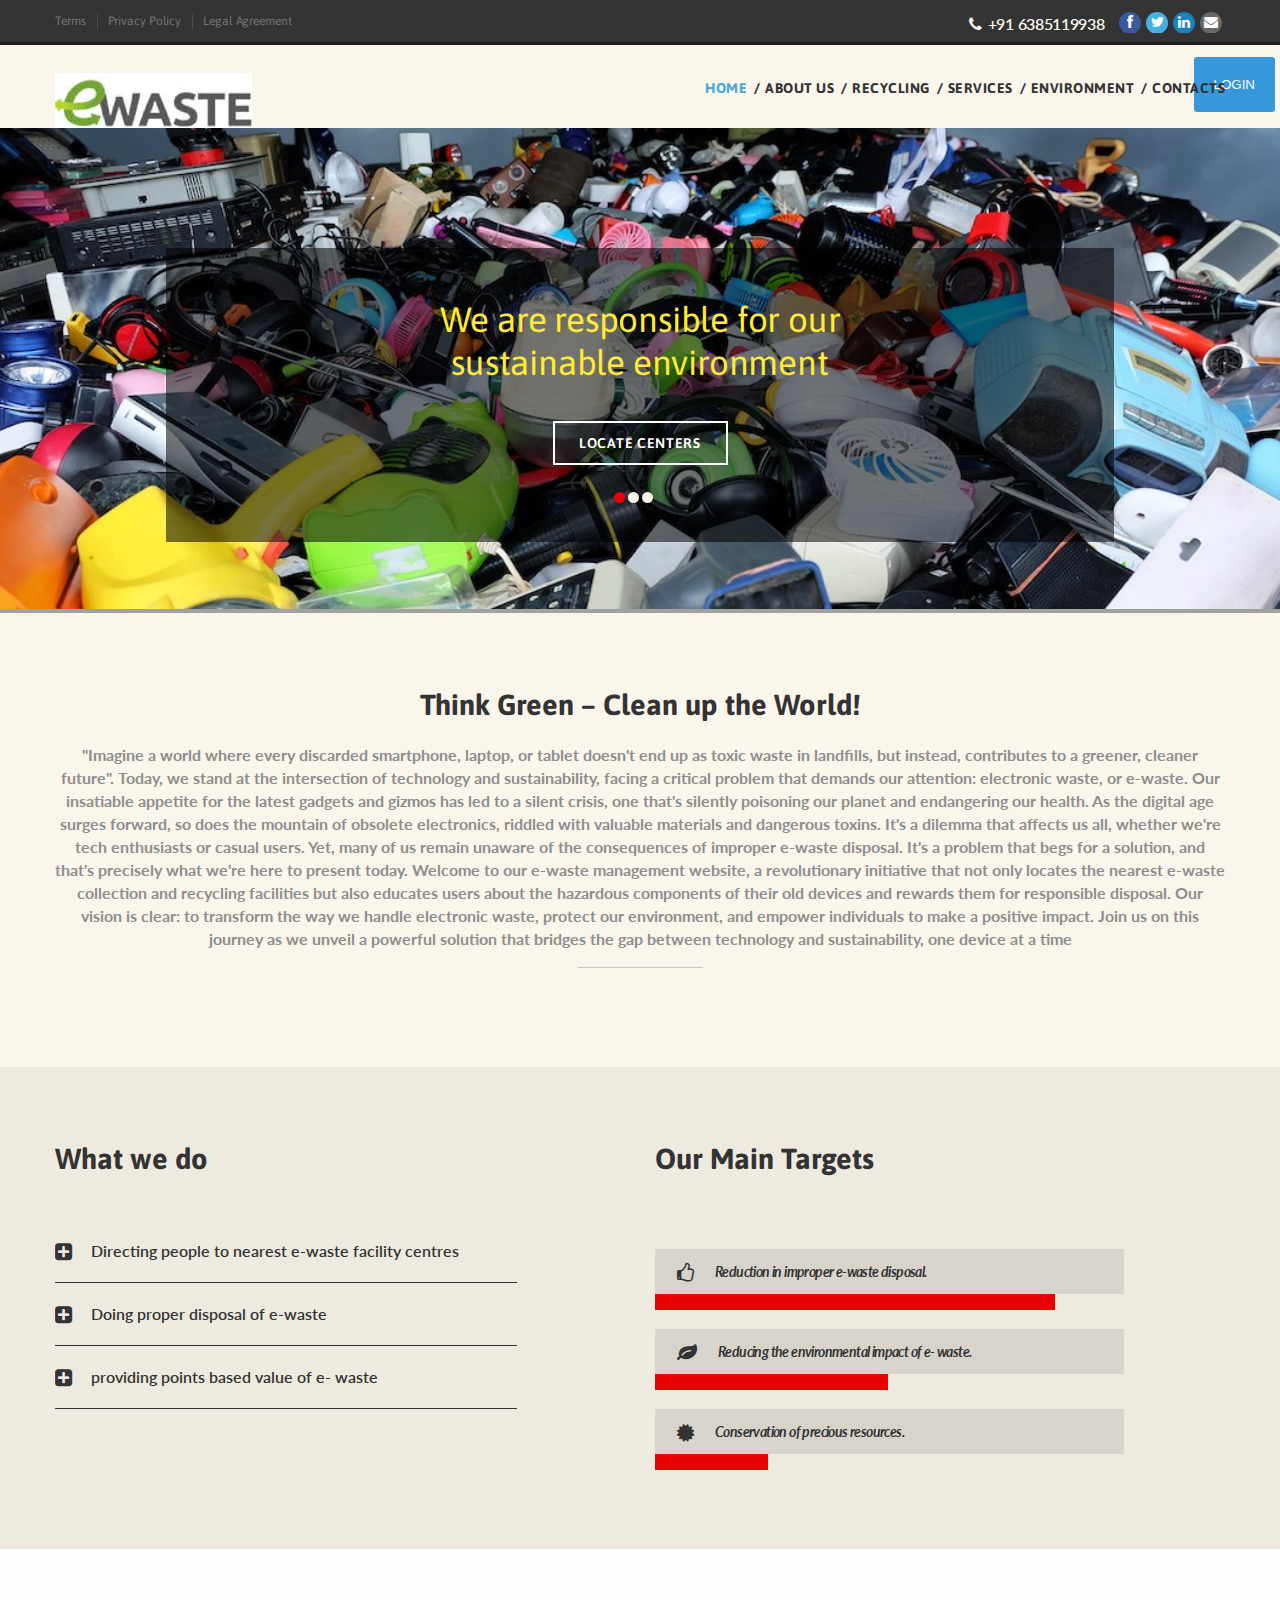
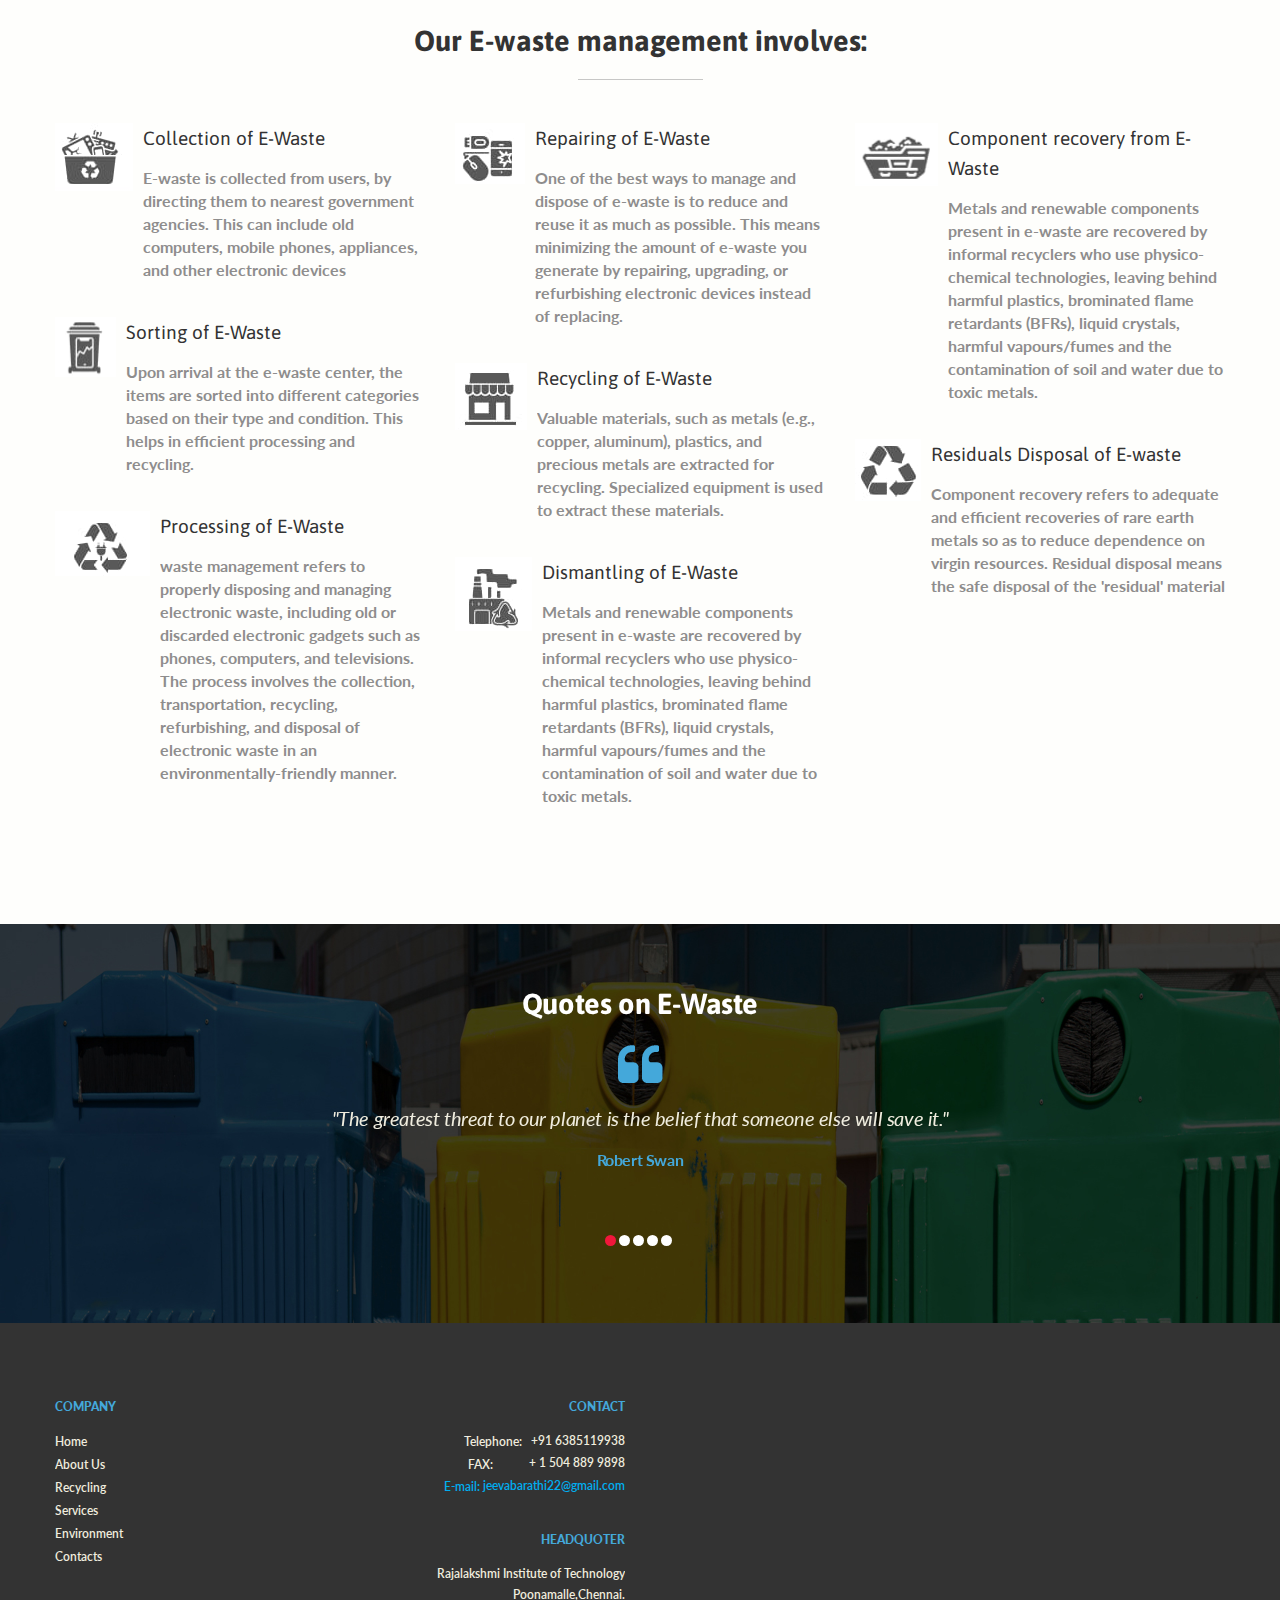
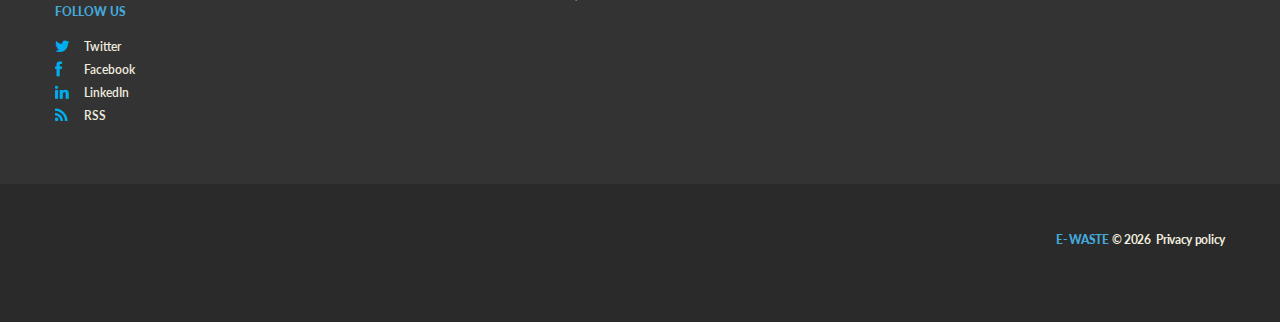
<file: index.html>
<!DOCTYPE html>
<html lang="en">
     <head>
     <title>Home</title>
     <meta charset="utf-8">
     <meta name = "format-detection" content = "telephone=no" />
     <meta name="viewport" content="width=device-width,initial-scale=1"/>

     <link rel="icon" href="images/favicon.ico" type="image/x-icon">
     <link rel="shortcut icon" href="images/favicon.ico" type="image/x-icon" />
     <link rel="stylesheet" href="css/camera.css"> 
     <link rel="stylesheet" href="css/style.css">
     <link rel="stylesheet" href="css/font-awesome.css">
     <link href="css/owl.carousel.css" rel="stylesheet">
     <script src="js/jquery.js"></script>
     <script src="js/jquery-migrate-1.2.1.js"></script>
     <script src="js/jquery.easing.1.3.js"></script>
	 <script src="js/script.js"></script>
     <script src="js/jquery.equalheights.js"></script>
     <script src="js/jquery.ui.totop.js"></script>
     <script src="js/owl.carousel.js"></script>      
     <script src="js/superfish.js"></script>
     <script src="js/jquery.mobilemenu.js"></script>
     <script src="js/camera.js"></script>
     <script src="js/jquery.mobile.customized.min.js"></script>
   
        <script>
            $(document).ready(function(){
                jQuery('#camera_wrap').camera({
                    loader: true,
                    pagination: true,
                    minHeight: '200',
                    thumbnails: false,
                    height: '37.55208333333333%',
                    caption: true,
                    navigation: true,
                    fx:  'scrollBottom'
                });
                $("#owl").owlCarousel({
                    items : 7,
                    itemsDesktop : [1599,6],
                    itemsDesktopSmall : [1299, 5],
                    itemsTablet: [995, 4],
                    itemsTabletSmall: [767, 3],
                    itemsMobile : [479, 1],
                    lazyLoad : true,
                    pagination: false,
                    navigation : true
                });
                $("#owl1").owlCarousel({
                    items : 1,
                    itemsDesktop : [995,1],
                    itemsDesktopSmall : [767, 1],
                    itemsTablet: [700, 1],
                    itemsMobile : [479, 1],
                    lazyLoad : true,
                    pagination: true,
                    navigation : true
                });
                /*Back to Top*/
                $().UItoTop({ easingType: 'easeOutQuart' });
             });
        </script>
     </head>
<body id="top">

<!--==============================header=================================-->

<header id="header">
    <div class="bg_1">
        <div class="container">
            <div class="row">
                <div class="grid_5">
                    <ul class="top-links">
                        <li><a href="#">Terms</a></li>
                        <li><a href="index-6.html">Privacy Policy</a></li>
                        <li><a href="#">Legal Agreement</a></li>
                    </ul>
                </div>
                <div class="grid_7">
                    <div class="tel">
                        <div><i class="fa fa-phone"></i>
                        +91 6385119938</div>
                    </div>
                    <ul class="social-links">
                        <li><a href="#" class="col1"><i class="fa fa-facebook"></i></a></li>
                        <li><a href="#" class="col2"><i class="fa fa-twitter"></i></a></li>
                        <li><a href="#" class="col4"><i class="fa fa-linkedin"></i></a></li>
                        <li><a href="#" class="col5"><i class="fa fa-envelope"></i></a></li>
                    </ul>
                </div>
            </div>
        </div>
    </div>
    <div class="bg_2">
        <div class="container">
            <div class="row">
                <div class="grid_4">
                    <h1><a href="index.html"><img src="images/logo.png" alt=""></a></h1>
                </div>
                <div class="grid_8">
                    <nav>
                        <ul class="sf-menu">
                            <li class="current"><a href="index.html">Home</a>
                                
                            </li>
                            <li><a href="index-1.html">About Us</a></li>
                            <li><a href="index-2.html">Recycling</a></li>
                            <li><a href="index-3.html">Services</a></li>
                            <li><a href="index-4.html">Environment</a></li>
                            <li><a href="index-5.html">Contacts</a></li>
                        </ul>                            

                    </nav>
                </div>
                <div class="header-buttons">
                    <button class="login-button" onclick="location.href='login.html'">LOGIN</button>
                   
                </div>
                </div>
            </div>
        </div>
    </div>
</header>
<div class="clear"></div>

<!--=======slider================================-->

    <div class="slider_wrapper">
        <div id="camera_wrap">
           <div data-src="images/slide1.jpg">
               <div class="camera_caption">
                   <h2>We are responsible for our <br>sustainable environment</h2>
                   <a href="map.html" class="link">locate centers</a>
               </div>
           </div>
           <div data-src="images/slide2.jpg">
                <div class="camera_caption">
                   <h2>We are here to protect our <br>environment from e-wastes</h2>
                   <a href="map.html" class="link">locate centers</a>
               </div>
           </div>
           <div data-src="images/slide3.jpg">
                <div class="camera_caption">
                   <h2>We offer efficient recycling and e-waste <br>management services </h2>
                   <a href="map.html" class="link">locate centers</a>
               </div>
           </div>
        </div>
    </div>
    <div class="clear"></div>

<!--=======content================================-->


<div class="bg_2 p76">
    <div class="container">
        <div class="row">
            <div class="grid_12">
                <h3 class="col6">Think Green – Clean up the World!</h3>
                <p>"Imagine a world where every discarded smartphone, laptop, or tablet doesn't end up as toxic waste in landfills, but instead, contributes to a greener, cleaner future". Today, we stand at the intersection of technology and sustainability, facing a critical problem that demands our attention: electronic waste, or e-waste. Our insatiable appetite for the latest gadgets and gizmos has led to a silent crisis, one that's silently poisoning our planet and endangering our health.

                    As the digital age surges forward, so does the mountain of obsolete electronics, riddled with valuable materials and dangerous toxins. It's a dilemma that affects us all, whether we're tech enthusiasts or casual users. Yet, many of us remain unaware of the consequences of improper e-waste disposal. It's a problem that begs for a solution, and that's precisely what we're here to present today.
                    
                    Welcome to our e-waste management website, a revolutionary initiative that not only locates the nearest e-waste collection and recycling facilities but also educates users about the hazardous components of their old devices and rewards them for responsible disposal. Our vision is clear: to transform the way we handle electronic waste, protect our environment, and empower individuals to make a positive impact.
                    
                    Join us on this journey as we unveil a powerful solution that bridges the gap between technology and sustainability, one device at a time</p>
                <div class="divider"></div>
            </div>
        </div>
    </div>
           </div>
        </div>
</div>
<div class="bg_4 p60">
    <div class="container">
        <div class="row">
            <div class="grid_6">
                <h3 class="align-l">What we do</h3>
                <ul class="list">
                    <li><i class="fa fa-plus-square"></i><a href="#">Directing people to nearest e-waste facility centres</a></li>
                    <li><i class="fa fa-plus-square"></i><a href="#">Doing proper disposal of e-waste</a></li>
                    <li><i class="fa fa-plus-square"></i><a href="#">providing points based value of e- waste</a></li>
                   
                </ul>
            </div>
            <div class="grid_6">
                <h3 class="align-l">Our Main Targets</h3>
                  <ul class="list-1">
                    <li class="border-none">
                        <i class="fa fa-thumbs-o-up"></i>
                        <a href="#">Reduction in improper e-waste disposal.</a>
                    </li>
                    <li class="border1"></li>
                    <li class="border-none">
                        <i class="fa fa-leaf"></i>
                        <a href="#">Reducing the environmental impact of e-	waste.</a>
                    </li>
                    <li class="border2"></li>                    
                    <li class="border-none">
                        <i class="fa fa-certificate"></i>
                        <a href="#">Conservation of precious resources.</a>
                    </li>
                    <li class="border3"></li>                    
                </ul>
            </div>
        </div>
    </div>
</div>

<div class="bg_3 p76">
    <div class="container">
        <div class="row">
            <div class="grid_12">
                <h3>Our E-waste management involves:</h3>
                <div class="divider"></div>
            </div>
        </div>
        <div class="row">
            <div class="block1_holder">        
            <div class="grid_4">
                <div class="block1">
                    <div class="image2">
                        <img src="images/page1_ico4.png" alt="">
                    </div>
                    <div class="text">
                        <a href="#">Collection of E-Waste</a>
                        <p> E-waste is collected from users, by directing them to nearest government agencies. This can include old computers, mobile phones, appliances, and other electronic devices</p>
                    </div>
                </div>
                <div class="block1">
                    <div class="image2">
                        <img src="images/page1_ico5.png" alt="">
                    </div>
                    <div class="text">
                        <a href="#">Sorting of E-Waste</a>
                        <p>Upon arrival at the e-waste center, the items are sorted into different categories based on their type and condition. This helps in efficient processing and recycling.</p>
                    </div>
                </div>
                <div class="block1">
                    <div class="image2">
                        <img src="images/page1_ico6.png" alt="">
                    </div>
                    <div class="text">
                        <a href="#">Processing of E-Waste</a>
                        <p>waste management refers to properly disposing and managing electronic waste, including old or discarded electronic gadgets such as phones, computers, and televisions. The process involves the collection, transportation, recycling, refurbishing, and disposal of electronic waste in an environmentally-friendly manner.</p>
                    </div>
                </div>
            </div>
            <div class="grid_4">
                <div class="block1">
                    <div class="image2">
                        <img src="images/page1_ico7.png" alt="">
                    </div>
                    <div class="text">
                        <a href="#">Repairing of E-Waste</a>
                        <p>One of the best ways to manage and dispose of e-waste is to reduce and reuse it as much as possible. This means minimizing the amount of e-waste you generate by repairing, upgrading, or refurbishing electronic devices instead of replacing.</p>
                    </div>
                </div>
                <div class="block1">
                    <div class="image2">
                        <img src="images/page1_ico8.png" alt="">
                    </div>
                    <div class="text">
                        <a href="#">Recycling of E-Waste</a>
                        <p>Valuable materials, such as metals (e.g., copper, aluminum), plastics, and precious metals  are extracted for recycling. Specialized equipment is used to extract these materials.</p>
                    </div>
                </div>
                <div class="block1">
                    <div class="image2">
                        <img src="images/page1_ico9.png" alt="">
                    </div>
                    <div class="text">
                        <a href="#">Dismantling of E-Waste</a>
                        <p>Metals and renewable components present in e-waste are recovered by informal recyclers who use physico-chemical technologies, leaving behind harmful plastics, brominated flame retardants (BFRs), liquid crystals, harmful vapours/fumes and the contamination of soil and water due to toxic metals.</p>
                    </div>
                </div>
            </div>
            <div class="grid_4">
                <div class="block1">
                    <div class="image2">
                        <img src="images/page1_ico10.png" alt="">
                    </div>
                    <div class="text">
                        <a href="#">Component recovery from E-Waste</a>
                        <p>Metals and renewable components present in e-waste are recovered by informal recyclers who use physico-chemical technologies, leaving behind harmful plastics, brominated flame retardants (BFRs), liquid crystals, harmful vapours/fumes and the contamination of soil and water due to toxic metals.</p>
                    </div>
                </div>
                <div class="block1">
                    <div class="image2">
                        <img src="images/page1_ico11.png" alt="">
                    </div>
                    <div class="text">
                        <a href="#">Residuals Disposal of E-waste</a>
                        <p>Component recovery refers to adequate and efficient recoveries of rare earth metals so as to reduce dependence on virgin resources. Residual disposal means the safe disposal of the 'residual' material</p>
                    </div>
                </div>
            
            </div>
            </div>
        </div>
   
    </div>
</div>
            <div class="banner">
                <div id="owl1" class="owl-carousel">
                    <div class="item">
                    <h3>Quotes on E-Waste</h3>
                        <blockquote><span class="bq1"><img src="images/bq1.png" alt=""></span>
                        <p> "The greatest threat to our planet is the belief that someone else will save it." </p>
                        </blockquote>
                        <a href="#"> Robert Swan</a>
                    </div>
                    <div class="item">
                    <h3>Quotes on E-Waste</h3>
                        <blockquote><span class="bq1"><img src="images/bq1.png" alt=""></span>
                        <p>"E-waste is not waste; it's an opportunity. If we recover and reuse electronics, we can save resources and minimize pollution." </p>
                        </blockquote>
                        <a href="#">Jason Linnell</a>
                    </div>
                    <div class="item">
                    <h3>Quotes on E-Waste</h3>
                        <blockquote><span class="bq1"><img src="images/bq1.png" alt=""></span>
                        <p>"The environment is where we all meet; where we all have a mutual interest; it is the one thing all of us share."</p>
                        </blockquote>
                        <a href="#">Lady Bird Johnson</a>
                    </div>
                    <div class="item">
                    <h3>Quotes on E-Waste</h3>
                        <blockquote><span class="bq1"><img src="images/bq1.png" alt=""></span>
                        <p>"The waste we create must not be thrown away. It should be transformed into something valuable and reusable."</p>
                        </blockquote>
                        <a href="#">Amit Ray</a>
                    </div>
                    <div class="item">
                    <h3>Quotes on E-Waste</h3>
                        <blockquote><span class="bq1"><img src="images/bq1.png" alt=""></span>
                        <p>"E-waste is not just waste; it contains a lot of valuable resources that we should recover and reuse."</p>
                        </blockquote>
                        <a href="#">Joyce Dong</a>
                    </div>
                </div>
            </div>

    
<div class="bg_5 p21">
    <div class="container">
        <div class="row">     
            
            <div class="grid_3">
                <h6>Company</h6>
                <ul class="list-3">
                    <li><a href="index.html">Home</a></li>
                    <li><a href="index-1.html">About Us</a></li>
                    <li><a href="index-2.html">Recycling</a></li>
                    <li><a href="index-3.html">Services</a></li>
                    <li><a href="index-4.html">Environment</a></li>
                    <li><a href="index-5.html">Contacts</a></li>
                </ul>
                <h6>Follow Us</h6>
                <ul class="list-3">
                    <li><i class="fa fa-twitter"></i><a href="#">Twitter</a></li>
                    <li><i class="fa fa-facebook"></i><a href="#">Facebook</a></li>
                    <li><i class="fa fa-linkedin"></i><a href="#">LinkedIn</a></li>
                    <li><i class="fa fa-rss"></i><a href="#">RSS</a></li>
                </ul>
            </div>            
            <div class="grid_3 align-r">
                <h6>Contact</h6>
                    <address class="address">
                        <dl>
                        <dt></dt>
                        <dd><span>Telephone:&nbsp;&nbsp;&nbsp;</span>+91 6385119938</dd>
                        <dd><span>FAX:&nbsp;&nbsp;&nbsp;&nbsp;&nbsp;&nbsp;&nbsp;&nbsp;&nbsp;&nbsp;&nbsp; </span>+ 1 504 889 9898</dd>
                        <dd><span class="col7">E-mail: </span><a href="#">jeevabarathi22@gmail.com</a></dd>
                        </dl>
                    </address>
                <h6>Headquoter</h6>
                  <address class="address">
                    <p>Rajalakshmi Institute of Technology<br>Poonamalle,Chennai.</p>
                </address>
            </div>  
        </div>
    </div>
</div>            
</div>

<!--==================footer=======================-->

<footer id="footer">
    <div class="container">
        <div class="row">
            <div class="grid_12">
                <div class="copy"><a class="link3" href="index.html">E- Waste</a>&nbsp;&copy;&nbsp;<span id="copyright-year"></span>&nbsp;
                <a class="link4" href="index-6.html">Privacy policy</a> <!--{%FOOTER_LINK} --></div>
            </div>
        </div>
     
    </div>
</footer>

</body>
</html>
</file>
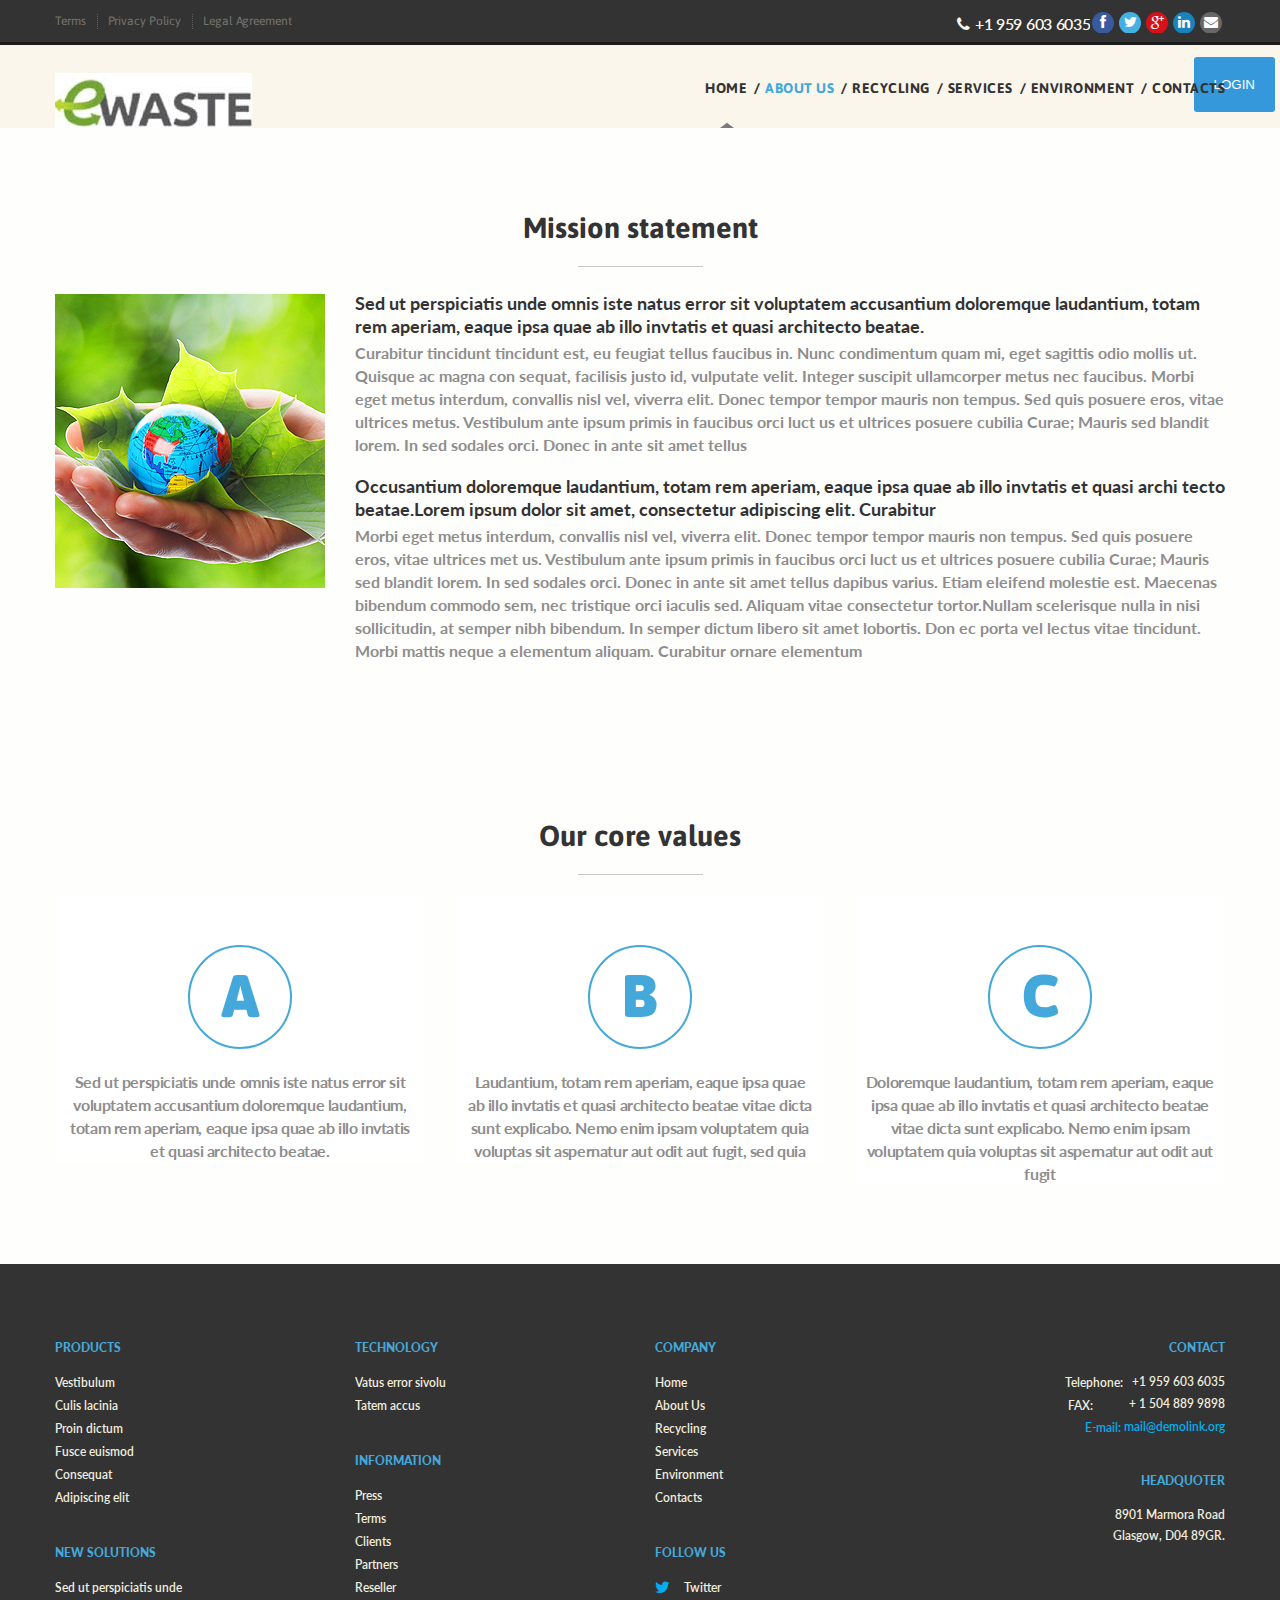
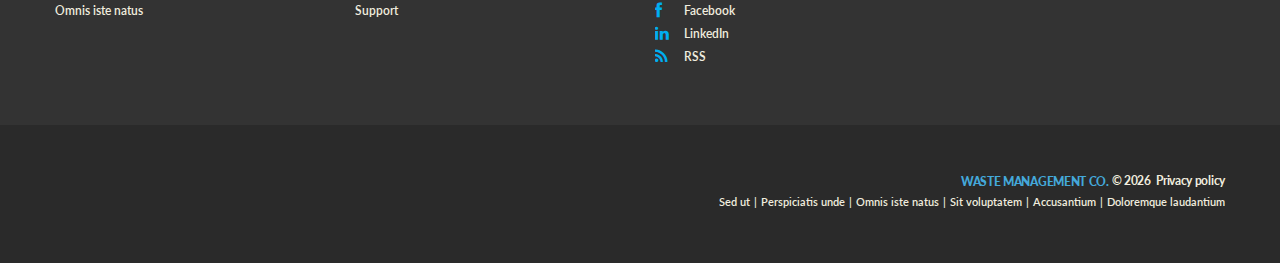
<file: index-1.html>
<!DOCTYPE html>
<html lang="en">
     <head>
     <title>About Us</title>
     <meta charset="utf-8">
     <meta name = "format-detection" content = "telephone=no" />
     <link rel="icon" href="images/favicon.ico" type="image/x-icon">
     <link rel="shortcut icon" href="images/favicon.ico" type="image/x-icon" />
     <link rel="stylesheet" href="css/style.css">
     <link rel="stylesheet" href="css/font-awesome.css">
     <script src="js/jquery.js"></script>
     <script src="js/jquery-migrate-1.2.1.js"></script>
     <script src="js/jquery.easing.1.3.js"></script>
     <script src="js/script.js"></script>
     <script src="js/jquery.equalheights.js"></script>
     <script src="js/jquery.ui.totop.js"></script>     
     <script src="js/superfish.js"></script>
     <script src="js/jquery.mobilemenu.js"></script>
     <!--[if (gt IE 9)|!(IE)]><!-->
     <script src="js/jquery.mobile.customized.min.js"></script>
     <!--<![endif]-->
     <!--[if lt IE 8]>
        <link rel="stylesheet" type="text/css" media="screen" href="css/ie.css">
        <link href='//fonts.googleapis.com/css?family=Asap:400' rel='stylesheet' type='text/css'>
        <link href='//fonts.googleapis.com/css?family=Asap:700' rel='stylesheet' type='text/css'>
        <link href='//fonts.googleapis.com/css?family=Lato:400' rel='stylesheet' type='text/css'>
        <link href='//fonts.googleapis.com/css?family=Lato:700' rel='stylesheet' type='text/css'>
       <div style=' clear: both; text-align:center; position: relative;'>
         <a href="http://windows.microsoft.com/en-US/internet-explorer/products/ie/home?ocid=ie6_countdown_bannercode">
           <img src="http://storage.ie6countdown.com/assets/100/images/banners/warning_bar_0000_us.jpg" border="0" height="42" width="820" alt="You are using an outdated browser. For a faster, safer browsing experience, upgrade for free today." />
         </a>
      </div>
    <![endif]-->
    <!--[if lt IE 9]>
        <script src="js/html5shiv.js"></script>
        <link rel="stylesheet" type="text/css" media="screen" href="css/ie.css">
    <![endif]-->
        <script>
            $(document).ready(function(){
                /*Back to Top*/
                $().UItoTop({ easingType: 'easeOutQuart' });
             });
        </script>
     </head>
<body id="top">

<!--==============================header=================================-->

<header id="header">
    <div class="bg_1">
        <div class="container">
            <div class="row">
                <div class="grid_5">
                    <ul class="top-links">
                        <li><a href="#">Terms</a></li>
                        <li><a href="index-6.html">Privacy Policy</a></li>
                        <li><a href="#">Legal Agreement</a></li>
                    </ul>
                </div>
                <div class="grid_7">
                    <div class="tel">
                        <div><i class="fa fa-phone"></i>
                        +1 959 603 6035</div>
                    </div>
                    <ul class="social-links">
                        <li><a href="#" class="col1"><i class="fa fa-facebook"></i></a></li>
                        <li><a href="#" class="col2"><i class="fa fa-twitter"></i></a></li>
                        <li><a href="#" class="col3"><i class="fa fa-google-plus"></i></a></li>
                        <li><a href="#" class="col4"><i class="fa fa-linkedin"></i></a></li>
                        <li><a href="#" class="col5"><i class="fa fa-envelope"></i></a></li>
                    </ul>
                </div>
            </div>
        </div>
    </div>
    <div class="bg_2">
        <div class="container">
            <div class="row">
                <div class="grid_4">
                    <h1><a href="index.html"><img src="images/logo.png" alt=""></a></h1>
                </div>
                <div class="grid_8">
                    <nav>
                        <ul class="sf-menu">
                            <li><a href="index.html">Home</a>
                                <ul>
                                    <li><a href="#">Vestibulum iaculis</a></li>
                                    <li><a href="#">Fusce euismod conuat</a>
                                        <ul>
                                            <li><a href="#">Pellentesque sed</a></li>
                                            <li><a href="#">Aliquam congue ferm</a></li>
                                            <li><a href="#">Mauris accum</a></li>
                                        </ul>
                                    </li>
                                    <li><a href="#">Pellentesque</a></li>
                               </ul>
                            </li>
                            <li class="current"><a href="index-1.html">About Us</a></li>
                            <li><a href="index-2.html">Recycling</a></li>
                            <li><a href="index-3.html">Services</a></li>
                            <li><a href="index-4.html">Environment</a></li>
                            <li><a href="index-5.html">Contacts</a></li>
                        </ul>
                    </nav>
                </div>
                <div class="header-buttons">
                    <button class="login-button" onclick="location.href='login.html'">LOGIN</button>
                    
                </div>
            </div>
        </div>
    </div>
</header>
<div class="clear"></div>

<!--=======content================================-->

<div id="content">
<div class="bg_3 p84">
    <div class="container">
        <div class="row">
            <div class="grid_12">
                <h3 class="col6">Mission statement</h3>
                <div class="divider"></div>
            </div>
        </div>
        <div class="row">
         <section class="section-2">
            <div class="grid_3">
                <div class="image-3">
                    <img src="images/page2_img1.jpg" alt="">
                </div>              
            </div>
            <div class="grid_9">
                <div class="text1">
                    <a href="#" class="link5">Sed ut perspiciatis unde omnis iste natus error sit voluptatem accusantium doloremque laudantium, totam rem aperiam, eaque ipsa quae ab illo invtatis et quasi architecto beatae.</a>
                    <p>Curabitur tincidunt tincidunt est, eu feugiat tellus faucibus in. Nunc condimentum quam mi, eget sagittis odio mollis ut. Quisque ac magna con sequat, facilisis justo id, vulputate velit. Integer suscipit ullamcorper metus nec faucibus. Morbi eget metus interdum, convallis nisl vel, viverra elit. Donec tempor tempor mauris non tempus. Sed quis posuere eros, vitae ultrices metus. Vestibulum ante ipsum primis in faucibus orci luct us et ultrices posuere cubilia Curae; Mauris sed blandit lorem. In sed sodales orci. Donec in ante sit amet tellus </p>
                </div>
                <div class="text1">
                    <a href="#" class="link5">Occusantium doloremque laudantium, totam rem aperiam, eaque ipsa quae ab illo invtatis et quasi archi tecto beatae.Lorem ipsum dolor sit amet, consectetur adipiscing elit. Curabitur</a>
                    <p>Morbi eget metus interdum, convallis nisl vel, viverra elit. Donec tempor tempor mauris non tempus. Sed quis posuere eros, vitae ultrices met us. Vestibulum ante ipsum primis in faucibus orci luct us et ultrices posuere cubilia Curae; Mauris sed blandit lorem. In sed sodales orci. Donec in ante sit amet tellus dapibus varius. Etiam eleifend molestie est. Maecenas bibendum commodo sem, nec tristique orci iaculis sed. Aliquam vitae consectetur tortor.Nullam scelerisque nulla in nisi sollicitudin, at semper nibh bibendum. In semper dictum libero sit amet lobortis. Don ec porta vel lectus vitae tincidunt. Morbi mattis neque a elementum aliquam. Curabitur ornare elementum</p>
                </div>             
            </div>
          </section>
        </div>
    </div>       
</div>


<div class="bg_3 p76">
    <div class="container">
        <div class="row">
            <div class="grid_12">
                <h3>Our core values</h3>
                <div class="divider"></div>
            </div>
        </div>
        <div class="row">   
            <div class="grid_4">
                <div class="box">
                    <a href="#" class="circle">A</a>
                    <p>Sed ut perspiciatis unde omnis iste natus error sit voluptatem accusantium doloremque laudantium, totam rem aperiam, eaque ipsa quae ab illo invtatis et quasi architecto beatae.</p>
                </div>
            </div>
            <div class="grid_4">
                <div class="box">
                    <a href="#" class="circle">B</a>
                    <p>Laudantium, totam rem aperiam, eaque ipsa quae ab illo invtatis et quasi architecto beatae vitae dicta sunt explicabo. Nemo enim ipsam voluptatem quia voluptas sit aspernatur aut odit aut fugit, sed quia</p>
                </div>
            </div>
            <div class="grid_4">
                <div class="box">
                    <a href="#" class="circle">C</a>
                    <p>Doloremque laudantium, totam rem aperiam, eaque ipsa quae ab illo invtatis et quasi architecto beatae vitae dicta sunt explicabo. Nemo enim ipsam voluptatem quia voluptas sit aspernatur aut odit aut fugit</p>
                </div>
            </div>
        </div>
    </div>
</div>
<div class="bg_5 p21">
    <div class="container">
        <div class="row">     
            <div class="grid_3">
                <h6>Products</h6>
                <ul class="list-3">
                    <li><a href="#">Vestibulum</a></li>
                    <li><a href="#">Culis lacinia</a></li>
                    <li><a href="#">Proin dictum</a></li>
                    <li><a href="#">Fusce euismod</a></li>
                    <li><a href="#">Consequat</a></li>
                    <li><a href="#">Adipiscing elit</a></li>
                </ul>
                <h6>New Solutions</h6>
                <ul class="list-3">
                    <li><a href="#">Sed ut perspiciatis unde</a></li>
                    <li><a href="#">Omnis iste natus</a></li>
                </ul>
            </div>
            <div class="grid_3">
                <h6>Technology</h6>
                <ul class="list-3">
                    <li><a href="#">Vatus error sivolu</a></li>
                    <li><a href="#">Tatem accus</a></li>
                </ul>
                <h6>Information</h6>
                <ul class="list-3">
                    <li><a href="#">Press</a></li>
                    <li><a href="#">Terms</a></li>
                    <li><a href="#">Clients</a></li>
                    <li><a href="#">Partners</a></li>
                    <li><a href="#">Reseller</a></li>
                    <li><a href="#">Support</a></li>
                </ul>
            </div>
            <div class="grid_3">
                <h6>Company</h6>
                <ul class="list-3">
                    <li><a href="index.html">Home</a></li>
                    <li><a href="index-1.html">About Us</a></li>
                    <li><a href="index-2.html">Recycling</a></li>
                    <li><a href="index-3.html">Services</a></li>
                    <li><a href="index-4.html">Environment</a></li>
                    <li><a href="index-5.html">Contacts</a></li>
                </ul>
                <h6>Follow Us</h6>
                <ul class="list-3">
                    <li><i class="fa fa-twitter"></i><a href="#">Twitter</a></li>
                    <li><i class="fa fa-facebook"></i><a href="#">Facebook</a></li>
                    <li><i class="fa fa-linkedin"></i><a href="#">LinkedIn</a></li>
                    <li><i class="fa fa-rss"></i><a href="#">RSS</a></li>
                </ul>
            </div>            
            <div class="grid_3 align-r">
                <h6>Contact</h6>
                    <address class="address">
                        <dl>
                        <dt></dt>
                        <dd><span>Telephone:&nbsp;&nbsp;&nbsp;</span>+1 959 603 6035</dd>
                        <dd><span>FAX:&nbsp;&nbsp;&nbsp;&nbsp;&nbsp;&nbsp;&nbsp;&nbsp;&nbsp;&nbsp;&nbsp; </span>+ 1 504 889 9898</dd>
                        <dd><span class="col7">E-mail: </span><a href="#">mail@demolink.org</a></dd>
                        </dl>
                    </address>
                <h6>Headquoter</h6>
                  <address class="address">
                    <p>8901 Marmora Road <br>Glasgow, D04 89GR.</p>
                </address>
            </div>  
        </div>
    </div>
</div>            
</div>

<!--==================footer=======================-->

<footer id="footer">
    <div class="container">
        <div class="row">
            <div class="grid_12">
                <div class="copy"><a class="link3" href="index.html">Waste Management Co.</a>&nbsp;&copy;&nbsp;<span id="copyright-year"></span>&nbsp;
                <a class="link4" href="index-6.html">Privacy policy</a> </div>
            </div>
        </div>
        <div class="row">
            <div class="grid_12">
                <ul class="list-4">
                    <li><a href="#">Sed ut</a><span>|</span></li>
                    <li><a href="#">Perspiciatis unde</a><span>|</span></li>
                    <li><a href="#">Omnis iste natus</a><span>|</span></li>
                    <li><a href="#">Sit voluptatem</a><span>|</span></li>
                    <li><a href="#">Accusantium</a><span>|</span></li>
                    <li><a href="#">Doloremque laudantium</a></li>
                </ul>
            </div>
        </div>
    </div>
</footer>

</body>
</html>
</file>
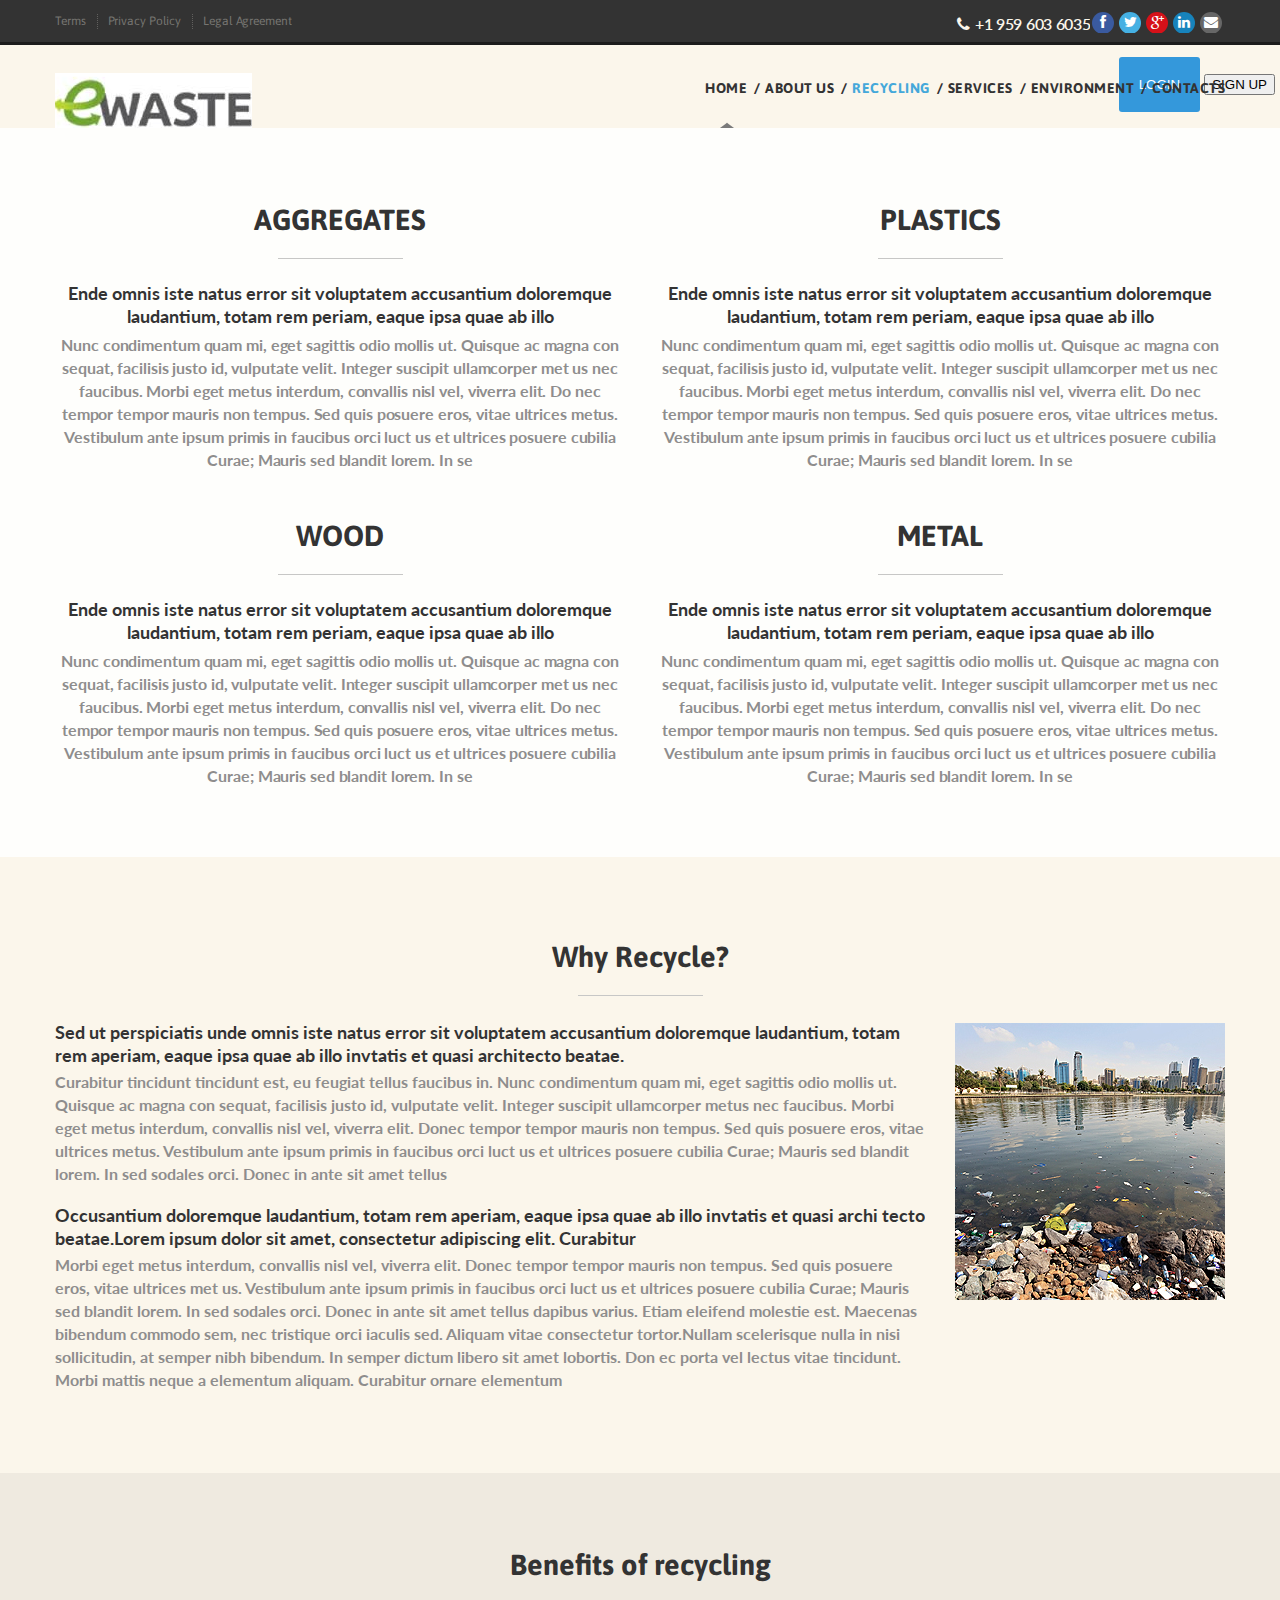
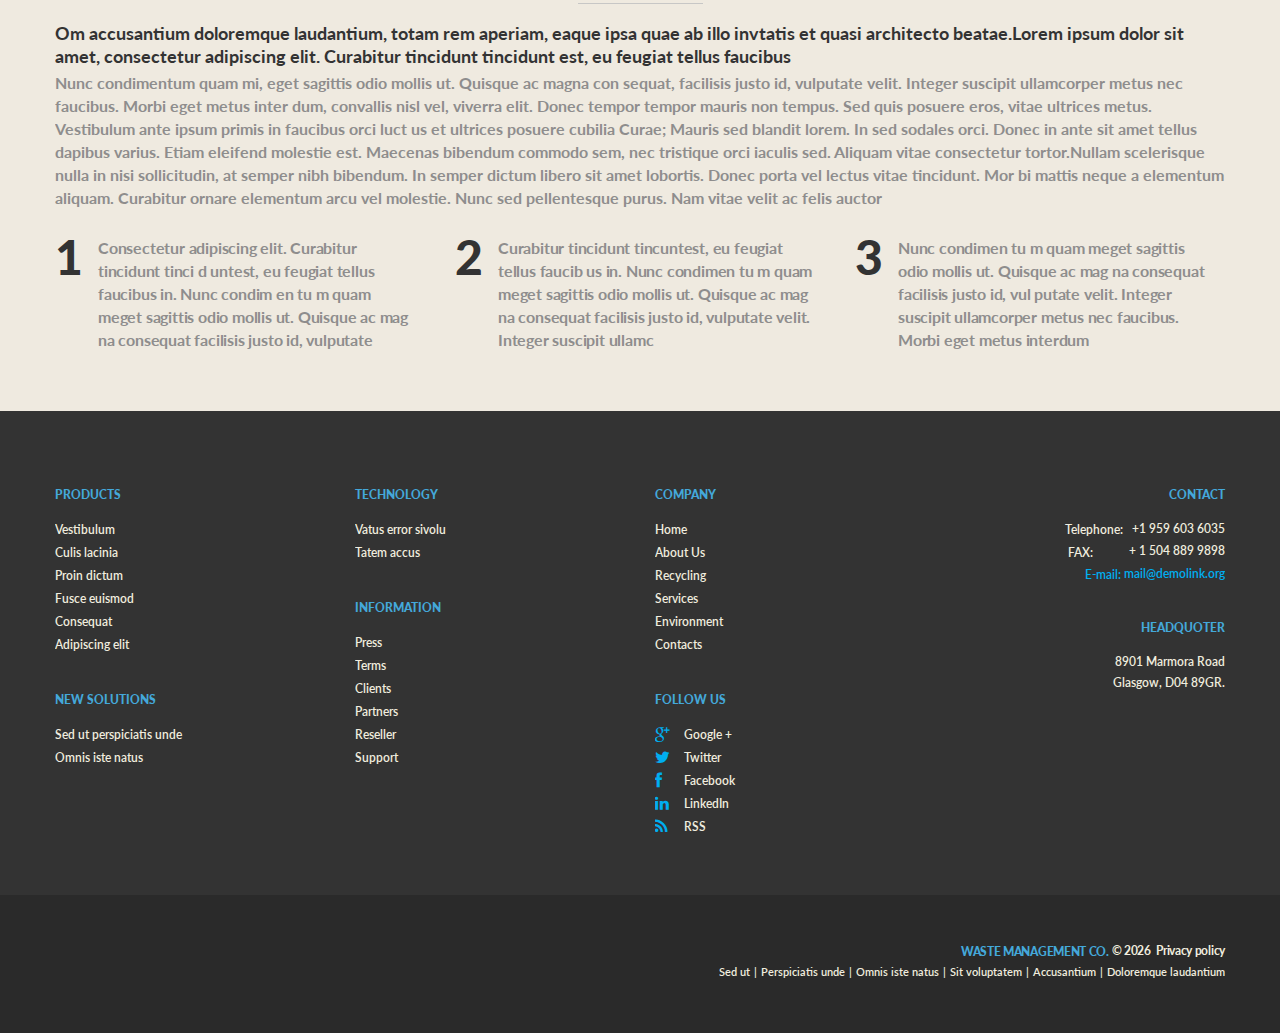
<file: index-2.html>
<!DOCTYPE html>
<html lang="en">
     <head>
     <title>Recycling</title>
     <meta charset="utf-8">
     <meta name = "format-detection" content = "telephone=no" />
     <link rel="icon" href="images/favicon.ico" type="image/x-icon">
     <link rel="shortcut icon" href="images/favicon.ico" type="image/x-icon" />
     <link rel="stylesheet" href="css/style.css">
     <link rel="stylesheet" href="css/font-awesome.css">
     <script src="js/jquery.js"></script>
     <script src="js/jquery-migrate-1.2.1.js"></script>
     <script src="js/jquery.easing.1.3.js"></script>
     <script src="js/script.js"></script>
     <script src="js/jquery.equalheights.js"></script>
     <script src="js/jquery.ui.totop.js"></script>     
     <script src="js/superfish.js"></script>
     <script src="js/jquery.mobilemenu.js"></script>
     <!--[if (gt IE 9)|!(IE)]><!-->
     <script src="js/jquery.mobile.customized.min.js"></script>
     <!--<![endif]-->
     <!--[if lt IE 8]>
        <link rel="stylesheet" type="text/css" media="screen" href="css/ie.css">
        <link href='//fonts.googleapis.com/css?family=Asap:400' rel='stylesheet' type='text/css'>
        <link href='//fonts.googleapis.com/css?family=Asap:700' rel='stylesheet' type='text/css'>
        <link href='//fonts.googleapis.com/css?family=Lato:400' rel='stylesheet' type='text/css'>
        <link href='//fonts.googleapis.com/css?family=Lato:700' rel='stylesheet' type='text/css'>
       <div style=' clear: both; text-align:center; position: relative;'>
         <a href="http://windows.microsoft.com/en-US/internet-explorer/products/ie/home?ocid=ie6_countdown_bannercode">
           <img src="http://storage.ie6countdown.com/assets/100/images/banners/warning_bar_0000_us.jpg" border="0" height="42" width="820" alt="You are using an outdated browser. For a faster, safer browsing experience, upgrade for free today." />
         </a>
      </div>
    <![endif]-->
    <!--[if lt IE 9]>
        <script src="js/html5shiv.js"></script>
        <link rel="stylesheet" type="text/css" media="screen" href="css/ie.css">
    <![endif]-->
        <script>
            $(document).ready(function(){
                /*Back to Top*/
                $().UItoTop({ easingType: 'easeOutQuart' });
             });
        </script>
     </head>
<body id="top">

<!--==============================header=================================-->

<header id="header">
    <div class="bg_1">
        <div class="container">
            <div class="row">
                <div class="grid_5">
                    <ul class="top-links">
                        <li><a href="#">Terms</a></li>
                        <li><a href="index-6.html">Privacy Policy</a></li>
                        <li><a href="#">Legal Agreement</a></li>
                    </ul>
                </div>
                <div class="grid_7">
                    <div class="tel">
                        <div><i class="fa fa-phone"></i>
                        +1 959 603 6035</div>
                    </div>
                    <ul class="social-links">
                        <li><a href="#" class="col1"><i class="fa fa-facebook"></i></a></li>
                        <li><a href="#" class="col2"><i class="fa fa-twitter"></i></a></li>
                        <li><a href="#" class="col3"><i class="fa fa-google-plus"></i></a></li>
                        <li><a href="#" class="col4"><i class="fa fa-linkedin"></i></a></li>
                        <li><a href="#" class="col5"><i class="fa fa-envelope"></i></a></li>
                    </ul>
                </div>
            </div>
        </div>
    </div>
    <div class="bg_2">
        <div class="container">
            <div class="row">
                <div class="grid_4">
                    <h1><a href="index.html"><img src="images/logo.png" alt=""></a></h1>
                </div>
                <div class="grid_8">
                    <nav>
                        <ul class="sf-menu">
                            <li><a href="index.html">Home</a>
                                <ul>
                                    <li><a href="#">Vestibulum iaculis</a></li>
                                    <li><a href="#">Fusce euismod conuat</a>
                                        <ul>
                                            <li><a href="#">Pellentesque sed</a></li>
                                            <li><a href="#">Aliquam congue ferm</a></li>
                                            <li><a href="#">Mauris accum</a></li>
                                        </ul>
                                    </li>
                                    <li><a href="#">Pellentesque</a></li>
                               </ul>
                            </li>
                            <li><a href="index-1.html">About Us</a></li>
                            <li class="current"><a href="index-2.html">Recycling</a></li>
                            <li><a href="index-3.html">Services</a></li>
                            <li><a href="index-4.html">Environment</a></li>
                            <li><a href="index-5.html">Contacts</a></li>
                        </ul>
                    </nav>
                </div>
                <div class="header-buttons">
                    <button class="login-button" onclick="location.href='login.html'">LOGIN</button>
                    <button class="signup-button" onclick="location.href='signup.html'">SIGN UP</button>
                </div>
            </div>
        </div>
    </div>
</header>
<div class="clear"></div>

<!--=======content================================-->

<div id="content">
<div class="bg_3 p21">
    <div class="container">
        <div class="row">
            <div class="grid_6">
                <h3>AGGREGATES</h3>
                <div class="divider"></div>
                <div class="block-2">
                <a href="#" class="link5">Ende omnis iste natus error sit voluptatem accusantium doloremque laudantium, totam rem periam, eaque ipsa quae ab illo</a>
                <p>Nunc condimentum quam mi, eget sagittis odio mollis ut. Quisque ac magna con sequat, facilisis justo id, vulputate velit. Integer suscipit ullamcorper met us nec faucibus. Morbi eget metus interdum, convallis nisl vel, viverra elit. Do nec tempor tempor mauris non tempus. Sed quis posuere eros, vitae ultrices metus. Vestibulum ante ipsum primis in faucibus orci luct us et ultrices posuere cubilia Curae; Mauris sed blandit lorem. In se</p>
                </div>
                <h3>WOOD</h3>
                <div class="divider"></div>
                <div class="block-2">
                <a href="#" class="link5">Ende omnis iste natus error sit voluptatem accusantium doloremque laudantium, totam rem periam, eaque ipsa quae ab illo</a>
                <p>Nunc condimentum quam mi, eget sagittis odio mollis ut. Quisque ac magna con sequat, facilisis justo id, vulputate velit. Integer suscipit ullamcorper met us nec faucibus. Morbi eget metus interdum, convallis nisl vel, viverra elit. Do nec tempor tempor mauris non tempus. Sed quis posuere eros, vitae ultrices metus. Vestibulum ante ipsum primis in faucibus orci luct us et ultrices posuere cubilia Curae; Mauris sed blandit lorem. In se</p>
                </div>
            </div>
            <div class="grid_6">
                <h3>PLASTICS</h3>
                <div class="divider"></div>
                <div class="block-2">
                <a href="#" class="link5">Ende omnis iste natus error sit voluptatem accusantium doloremque laudantium, totam rem periam, eaque ipsa quae ab illo</a>
                <p>Nunc condimentum quam mi, eget sagittis odio mollis ut. Quisque ac magna con sequat, facilisis justo id, vulputate velit. Integer suscipit ullamcorper met us nec faucibus. Morbi eget metus interdum, convallis nisl vel, viverra elit. Do nec tempor tempor mauris non tempus. Sed quis posuere eros, vitae ultrices metus. Vestibulum ante ipsum primis in faucibus orci luct us et ultrices posuere cubilia Curae; Mauris sed blandit lorem. In se</p>
                </div>
                <h3>METAL</h3>
                <div class="divider"></div>
                <div class="block-2">
                <a href="#" class="link5">Ende omnis iste natus error sit voluptatem accusantium doloremque laudantium, totam rem periam, eaque ipsa quae ab illo</a>
                <p>Nunc condimentum quam mi, eget sagittis odio mollis ut. Quisque ac magna con sequat, facilisis justo id, vulputate velit. Integer suscipit ullamcorper met us nec faucibus. Morbi eget metus interdum, convallis nisl vel, viverra elit. Do nec tempor tempor mauris non tempus. Sed quis posuere eros, vitae ultrices metus. Vestibulum ante ipsum primis in faucibus orci luct us et ultrices posuere cubilia Curae; Mauris sed blandit lorem. In se</p>
                </div>
            </div>            
        </div>
    </div>       
</div>
<div class="bg_2 p84">
    <div class="container">
        <div class="row">
            <div class="grid_12">
                <h3 class="col6">Why Recycle?</h3>
                <div class="divider"></div>
            </div>
        </div>
        <div class="row">
         <section class="section-2">
            <div class="grid_9">
                <div class="text1">
                    <a href="#" class="link5">Sed ut perspiciatis unde omnis iste natus error sit voluptatem accusantium doloremque laudantium, totam rem aperiam, eaque ipsa quae ab illo invtatis et quasi architecto beatae.</a>
                    <p>Curabitur tincidunt tincidunt est, eu feugiat tellus faucibus in. Nunc condimentum quam mi, eget sagittis odio mollis ut. Quisque ac magna con sequat, facilisis justo id, vulputate velit. Integer suscipit ullamcorper metus nec faucibus. Morbi eget metus interdum, convallis nisl vel, viverra elit. Donec tempor tempor mauris non tempus. Sed quis posuere eros, vitae ultrices metus. Vestibulum ante ipsum primis in faucibus orci luct us et ultrices posuere cubilia Curae; Mauris sed blandit lorem. In sed sodales orci. Donec in ante sit amet tellus </p>
                </div>
                <div class="text1">
                    <a href="#" class="link5">Occusantium doloremque laudantium, totam rem aperiam, eaque ipsa quae ab illo invtatis et quasi archi tecto beatae.Lorem ipsum dolor sit amet, consectetur adipiscing elit. Curabitur</a>
                    <p>Morbi eget metus interdum, convallis nisl vel, viverra elit. Donec tempor tempor mauris non tempus. Sed quis posuere eros, vitae ultrices met us. Vestibulum ante ipsum primis in faucibus orci luct us et ultrices posuere cubilia Curae; Mauris sed blandit lorem. In sed sodales orci. Donec in ante sit amet tellus dapibus varius. Etiam eleifend molestie est. Maecenas bibendum commodo sem, nec tristique orci iaculis sed. Aliquam vitae consectetur tortor.Nullam scelerisque nulla in nisi sollicitudin, at semper nibh bibendum. In semper dictum libero sit amet lobortis. Don ec porta vel lectus vitae tincidunt. Morbi mattis neque a elementum aliquam. Curabitur ornare elementum</p>
                </div>             
            </div>
            <div class="grid_3">
                <div class="image-3">
                    <img src="images/page3_img1.jpg" alt="">
                </div>              
            </div>
          </section>
        </div>
    </div>       
</div>
<div class="bg_4 p60">
    <div class="container">
        <div class="row">
            <div class="grid_12">
                <h3>Benefits of recycling</h3>
                <div class="divider"></div>
                <div class="text1">
                <a href="#" class="link5">Om accusantium doloremque laudantium, totam rem aperiam, eaque ipsa quae ab illo invtatis et quasi architecto beatae.Lorem ipsum dolor sit amet, consectetur adipiscing elit. Curabitur tincidunt tincidunt est, eu feugiat tellus faucibus</a>
                <p>Nunc condimentum quam mi, eget sagittis odio mollis ut. Quisque ac magna con sequat, facilisis justo id, vulputate velit. Integer suscipit ullamcorper metus nec faucibus. Morbi eget metus inter dum, convallis nisl vel, viverra elit. Donec tempor tempor mauris non tempus. Sed quis posuere eros, vitae ultrices metus. Vestibulum ante ipsum primis in faucibus orci luct us et ultrices posuere cubilia Curae; Mauris sed blandit lorem. In sed sodales orci. Donec in ante sit amet tellus dapibus varius. Etiam eleifend molestie est. Maecenas bibendum commodo sem, nec tristique orci iaculis sed. Aliquam vitae consectetur tortor.Nullam scelerisque nulla in nisi sollicitudin, at semper nibh bibendum. In semper dictum libero sit amet lobortis. Donec porta vel lectus vitae tincidunt. Mor bi mattis neque a elementum aliquam. Curabitur ornare elementum arcu vel molestie. Nunc sed pellentesque purus. Nam vitae velit ac felis auctor </p>
                </div>
            </div>
        </div>
        <div class="row">
            <div class="grid_4">
                <div class="block-3">
                <div class="number">1</div>
                <div class="text2">Consectetur adipiscing elit. Curabitur tincidunt tinci d untest, eu feugiat tellus faucibus in. Nunc condim en tu m quam meget sagittis odio mollis ut. Quisque ac mag na consequat facilisis justo id, vulputate</div>        
                </div>
            </div>
            <div class="grid_4">
                <div class="block-3">            
                <div class="number">2</div>
                <div class="text2">Curabitur tincidunt tincuntest, eu feugiat tellus faucib us in. Nunc condimen tu m quam meget sagittis odio mollis ut. Quisque ac mag na consequat facilisis justo id, vulputate velit. Integer suscipit ullamc</div>        
                </div>
            </div>
            <div class="grid_4">
                <div class="block-3">
                <div class="number">3</div>
                <div class="text2">Nunc condimen tu m quam meget sagittis odio mollis ut. Quisque ac mag na consequat facilisis justo id, vul putate velit. Integer suscipit ullamcorper metus nec faucibus. Morbi eget metus interdum</div>        
            </div>
            </div>
        </div>
    </div>
</div>
<div class="bg_5 p21">
    <div class="container">
        <div class="row">     
            <div class="grid_3">
                <h6>Products</h6>
                <ul class="list-3">
                    <li><a href="#">Vestibulum</a></li>
                    <li><a href="#">Culis lacinia</a></li>
                    <li><a href="#">Proin dictum</a></li>
                    <li><a href="#">Fusce euismod</a></li>
                    <li><a href="#">Consequat</a></li>
                    <li><a href="#">Adipiscing elit</a></li>
                </ul>
                <h6>New Solutions</h6>
                <ul class="list-3">
                    <li><a href="#">Sed ut perspiciatis unde</a></li>
                    <li><a href="#">Omnis iste natus</a></li>
                </ul>
            </div>
            <div class="grid_3">
                <h6>Technology</h6>
                <ul class="list-3">
                    <li><a href="#">Vatus error sivolu</a></li>
                    <li><a href="#">Tatem accus</a></li>
                </ul>
                <h6>Information</h6>
                <ul class="list-3">
                    <li><a href="#">Press</a></li>
                    <li><a href="#">Terms</a></li>
                    <li><a href="#">Clients</a></li>
                    <li><a href="#">Partners</a></li>
                    <li><a href="#">Reseller</a></li>
                    <li><a href="#">Support</a></li>
                </ul>
            </div>
            <div class="grid_3">
                <h6>Company</h6>
                <ul class="list-3">
                    <li><a href="index.html">Home</a></li>
                    <li><a href="index-1.html">About Us</a></li>
                    <li><a href="index-2.html">Recycling</a></li>
                    <li><a href="index-3.html">Services</a></li>
                    <li><a href="index-4.html">Environment</a></li>
                    <li><a href="index-5.html">Contacts</a></li>
                </ul>
                <h6>Follow Us</h6>
                <ul class="list-3">
                    <li><i class="fa fa-google-plus"></i><a href="#">Google +</a></li>
                    <li><i class="fa fa-twitter"></i><a href="#">Twitter</a></li>
                    <li><i class="fa fa-facebook"></i><a href="#">Facebook</a></li>
                    <li><i class="fa fa-linkedin"></i><a href="#">LinkedIn</a></li>
                    <li><i class="fa fa-rss"></i><a href="#">RSS</a></li>
                </ul>
            </div>            
            <div class="grid_3 align-r">
                <h6>Contact</h6>
                    <address class="address">
                        <dl>
                        <dt></dt>
                        <dd><span>Telephone:&nbsp;&nbsp;&nbsp;</span>+1 959 603 6035</dd>
                        <dd><span>FAX:&nbsp;&nbsp;&nbsp;&nbsp;&nbsp;&nbsp;&nbsp;&nbsp;&nbsp;&nbsp;&nbsp; </span>+ 1 504 889 9898</dd>
                        <dd><span class="col7">E-mail: </span><a href="#">mail@demolink.org</a></dd>
                        </dl>
                    </address>
                <h6>Headquoter</h6>
                  <address class="address">
                    <p>8901 Marmora Road <br>Glasgow, D04 89GR.</p>
                </address>
            </div>  
        </div>
    </div>
</div>            
</div>

<!--==================footer=======================-->

<footer id="footer">
    <div class="container">
        <div class="row">
            <div class="grid_12">
                <div class="copy"><a class="link3" href="index.html">Waste Management Co.</a>&nbsp;&copy;&nbsp;<span id="copyright-year"></span>&nbsp;
                <a class="link4" href="index-6.html">Privacy policy</a> </div>
            </div>
        </div>
        <div class="row">
            <div class="grid_12">
                <ul class="list-4">
                    <li><a href="#">Sed ut</a><span>|</span></li>
                    <li><a href="#">Perspiciatis unde</a><span>|</span></li>
                    <li><a href="#">Omnis iste natus</a><span>|</span></li>
                    <li><a href="#">Sit voluptatem</a><span>|</span></li>
                    <li><a href="#">Accusantium</a><span>|</span></li>
                    <li><a href="#">Doloremque laudantium</a></li>
                </ul>
            </div>
        </div>
    </div>
</footer>

</body>
</html>
</file>
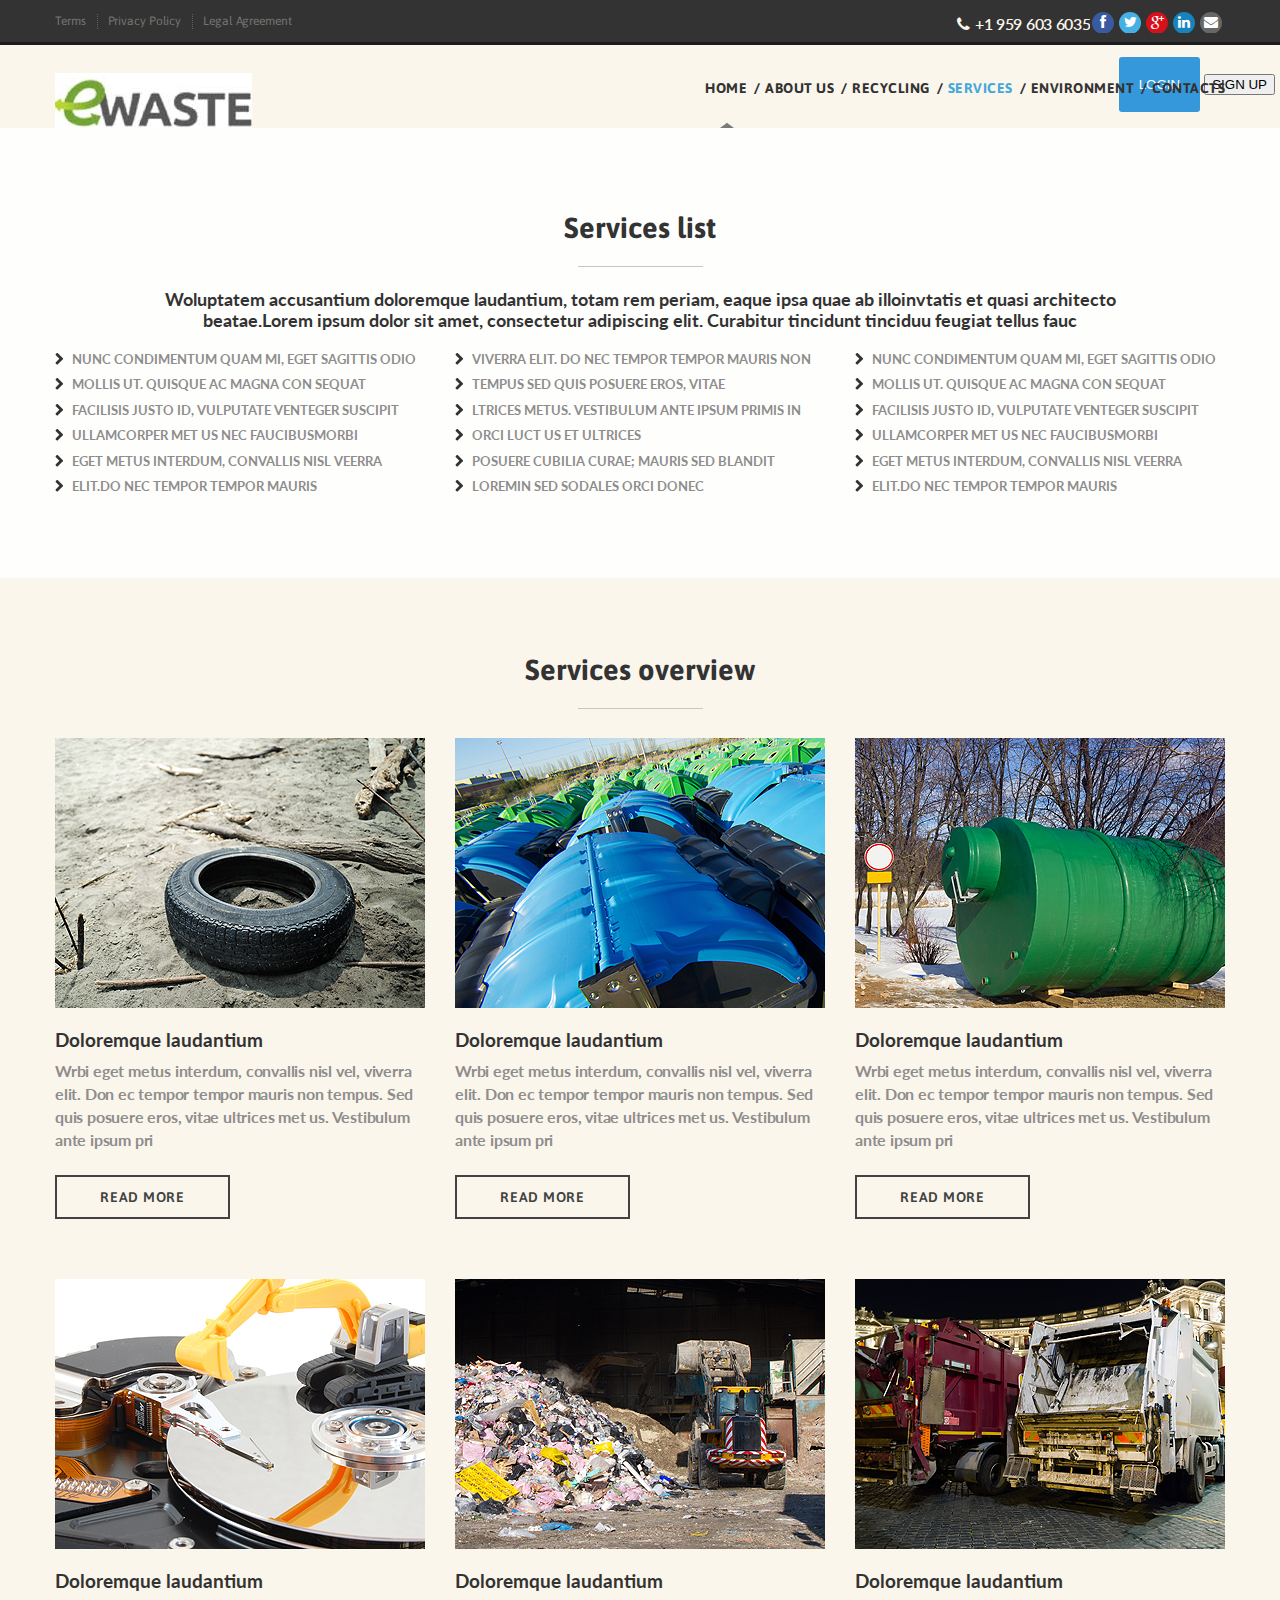
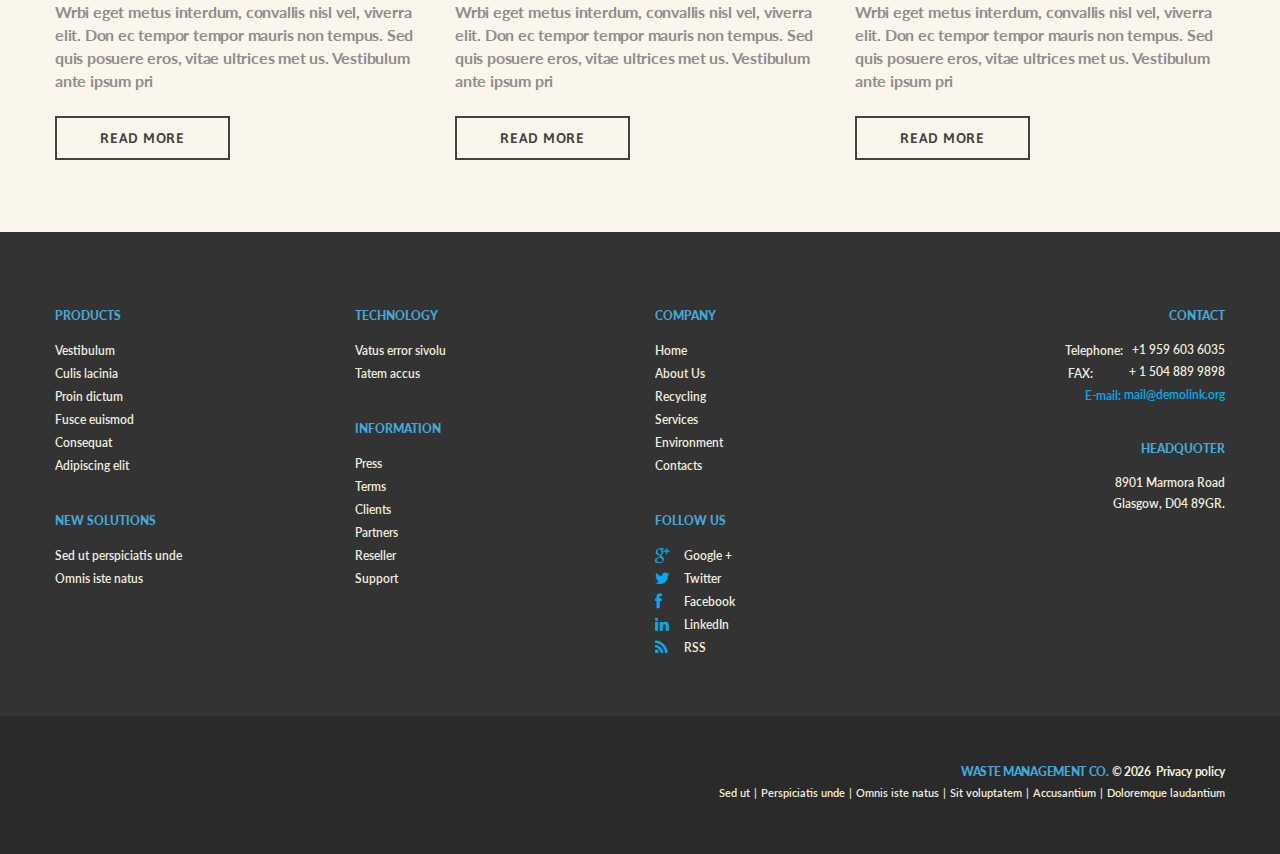
<file: index-3.html>
<!DOCTYPE html>
<html lang="en">
     <head>
     <title>Services</title>
     <meta charset="utf-8">
     <meta name = "format-detection" content = "telephone=no" />
     <link rel="icon" href="images/favicon.ico" type="image/x-icon">
     <link rel="shortcut icon" href="images/favicon.ico" type="image/x-icon" />
     <link rel="stylesheet" href="css/style.css">
     <link rel="stylesheet" href="css/font-awesome.css">
     <script src="js/jquery.js"></script>
     <script src="js/jquery-migrate-1.2.1.js"></script>
     <script src="js/jquery.easing.1.3.js"></script>
     <script src="js/script.js"></script>
     <script src="js/jquery.equalheights.js"></script>
     <script src="js/jquery.ui.totop.js"></script>     
     <script src="js/superfish.js"></script>
     <script src="js/jquery.mobilemenu.js"></script>
     <!--[if (gt IE 9)|!(IE)]><!-->
     <script src="js/jquery.mobile.customized.min.js"></script>
     <!--<![endif]-->
     <!--[if lt IE 8]>
        <link rel="stylesheet" type="text/css" media="screen" href="css/ie.css">
        <link href='//fonts.googleapis.com/css?family=Asap:400' rel='stylesheet' type='text/css'>
        <link href='//fonts.googleapis.com/css?family=Asap:700' rel='stylesheet' type='text/css'>
        <link href='//fonts.googleapis.com/css?family=Lato:400' rel='stylesheet' type='text/css'>
        <link href='//fonts.googleapis.com/css?family=Lato:700' rel='stylesheet' type='text/css'>
       <div style=' clear: both; text-align:center; position: relative;'>
         <a href="http://windows.microsoft.com/en-US/internet-explorer/products/ie/home?ocid=ie6_countdown_bannercode">
           <img src="http://storage.ie6countdown.com/assets/100/images/banners/warning_bar_0000_us.jpg" border="0" height="42" width="820" alt="You are using an outdated browser. For a faster, safer browsing experience, upgrade for free today." />
         </a>
      </div>
    <![endif]-->
    <!--[if lt IE 9]>
        <script src="js/html5shiv.js"></script>
        <link rel="stylesheet" type="text/css" media="screen" href="css/ie.css">
    <![endif]-->
        <script>
            $(document).ready(function(){
                /*Back to Top*/
                $().UItoTop({ easingType: 'easeOutQuart' });
             });
        </script>
     </head>
<body id="top">

<!--==============================header=================================-->

<header id="header">
    <div class="bg_1">
        <div class="container">
            <div class="row">
                <div class="grid_5">
                    <ul class="top-links">
                        <li><a href="#">Terms</a></li>
                        <li><a href="index-6.html">Privacy Policy</a></li>
                        <li><a href="#">Legal Agreement</a></li>
                    </ul>
                </div>
                <div class="grid_7">
                    <div class="tel">
                        <div><i class="fa fa-phone"></i>
                        +1 959 603 6035</div>
                    </div>
                    <ul class="social-links">
                        <li><a href="#" class="col1"><i class="fa fa-facebook"></i></a></li>
                        <li><a href="#" class="col2"><i class="fa fa-twitter"></i></a></li>
                        <li><a href="#" class="col3"><i class="fa fa-google-plus"></i></a></li>
                        <li><a href="#" class="col4"><i class="fa fa-linkedin"></i></a></li>
                        <li><a href="#" class="col5"><i class="fa fa-envelope"></i></a></li>
                    </ul>
                </div>
            </div>
        </div>
    </div>
    <div class="bg_2">
        <div class="container">
            <div class="row">
                <div class="grid_4">
                    <h1><a href="index.html"><img src="images/logo.png" alt=""></a></h1>
                </div>
                <div class="grid_8">
                    <nav>
                        <ul class="sf-menu">
                            <li><a href="index.html">Home</a>
                                <ul>
                                    <li><a href="#">Vestibulum iaculis</a></li>
                                    <li><a href="#">Fusce euismod conuat</a>
                                        <ul>
                                            <li><a href="#">Pellentesque sed</a></li>
                                            <li><a href="#">Aliquam congue ferm</a></li>
                                            <li><a href="#">Mauris accum</a></li>
                                        </ul>
                                    </li>
                                    <li><a href="#">Pellentesque</a></li>
                               </ul>
                            </li>
                            <li><a href="index-1.html">About Us</a></li>
                            <li><a href="index-2.html">Recycling</a></li>
                            <li class="current"><a href="index-3.html">Services</a></li>
                            <li><a href="index-4.html">Environment</a></li>
                            <li><a href="index-5.html">Contacts</a></li>
                        </ul>
                    </nav>
                </div>
                <div class="header-buttons">
                    <button class="login-button" onclick="location.href='login.html'">LOGIN</button>
                    <button class="signup-button" onclick="location.href='signup.html'">SIGN UP</button>
                </div>
            </div>
        </div>
    </div>
</header>
<div class="clear"></div>

<!--=======content================================-->

<div id="content">
<div class="bg_3 p84">
    <div class="container">
        <div class="row">
            <div class="grid_12">
                <h3>Services list</h3>
                <div class="divider"></div>
                <p class="big_text">Woluptatem accusantium doloremque laudantium, totam rem periam, eaque ipsa quae ab illoinvtatis et quasi architecto <br>beatae.Lorem ipsum dolor sit amet, consectetur adipiscing elit. Curabitur tincidunt tinciduu feugiat tellus fauc</p>
            </div>
        </div>
        <div class="row">
            <div class="grid_4">
                <ul class="list-5">
                    <li><a href="#">Nunc condimentum quam mi, eget sagittis odio</a></li>
                    <li><a href="#">Mollis ut. Quisque ac magna con sequat</a></li>
                    <li><a href="#">facilisis justo id, vulputate venteger suscipit </a></li>
                    <li><a href="#">ullamcorper met us nec faucibusMorbi </a></li>
                    <li><a href="#">eget metus interdum, convallis nisl veerra </a></li>
                    <li><a href="#">elit.Do nec tempor tempor mauris </a></li>
                </ul>
            </div>
            <div class="grid_4">
                <ul class="list-5">
                    <li><a href="#">viverra elit. Do nec tempor tempor mauris non</a></li>
                    <li><a href="#">Tempus Sed quis posuere eros, vitae </a></li>
                    <li><a href="#">ltrices metus. Vestibulum ante ipsum primis in</a></li>
                    <li><a href="#">orci luct us et ultrices</a></li>
                    <li><a href="#">posuere cubilia Curae; Mauris sed blandit</a></li>
                    <li><a href="#">loremIn sed sodales orci Donec</a></li>
                </ul>
            </div>
            <div class="grid_4">
                <ul class="list-5">
                    <li><a href="#">Nunc condimentum quam mi, eget sagittis odio</a></li>
                    <li><a href="#">Mollis ut. Quisque ac magna con sequat</a></li>
                    <li><a href="#">facilisis justo id, vulputate venteger suscipit </a></li>
                    <li><a href="#">ullamcorper met us nec faucibusMorbi </a></li>
                    <li><a href="#">eget metus interdum, convallis nisl veerra </a></li>
                    <li><a href="#">elit.Do nec tempor tempor mauris </a></li>
                </ul>
            </div>                        
        </div>
    </div>       
</div>
<div class="bg_2 p21">
    <div class="container">
        <div class="row">
            <div class="grid_12">
                <h3>Services overview</h3>
                <div class="divider"></div>
            </div>
        </div>
        <div class="row">
            <div class="grid_4">
                <div class="thumb">
                    <div><img src="images/page4_img1.jpg" alt=""></div>
                    <h5>Doloremque laudantium</h5>
                    <p>Wrbi eget metus interdum, convallis nisl vel, viverra elit. Don ec tempor tempor mauris non tempus. Sed quis posuere eros, vitae ultrices met us. Vestibulum ante ipsum pri</p>
                    <a href="#" class="link1">read more</a>
                </div>
            </div>
            <div class="grid_4">
                <div class="thumb">
                    <div><img src="images/page4_img2.jpg" alt=""></div>
                    <h5>Doloremque laudantium</h5>
                    <p>Wrbi eget metus interdum, convallis nisl vel, viverra elit. Don ec tempor tempor mauris non tempus. Sed quis posuere eros, vitae ultrices met us. Vestibulum ante ipsum pri</p>
                    <a href="#" class="link1">read more</a>
                </div>
            </div>
            <div class="grid_4">
                <div class="thumb">
                    <div><img src="images/page4_img3.jpg" alt=""></div>
                    <h5>Doloremque laudantium</h5>
                    <p>Wrbi eget metus interdum, convallis nisl vel, viverra elit. Don ec tempor tempor mauris non tempus. Sed quis posuere eros, vitae ultrices met us. Vestibulum ante ipsum pri</p>
                    <a href="#" class="link1">read more</a>
                </div>
            </div>                        
        </div>
        <div class="row">
            <div class="grid_4">
                <div class="thumb">
                    <div><img src="images/page4_img4.jpg" alt=""></div>
                    <h5>Doloremque laudantium</h5>
                    <p>Wrbi eget metus interdum, convallis nisl vel, viverra elit. Don ec tempor tempor mauris non tempus. Sed quis posuere eros, vitae ultrices met us. Vestibulum ante ipsum pri</p>
                    <a href="#" class="link1">read more</a>
                </div>
            </div>
            <div class="grid_4">
                <div class="thumb">
                    <div><img src="images/page4_img5.jpg" alt=""></div>
                    <h5>Doloremque laudantium</h5>
                    <p>Wrbi eget metus interdum, convallis nisl vel, viverra elit. Don ec tempor tempor mauris non tempus. Sed quis posuere eros, vitae ultrices met us. Vestibulum ante ipsum pri</p>
                    <a href="#" class="link1">read more</a>
                </div>
            </div>
            <div class="grid_4">
                <div class="thumb">
                    <div><img src="images/page4_img6.jpg" alt=""></div>
                    <h5>Doloremque laudantium</h5>
                    <p>Wrbi eget metus interdum, convallis nisl vel, viverra elit. Don ec tempor tempor mauris non tempus. Sed quis posuere eros, vitae ultrices met us. Vestibulum ante ipsum pri</p>
                    <a href="#" class="link1">read more</a>
                </div>
            </div>                        
        </div>        
    </div>       
</div>
<div class="bg_5 p21">
    <div class="container">
        <div class="row">     
            <div class="grid_3">
                <h6>Products</h6>
                <ul class="list-3">
                    <li><a href="#">Vestibulum</a></li>
                    <li><a href="#">Culis lacinia</a></li>
                    <li><a href="#">Proin dictum</a></li>
                    <li><a href="#">Fusce euismod</a></li>
                    <li><a href="#">Consequat</a></li>
                    <li><a href="#">Adipiscing elit</a></li>
                </ul>
                <h6>New Solutions</h6>
                <ul class="list-3">
                    <li><a href="#">Sed ut perspiciatis unde</a></li>
                    <li><a href="#">Omnis iste natus</a></li>
                </ul>
            </div>
            <div class="grid_3">
                <h6>Technology</h6>
                <ul class="list-3">
                    <li><a href="#">Vatus error sivolu</a></li>
                    <li><a href="#">Tatem accus</a></li>
                </ul>
                <h6>Information</h6>
                <ul class="list-3">
                    <li><a href="#">Press</a></li>
                    <li><a href="#">Terms</a></li>
                    <li><a href="#">Clients</a></li>
                    <li><a href="#">Partners</a></li>
                    <li><a href="#">Reseller</a></li>
                    <li><a href="#">Support</a></li>
                </ul>
            </div>
            <div class="grid_3">
                <h6>Company</h6>
                <ul class="list-3">
                    <li><a href="index.html">Home</a></li>
                    <li><a href="index-1.html">About Us</a></li>
                    <li><a href="index-2.html">Recycling</a></li>
                    <li><a href="index-3.html">Services</a></li>
                    <li><a href="index-4.html">Environment</a></li>
                    <li><a href="index-5.html">Contacts</a></li>
                </ul>
                <h6>Follow Us</h6>
                <ul class="list-3">
                    <li><i class="fa fa-google-plus"></i><a href="#">Google +</a></li>
                    <li><i class="fa fa-twitter"></i><a href="#">Twitter</a></li>
                    <li><i class="fa fa-facebook"></i><a href="#">Facebook</a></li>
                    <li><i class="fa fa-linkedin"></i><a href="#">LinkedIn</a></li>
                    <li><i class="fa fa-rss"></i><a href="#">RSS</a></li>
                </ul>
            </div>            
            <div class="grid_3 align-r">
                <h6>Contact</h6>
                    <address class="address">
                        <dl>
                        <dt></dt>
                        <dd><span>Telephone:&nbsp;&nbsp;&nbsp;</span>+1 959 603 6035</dd>
                        <dd><span>FAX:&nbsp;&nbsp;&nbsp;&nbsp;&nbsp;&nbsp;&nbsp;&nbsp;&nbsp;&nbsp;&nbsp; </span>+ 1 504 889 9898</dd>
                        <dd><span class="col7">E-mail: </span><a href="#">mail@demolink.org</a></dd>
                        </dl>
                    </address>
                <h6>Headquoter</h6>
                  <address class="address">
                    <p>8901 Marmora Road <br>Glasgow, D04 89GR.</p>
                </address>
            </div>  
        </div>
    </div>
</div>            
</div>

<!--==================footer=======================-->

<footer id="footer">
    <div class="container">
        <div class="row">
            <div class="grid_12">
                <div class="copy"><a class="link3" href="index.html">Waste Management Co.</a>&nbsp;&copy;&nbsp;<span id="copyright-year"></span>&nbsp;
                <a class="link4" href="index-6.html">Privacy policy</a> </div>
            </div>
        </div>
        <div class="row">
            <div class="grid_12">
                <ul class="list-4">
                    <li><a href="#">Sed ut</a><span>|</span></li>
                    <li><a href="#">Perspiciatis unde</a><span>|</span></li>
                    <li><a href="#">Omnis iste natus</a><span>|</span></li>
                    <li><a href="#">Sit voluptatem</a><span>|</span></li>
                    <li><a href="#">Accusantium</a><span>|</span></li>
                    <li><a href="#">Doloremque laudantium</a></li>
                </ul>
            </div>
        </div>
    </div>
</footer>

</body>
</html>
</file>
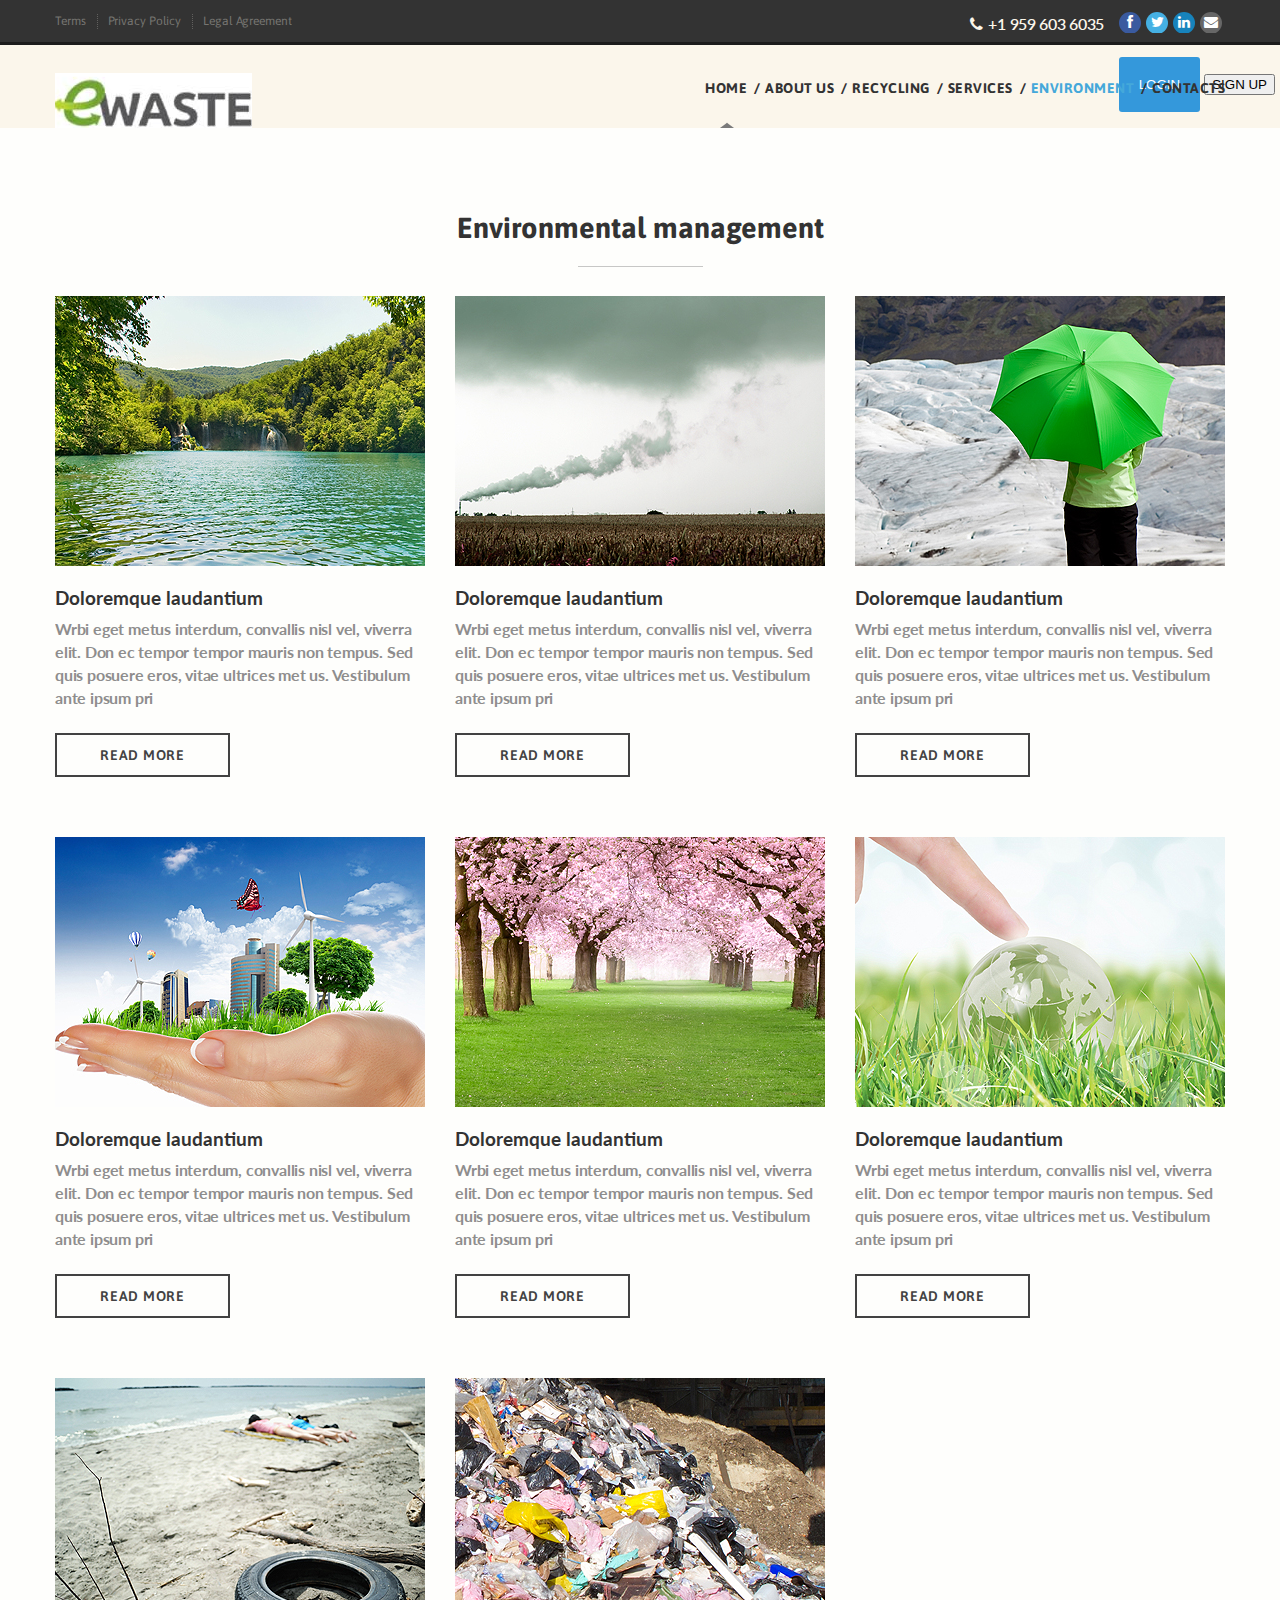
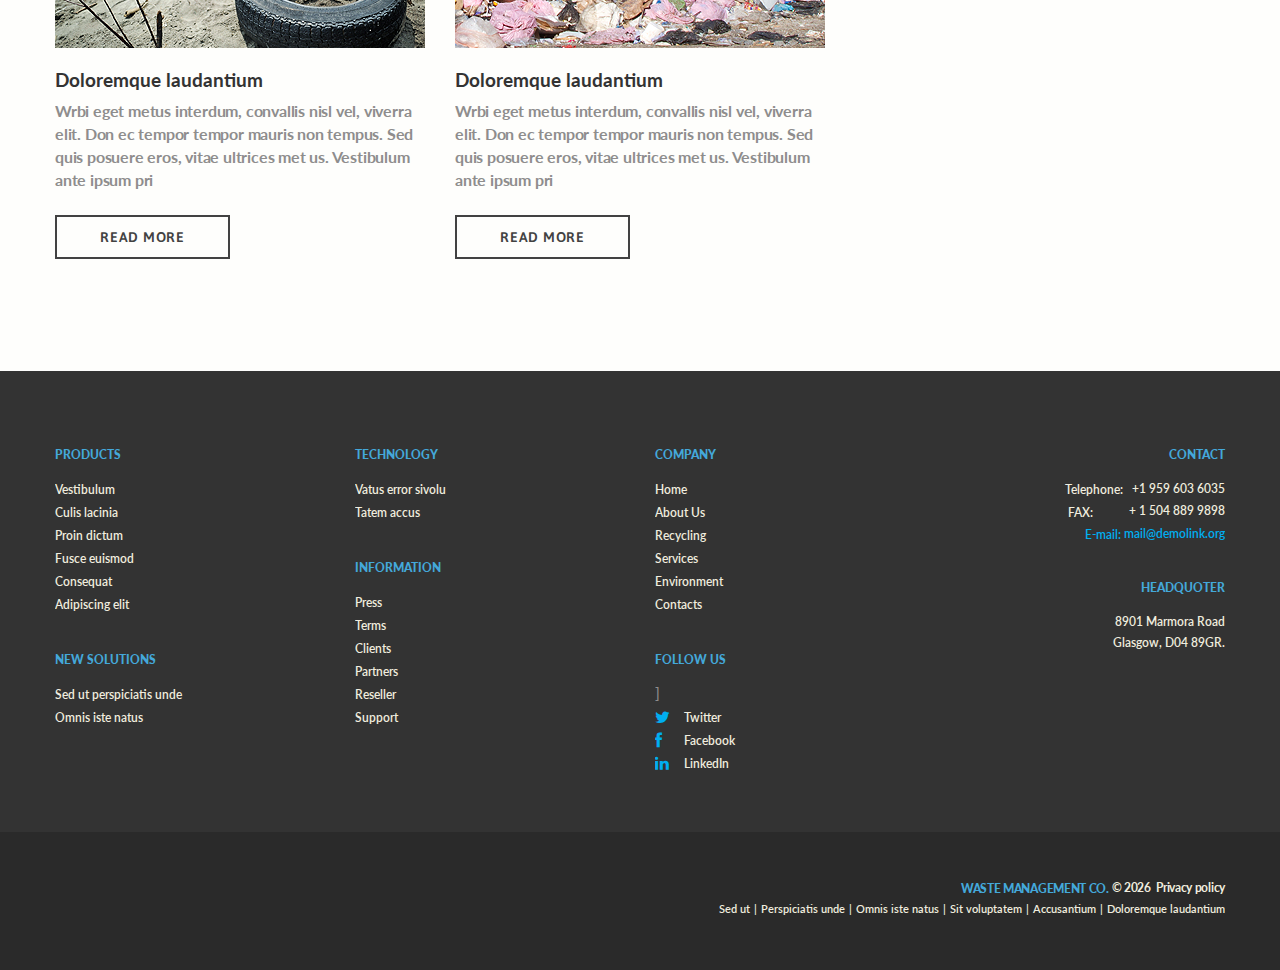
<file: index-4.html>
<!DOCTYPE html>
<html lang="en">
     <head>
     <title>Environment</title>
     <meta charset="utf-8">
     <meta name = "format-detection" content = "telephone=no" />
     <meta name="viewport" content="width=device-width,initial-scale=1"/>

     <link rel="icon" href="images/favicon.ico" type="image/x-icon">
     <link rel="shortcut icon" href="images/favicon.ico" type="image/x-icon" />
     <link rel="stylesheet" href="css/style.css">
     <link rel="stylesheet" href="css/font-awesome.css">
     <link rel="stylesheet" href="css/touch_styles.css" />      
     <script src="js/jquery.js"></script>
     <script src="js/touchTouch.jquery.js"></script>       
     <script src="js/jquery-migrate-1.2.1.js"></script>
     <script src="js/jquery.easing.1.3.js"></script>
     <script src="js/script.js"></script>
     <script src="js/jquery.equalheights.js"></script>
     <script src="js/jquery.ui.totop.js"></script>     
     <script src="js/superfish.js"></script>
     <script src="js/jquery.mobilemenu.js"></script>
     <!--[if (gt IE 9)|!(IE)]><!-->
     <script src="js/jquery.mobile.customized.min.js"></script>
     <!--<![endif]-->
     <!--[if lt IE 8]>
        <link rel="stylesheet" type="text/css" media="screen" href="css/ie.css">
        <link href='//fonts.googleapis.com/css?family=Asap:400' rel='stylesheet' type='text/css'>
        <link href='//fonts.googleapis.com/css?family=Asap:700' rel='stylesheet' type='text/css'>
        <link href='//fonts.googleapis.com/css?family=Lato:400' rel='stylesheet' type='text/css'>
        <link href='//fonts.googleapis.com/css?family=Lato:700' rel='stylesheet' type='text/css'>
       <div style=' clear: both; text-align:center; position: relative;'>
         <a href="http://windows.microsoft.com/en-US/internet-explorer/products/ie/home?ocid=ie6_countdown_bannercode">
           <img src="http://storage.ie6countdown.com/assets/100/images/banners/warning_bar_0000_us.jpg" border="0" height="42" width="820" alt="You are using an outdated browser. For a faster, safer browsing experience, upgrade for free today." />
         </a>
      </div>
    <![endif]-->
    <!--[if lt IE 9]>
        <script src="js/html5shiv.js"></script>
        <link rel="stylesheet" type="text/css" media="screen" href="css/ie.css">
    <![endif]-->
        <script>
            $(document).ready(function(){
                $('.magnifier').touchTouch();                
                /*Back to Top*/
                $().UItoTop({ easingType: 'easeOutQuart' });
             });
        </script>
     </head>
<body id="top">

<!--==============================header=================================-->

<header id="header">
    <div class="bg_1">
        <div class="container">
            <div class="row">
                <div class="grid_5">
                    <ul class="top-links">
                        <li><a href="#">Terms</a></li>
                        <li><a href="index-6.html">Privacy Policy</a></li>
                        <li><a href="#">Legal Agreement</a></li>
                    </ul>
                </div>
                <div class="grid_7">
                    <div class="tel">
                        <div><i class="fa fa-phone"></i>
                        +1 959 603 6035</div>
                    </div>
                    <ul class="social-links">
                        <li><a href="#" class="col1"><i class="fa fa-facebook"></i></a></li>
                        <li><a href="#" class="col2"><i class="fa fa-twitter"></i></a></li>
                        <li><a href="#" class="col4"><i class="fa fa-linkedin"></i></a></li>
                        <li><a href="#" class="col5"><i class="fa fa-envelope"></i></a></li>
                    </ul>
                </div>
            </div>
        </div>
    </div>
    <div class="bg_2">
        <div class="container">
            <div class="row">
                <div class="grid_4">
                    <h1><a href="index.html"><img src="images/logo.png" alt=""></a></h1>
                </div>
                <div class="grid_8">
                    <nav>
                        <ul class="sf-menu">
                            <li><a href="index.html">Home</a>
                                <ul>
                                    <li><a href="#">Vestibulum iaculis</a></li>
                                    <li><a href="#">Fusce euismod conuat</a>
                                        <ul>
                                            <li><a href="#">Pellentesque sed</a></li>
                                            <li><a href="#">Aliquam congue ferm</a></li>
                                            <li><a href="#">Mauris accum</a></li>
                                        </ul>
                                    </li>
                                    <li><a href="#">Pellentesque</a></li>
                               </ul>
                            </li>
                            <li><a href="index-1.html">About Us</a></li>
                            <li><a href="index-2.html">Recycling</a></li>
                            <li><a href="index-3.html">Services</a></li>
                            <li class="current"><a href="index-4.html">Environment</a></li>
                            <li><a href="index-5.html">Contacts</a></li>
                        </ul>
                    </nav>
                </div>
                <div class="header-buttons">
                    <button class="login-button" onclick="location.href='login.html'">LOGIN</button>
                    <button class="signup-button" onclick="location.href='signup.html'">SIGN UP</button>
                </div>
            </div>
        </div>
    </div>
</header>
<div class="clear"></div>

<!--=======content================================-->

<div id="content">
<div class="bg_3 p84">
    <div class="container">
        <div class="row">
            <div class="grid_12">
                <h3>Environmental management</h3>
                <div class="divider"></div>
            </div>
        </div>
        <div class="row">
            <div class="grid_4">
                <div class="thumb">
                    <div><a href="images/big1.jpg" class="magnifier">
                    <img src="images/page5_img1.jpg" alt=""></a></div>
                    <h5>Doloremque laudantium</h5>
                    <p>Wrbi eget metus interdum, convallis nisl vel, viverra elit. Don ec tempor tempor mauris non tempus. Sed quis posuere eros, vitae ultrices met us. Vestibulum ante ipsum pri</p>
                    <a href="#" class="link1">read more</a>
                </div>
            </div>
            <div class="grid_4">
                <div class="thumb">
                    <div><a href="images/big2.jpg" class="magnifier">
                    <img src="images/page5_img2.jpg" alt=""></a></div>
                    <h5>Doloremque laudantium</h5>
                    <p>Wrbi eget metus interdum, convallis nisl vel, viverra elit. Don ec tempor tempor mauris non tempus. Sed quis posuere eros, vitae ultrices met us. Vestibulum ante ipsum pri</p>
                    <a href="#" class="link1">read more</a>
                </div>
            </div>
            <div class="grid_4">
                <div class="thumb">
                    <div><a href="images/big3.jpg" class="magnifier">
                    <img src="images/page5_img3.jpg" alt=""></a></div>
                    <h5>Doloremque laudantium</h5>
                    <p>Wrbi eget metus interdum, convallis nisl vel, viverra elit. Don ec tempor tempor mauris non tempus. Sed quis posuere eros, vitae ultrices met us. Vestibulum ante ipsum pri</p>
                    <a href="#" class="link1">read more</a>
                </div>
            </div>                        
        </div>
        <div class="row">
            <div class="grid_4">
                <div class="thumb">
                    <div><a href="images/big4.jpg" class="magnifier">    
                    <img src="images/page5_img4.jpg" alt=""></a></div>
                    <h5>Doloremque laudantium</h5>
                    <p>Wrbi eget metus interdum, convallis nisl vel, viverra elit. Don ec tempor tempor mauris non tempus. Sed quis posuere eros, vitae ultrices met us. Vestibulum ante ipsum pri</p>
                    <a href="#" class="link1">read more</a>
                </div>
            </div>
            <div class="grid_4">
                <div class="thumb">
                    <div><a href="images/big5.jpg" class="magnifier">
                    <img src="images/page5_img5.jpg" alt=""></a></div>
                    <h5>Doloremque laudantium</h5>
                    <p>Wrbi eget metus interdum, convallis nisl vel, viverra elit. Don ec tempor tempor mauris non tempus. Sed quis posuere eros, vitae ultrices met us. Vestibulum ante ipsum pri</p>
                    <a href="#" class="link1">read more</a>
                </div>
            </div>
            <div class="grid_4">
                <div class="thumb">
                    <div><a href="images/big6.jpg" class="magnifier">
                    <img src="images/page5_img6.jpg" alt=""></a></div>
                    <h5>Doloremque laudantium</h5>
                    <p>Wrbi eget metus interdum, convallis nisl vel, viverra elit. Don ec tempor tempor mauris non tempus. Sed quis posuere eros, vitae ultrices met us. Vestibulum ante ipsum pri</p>
                    <a href="#" class="link1">read more</a>
                </div>
            </div>                        
        </div>
        <div class="row">
            <div class="grid_4">
                <div class="thumb">
                    <div><a href="images/big7.jpg" class="magnifier">
                    <img src="images/page5_img7.jpg" alt=""></a></div>
                    <h5>Doloremque laudantium</h5>
                    <p>Wrbi eget metus interdum, convallis nisl vel, viverra elit. Don ec tempor tempor mauris non tempus. Sed quis posuere eros, vitae ultrices met us. Vestibulum ante ipsum pri</p>
                    <a href="#" class="link1">read more</a>
                </div>
            </div>
            <div class="grid_4">
                <div class="thumb">
                    <div><a href="images/big8.jpg" class="magnifier">
                    <img src="images/page5_img8.jpg" alt=""></a></div>
                    <h5>Doloremque laudantium</h5>
                    <p>Wrbi eget metus interdum, convallis nisl vel, viverra elit. Don ec tempor tempor mauris non tempus. Sed quis posuere eros, vitae ultrices met us. Vestibulum ante ipsum pri</p>
                    <a href="#" class="link1">read more</a>
                </div>
            </div>                     
        </div>                
    </div>       
</div>
<div class="bg_5 p21">
    <div class="container">
        <div class="row">     
            <div class="grid_3">
                <h6>Products</h6>
                <ul class="list-3">
                    <li><a href="#">Vestibulum</a></li>
                    <li><a href="#">Culis lacinia</a></li>
                    <li><a href="#">Proin dictum</a></li>
                    <li><a href="#">Fusce euismod</a></li>
                    <li><a href="#">Consequat</a></li>
                    <li><a href="#">Adipiscing elit</a></li>
                </ul>
                <h6>New Solutions</h6>
                <ul class="list-3">
                    <li><a href="#">Sed ut perspiciatis unde</a></li>
                    <li><a href="#">Omnis iste natus</a></li>
                </ul>
            </div>
            <div class="grid_3">
                <h6>Technology</h6>
                <ul class="list-3">
                    <li><a href="#">Vatus error sivolu</a></li>
                    <li><a href="#">Tatem accus</a></li>
                </ul>
                <h6>Information</h6>
                <ul class="list-3">
                    <li><a href="#">Press</a></li>
                    <li><a href="#">Terms</a></li>
                    <li><a href="#">Clients</a></li>
                    <li><a href="#">Partners</a></li>
                    <li><a href="#">Reseller</a></li>
                    <li><a href="#">Support</a></li>
                </ul>
            </div>
            <div class="grid_3">
                <h6>Company</h6>
                <ul class="list-3">
                    <li><a href="index.html">Home</a></li>
                    <li><a href="index-1.html">About Us</a></li>
                    <li><a href="index-2.html">Recycling</a></li>
                    <li><a href="index-3.html">Services</a></li>
                    <li><a href="index-4.html">Environment</a></li>
                    <li><a href="index-5.html">Contacts</a></li>
                </ul>
                <h6>Follow Us</h6>
                <ul class="list-3">
]                    <li><i class="fa fa-twitter"></i><a href="#">Twitter</a></li>
                    <li><i class="fa fa-facebook"></i><a href="#">Facebook</a></li>
                    <li><i class="fa fa-linkedin"></i><a href="#">LinkedIn</a></li>
                </ul>
            </div>            
            <div class="grid_3 align-r">
                <h6>Contact</h6>
                    <address class="address">
                        <dl>
                        <dt></dt>
                        <dd><span>Telephone:&nbsp;&nbsp;&nbsp;</span>+1 959 603 6035</dd>
                        <dd><span>FAX:&nbsp;&nbsp;&nbsp;&nbsp;&nbsp;&nbsp;&nbsp;&nbsp;&nbsp;&nbsp;&nbsp; </span>+ 1 504 889 9898</dd>
                        <dd><span class="col7">E-mail: </span><a href="#">mail@demolink.org</a></dd>
                        </dl>
                    </address>
                <h6>Headquoter</h6>
                  <address class="address">
                    <p>8901 Marmora Road <br>Glasgow, D04 89GR.</p>
                </address>
            </div>  
        </div>
    </div>
</div>            
</div>

<!--==================footer=======================-->

<footer id="footer">
    <div class="container">
        <div class="row">
            <div class="grid_12">
                <div class="copy"><a class="link3" href="index.html">Waste Management Co.</a>&nbsp;&copy;&nbsp;<span id="copyright-year"></span>&nbsp;
                <a class="link4" href="index-6.html">Privacy policy</a> </div>
            </div>
        </div>
        <div class="row">
            <div class="grid_12">
                <ul class="list-4">
                    <li><a href="#">Sed ut</a><span>|</span></li>
                    <li><a href="#">Perspiciatis unde</a><span>|</span></li>
                    <li><a href="#">Omnis iste natus</a><span>|</span></li>
                    <li><a href="#">Sit voluptatem</a><span>|</span></li>
                    <li><a href="#">Accusantium</a><span>|</span></li>
                    <li><a href="#">Doloremque laudantium</a></li>
                </ul>
            </div>
        </div>
    </div>
</footer>

</body>
</html>
</file>
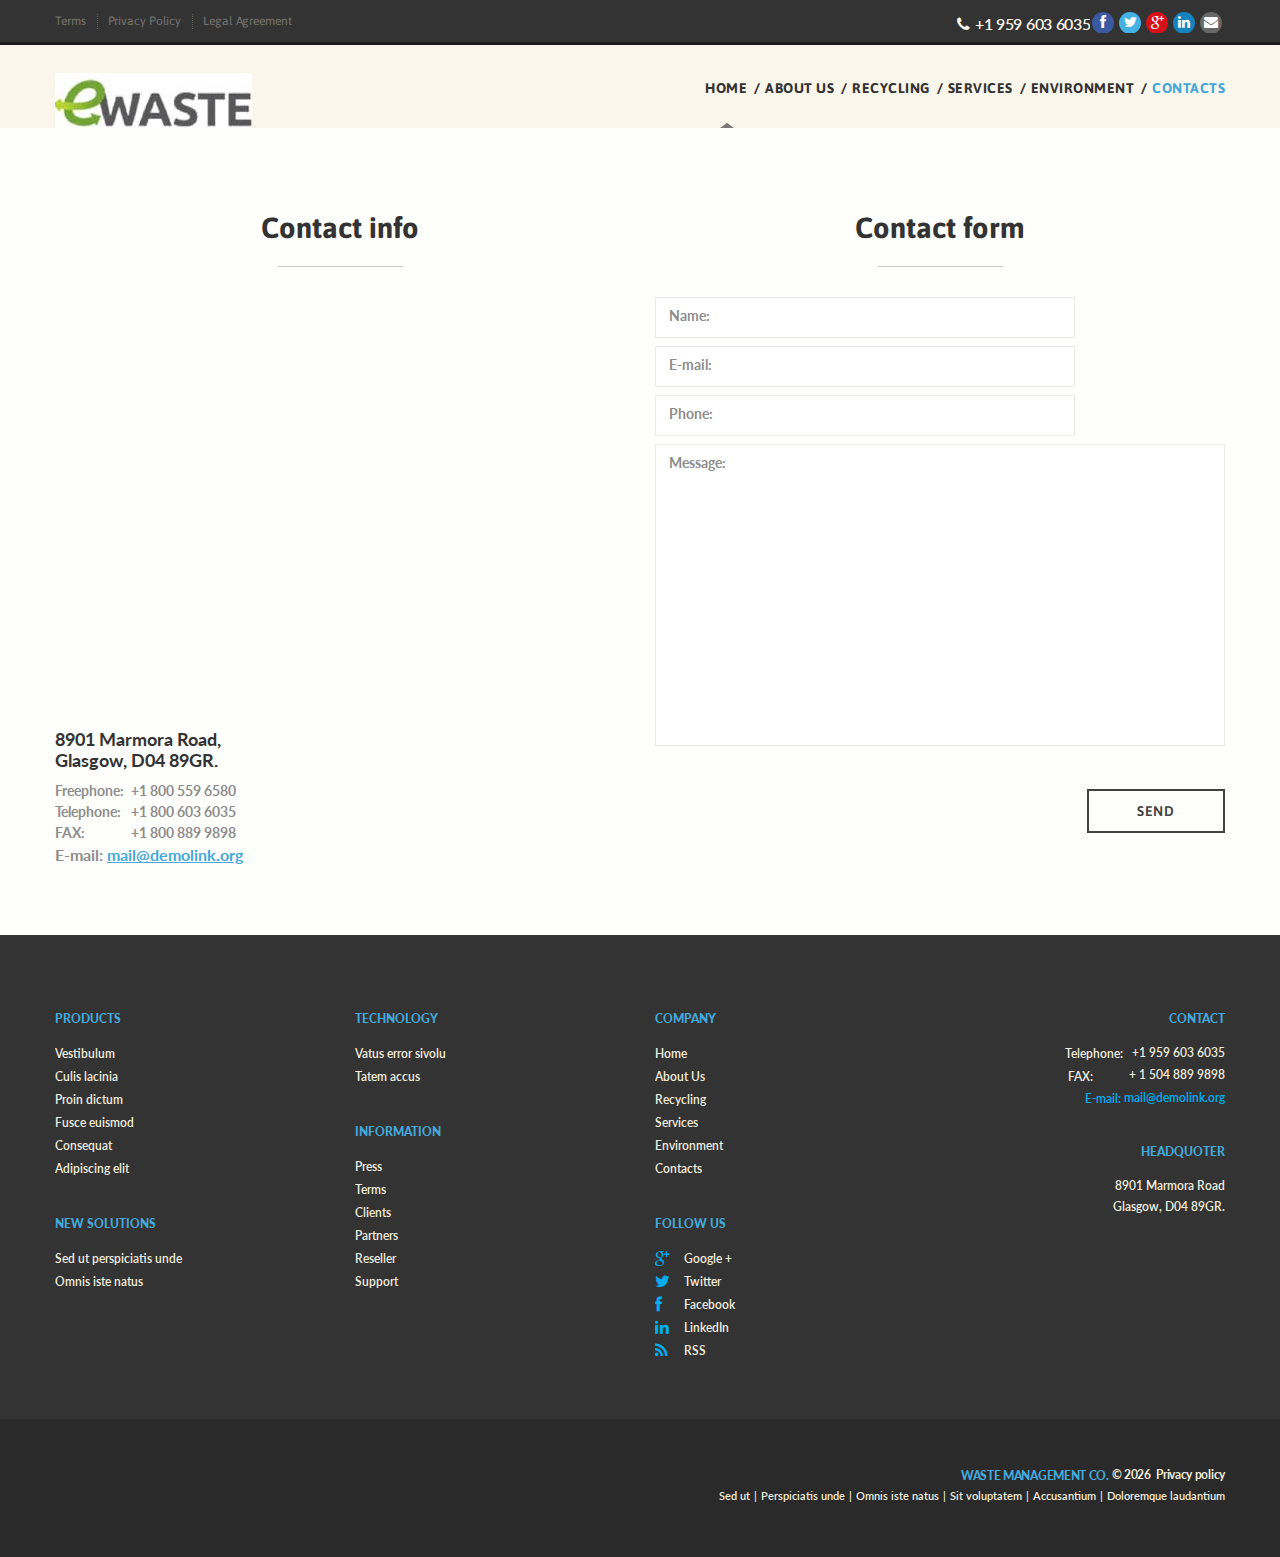
<file: index-5.html>
<!DOCTYPE html>
<html lang="en">
     <head>
     <title>Contacts</title>
     <meta charset="utf-8">
     <meta name = "format-detection" content = "telephone=no" />
     <link rel="icon" href="images/favicon.ico" type="image/x-icon">
     <link rel="shortcut icon" href="images/favicon.ico" type="image/x-icon" />
     <link rel="stylesheet" href="css/style.css">
     <link rel="stylesheet" href="css/font-awesome.css">
     <link rel="stylesheet" href="css/form.css">     
     <script src="js/jquery.js"></script>
     <script src="js/jquery-migrate-1.2.1.js"></script>
     <script src="js/jquery.easing.1.3.js"></script>
     <script src="js/script.js"></script>
     <script src="js/jquery.equalheights.js"></script>
     <script src="js/jquery.ui.totop.js"></script>     
     <script src="js/superfish.js"></script>
     <script src="js/jquery.mobilemenu.js"></script>
     <script src="js/TMForm.js"></script>      
     <!--[if (gt IE 9)|!(IE)]><!-->
     <script src="js/jquery.mobile.customized.min.js"></script>
     <!--<![endif]-->
     <!--[if lt IE 8]>
        <link rel="stylesheet" type="text/css" media="screen" href="css/ie.css">
        <link href='//fonts.googleapis.com/css?family=Asap:400' rel='stylesheet' type='text/css'>
        <link href='//fonts.googleapis.com/css?family=Asap:700' rel='stylesheet' type='text/css'>
        <link href='//fonts.googleapis.com/css?family=Lato:400' rel='stylesheet' type='text/css'>
        <link href='//fonts.googleapis.com/css?family=Lato:700' rel='stylesheet' type='text/css'>
       <div style=' clear: both; text-align:center; position: relative;'>
         <a href="http://windows.microsoft.com/en-US/internet-explorer/products/ie/home?ocid=ie6_countdown_bannercode">
           <img src="http://storage.ie6countdown.com/assets/100/images/banners/warning_bar_0000_us.jpg" border="0" height="42" width="820" alt="You are using an outdated browser. For a faster, safer browsing experience, upgrade for free today." />
         </a>
      </div>
    <![endif]-->
    <!--[if lt IE 9]>
        <script src="js/html5shiv.js"></script>
        <link rel="stylesheet" type="text/css" media="screen" href="css/ie.css">
    <![endif]-->
        <script>
            $(document).ready(function(){
                /*Back to Top*/
                $().UItoTop({ easingType: 'easeOutQuart' });
             });
        </script>
     </head>
<body id="top">

<!--==============================header=================================-->

<header id="header">
    <div class="bg_1">
        <div class="container">
            <div class="row">
                <div class="grid_5">
                    <ul class="top-links">
                        <li><a href="#">Terms</a></li>
                        <li><a href="index-6.html">Privacy Policy</a></li>
                        <li><a href="#">Legal Agreement</a></li>
                    </ul>
                </div>
                <div class="grid_7">
                    <div class="tel">
                        <div><i class="fa fa-phone"></i>
                        +1 959 603 6035</div>
                    </div>
                    <ul class="social-links">
                        <li><a href="#" class="col1"><i class="fa fa-facebook"></i></a></li>
                        <li><a href="#" class="col2"><i class="fa fa-twitter"></i></a></li>
                        <li><a href="#" class="col3"><i class="fa fa-google-plus"></i></a></li>
                        <li><a href="#" class="col4"><i class="fa fa-linkedin"></i></a></li>
                        <li><a href="#" class="col5"><i class="fa fa-envelope"></i></a></li>
                    </ul>
                </div>
            </div>
        </div>
    </div>
    <div class="bg_2">
        <div class="container">
            <div class="row">
                <div class="grid_4">
                    <h1><a href="index.html"><img src="images/logo.png" alt=""></a></h1>
                </div>
                <div class="grid_8">
                    <nav>
                        <ul class="sf-menu">
                            <li><a href="index.html">Home</a>
                                <ul>
                                    <li><a href="#">Vestibulum iaculis</a></li>
                                    <li><a href="#">Fusce euismod conuat</a>
                                        <ul>
                                            <li><a href="#">Pellentesque sed</a></li>
                                            <li><a href="#">Aliquam congue ferm</a></li>
                                            <li><a href="#">Mauris accum</a></li>
                                        </ul>
                                    </li>
                                    <li><a href="#">Pellentesque</a></li>
                               </ul>
                            </li>
                            <li><a href="index-1.html">About Us</a></li>
                            <li><a href="index-2.html">Recycling</a></li>
                            <li><a href="index-3.html">Services</a></li>
                            <li><a href="index-4.html">Environment</a></li>
                            <li class="current"><a href="index-5.html">Contacts</a></li>
                        </ul>
                    </nav>
                </div>
            </div>
        </div>
    </div>
</header>
<div class="clear"></div>

<!--=======content================================-->

<div id="content">
<div class="bg_3 p84">
    <div class="container">
        <div class="row">
            <div class="grid_6">
                <h3>Contact info</h3>
                <div class="divider"></div>
                  <div class="map">
                    <iframe class="map_c" src="https://www.google.com/maps/embed?pb=!1m14!1m12!1m3!1d24214.807650104907!2d-73.94846048422478!3d40.65521573400813!2m3!1f0!2f0!3f0!3m2!1i1024!2i768!4f13.1!5e0!3m2!1sen!2sus!4v1395650655094" style="border:0"></iframe>
                </div>
                      <address class="address-1">
                        <p>8901 Marmora Road, <br>Glasgow, D04 89GR.</p>
                        <dl>
                          <dt></dt>
                          <dd><span>Freephone: </span>+1 800 559 6580</dd>
                          <dd><span>Telephone:</span>+1 800 603 6035</dd>
                          <dd><span>FAX:</span>+1 800 889 9898</dd>
                        </dl>
                        <span>E-mail:&nbsp;</span><a href="#">mail@demolink.org</a>
                      </address>
            </div>
            <div class="grid_6">
               <h3>Contact form</h3>
               <div class="divider"></div>
               <form id="form">
                        <div class="success_wrapper">
                        <div class="success-message">Contact form submitted</div>
                        </div>
                        <label class="name">
                             <input type="text" placeholder="Name:" data-constraints="@Required @JustLetters" />
                             <span class="empty-message">*This field is required.</span>
                             <span class="error-message">*This is not a valid name.</span>
                        </label>                  
                        <label class="email">
                             <input type="text" placeholder="E-mail:" data-constraints="@Required @Email" />
                             <span class="empty-message">*This field is required.</span>
                             <span class="error-message">*This is not a valid email.</span>
                        </label>
                        <label class="phone">
                             <input type="text" placeholder="Phone:" data-constraints="@Required @JustNumbers"/>
                             <span class="empty-message">*This field is required.</span>
                             <span class="error-message">*This is not a valid phone.</span>
                        </label>
                        <label class="message">
                            <textarea placeholder="Message:" data-constraints='@Required @Length(min=20,max=999999)'></textarea>
                            <span class="empty-message">*This field is required.</span>
                            <span class="error-message">*The message is too short.</span>
                        </label>
                      <div class="clear"></div>       
                      <div class="btns"> 
                        <a class="link1" href="#" data-type="submit">Send</a>
                      </div>
                  </form>
            </div>
        </div>
    </div>       
</div>
<div class="bg_5 p21">
    <div class="container">
        <div class="row">     
            <div class="grid_3">
                <h6>Products</h6>
                <ul class="list-3">
                    <li><a href="#">Vestibulum</a></li>
                    <li><a href="#">Culis lacinia</a></li>
                    <li><a href="#">Proin dictum</a></li>
                    <li><a href="#">Fusce euismod</a></li>
                    <li><a href="#">Consequat</a></li>
                    <li><a href="#">Adipiscing elit</a></li>
                </ul>
                <h6>New Solutions</h6>
                <ul class="list-3">
                    <li><a href="#">Sed ut perspiciatis unde</a></li>
                    <li><a href="#">Omnis iste natus</a></li>
                </ul>
            </div>
            <div class="grid_3">
                <h6>Technology</h6>
                <ul class="list-3">
                    <li><a href="#">Vatus error sivolu</a></li>
                    <li><a href="#">Tatem accus</a></li>
                </ul>
                <h6>Information</h6>
                <ul class="list-3">
                    <li><a href="#">Press</a></li>
                    <li><a href="#">Terms</a></li>
                    <li><a href="#">Clients</a></li>
                    <li><a href="#">Partners</a></li>
                    <li><a href="#">Reseller</a></li>
                    <li><a href="#">Support</a></li>
                </ul>
            </div>
            <div class="grid_3">
                <h6>Company</h6>
                <ul class="list-3">
                    <li><a href="index.html">Home</a></li>
                    <li><a href="index-1.html">About Us</a></li>
                    <li><a href="index-2.html">Recycling</a></li>
                    <li><a href="index-3.html">Services</a></li>
                    <li><a href="index-4.html">Environment</a></li>
                    <li><a href="index-5.html">Contacts</a></li>
                </ul>
                <h6>Follow Us</h6>
                <ul class="list-3">
                    <li><i class="fa fa-google-plus"></i><a href="#">Google +</a></li>
                    <li><i class="fa fa-twitter"></i><a href="#">Twitter</a></li>
                    <li><i class="fa fa-facebook"></i><a href="#">Facebook</a></li>
                    <li><i class="fa fa-linkedin"></i><a href="#">LinkedIn</a></li>
                    <li><i class="fa fa-rss"></i><a href="#">RSS</a></li>
                </ul>
            </div>            
            <div class="grid_3 align-r">
                <h6>Contact</h6>
                    <address class="address">
                        <dl>
                        <dt></dt>
                        <dd><span>Telephone:&nbsp;&nbsp;&nbsp;</span>+1 959 603 6035</dd>
                        <dd><span>FAX:&nbsp;&nbsp;&nbsp;&nbsp;&nbsp;&nbsp;&nbsp;&nbsp;&nbsp;&nbsp;&nbsp; </span>+ 1 504 889 9898</dd>
                        <dd><span class="col7">E-mail: </span><a href="#">mail@demolink.org</a></dd>
                        </dl>
                    </address>
                <h6>Headquoter</h6>
                  <address class="address">
                    <p>8901 Marmora Road <br>Glasgow, D04 89GR.</p>
                </address>
            </div>  
        </div>
    </div>
</div>            
</div>

<!--==================footer=======================-->

<footer id="footer">
    <div class="container">
        <div class="row">
            <div class="grid_12">
                <div class="copy"><a class="link3" href="index.html">Waste Management Co.</a>&nbsp;&copy;&nbsp;<span id="copyright-year"></span>&nbsp;
                <a class="link4" href="index-6.html">Privacy policy</a> </div>
            </div>
        </div>
        <div class="row">
            <div class="grid_12">
                <ul class="list-4">
                    <li><a href="#">Sed ut</a><span>|</span></li>
                    <li><a href="#">Perspiciatis unde</a><span>|</span></li>
                    <li><a href="#">Omnis iste natus</a><span>|</span></li>
                    <li><a href="#">Sit voluptatem</a><span>|</span></li>
                    <li><a href="#">Accusantium</a><span>|</span></li>
                    <li><a href="#">Doloremque laudantium</a></li>
                </ul>
            </div>
        </div>
    </div>
</footer>

</body>
</html>
</file>
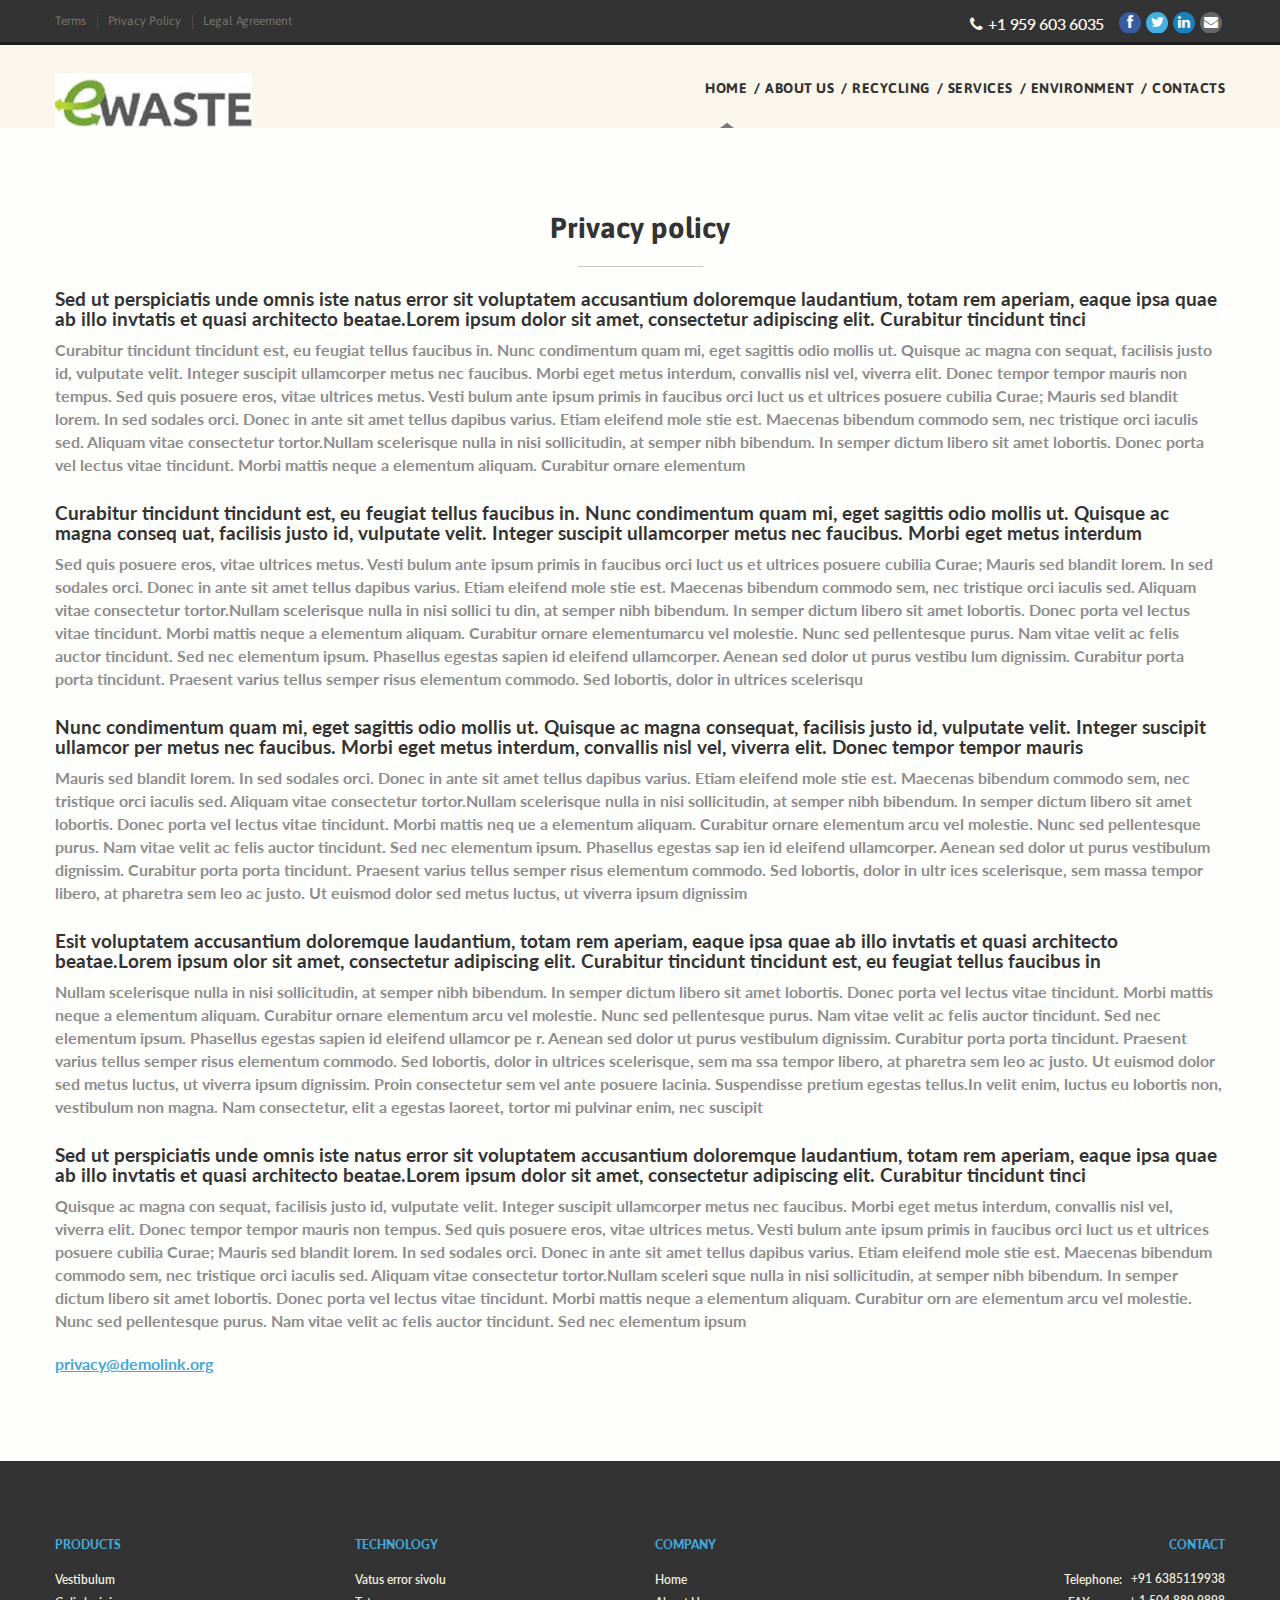
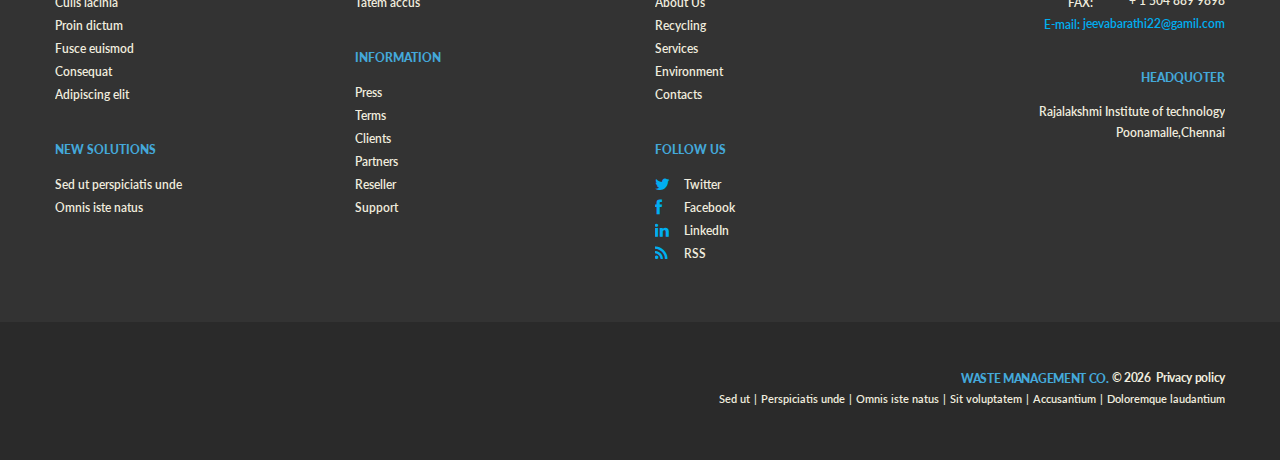
<file: index-6.html>
<!DOCTYPE html>
<html lang="en">
     <head>
     <title>Privacy policy</title>
     <meta charset="utf-8">
     <meta name = "format-detection" content = "telephone=no" />
     <link rel="icon" href="images/favicon.ico" type="image/x-icon">
     <link rel="shortcut icon" href="images/favicon.ico" type="image/x-icon" />
     <link rel="stylesheet" href="css/style.css">
     <link rel="stylesheet" href="css/font-awesome.css">    
     <script src="js/jquery.js"></script>     
     <script src="js/jquery-migrate-1.2.1.js"></script>
     <script src="js/jquery.easing.1.3.js"></script>
     <script src="js/script.js"></script>
     <script src="js/jquery.equalheights.js"></script>
     <script src="js/jquery.ui.totop.js"></script>     
     <script src="js/superfish.js"></script>
     <script src="js/jquery.mobilemenu.js"></script>
     <!--[if (gt IE 9)|!(IE)]><!-->
     <script src="js/jquery.mobile.customized.min.js"></script>
     <!--<![endif]-->
     <!--[if lt IE 8]>
        <link rel="stylesheet" type="text/css" media="screen" href="css/ie.css">
        <link href='//fonts.googleapis.com/css?family=Asap:400' rel='stylesheet' type='text/css'>
        <link href='//fonts.googleapis.com/css?family=Asap:700' rel='stylesheet' type='text/css'>
        <link href='//fonts.googleapis.com/css?family=Lato:400' rel='stylesheet' type='text/css'>
        <link href='//fonts.googleapis.com/css?family=Lato:700' rel='stylesheet' type='text/css'>
       <div style=' clear: both; text-align:center; position: relative;'>
         <a href="http://windows.microsoft.com/en-US/internet-explorer/products/ie/home?ocid=ie6_countdown_bannercode">
           <img src="http://storage.ie6countdown.com/assets/100/images/banners/warning_bar_0000_us.jpg" border="0" height="42" width="820" alt="You are using an outdated browser. For a faster, safer browsing experience, upgrade for free today." />
         </a>
      </div>
    <![endif]-->
    <!--[if lt IE 9]>
        <script src="js/html5shiv.js"></script>
        <link rel="stylesheet" type="text/css" media="screen" href="css/ie.css">
    <![endif]-->
        <script>
            $(document).ready(function(){               
                /*Back to Top*/
                $().UItoTop({ easingType: 'easeOutQuart' });
             });
        </script>
     </head>
<body id="top">

<!--==============================header=================================-->

<header id="header">
    <div class="bg_1">
        <div class="container">
            <div class="row">
                <div class="grid_5">
                    <ul class="top-links">
                        <li><a href="#">Terms</a></li>
                        <li><a href="index-6.html">Privacy Policy</a></li>
                        <li><a href="#">Legal Agreement</a></li>
                    </ul>
                </div>
                <div class="grid_7">
                    <div class="tel">
                        <div><i class="fa fa-phone"></i>
                        +1 959 603 6035</div>
                    </div>
                    <ul class="social-links">
                        <li><a href="#" class="col1"><i class="fa fa-facebook"></i></a></li>
                        <li><a href="#" class="col2"><i class="fa fa-twitter"></i></a></li>
                        <li><a href="#" class="col4"><i class="fa fa-linkedin"></i></a></li>
                        <li><a href="#" class="col5"><i class="fa fa-envelope"></i></a></li>
                    </ul>
                </div>
            </div>
        </div>
    </div>
    <div class="bg_2">
        <div class="container">
            <div class="row">
                <div class="grid_4">
                    <h1><a href="index.html"><img src="images/logo.png" alt=""></a></h1>
                </div>
                <div class="grid_8">
                    <nav>
                        <ul class="sf-menu">
                            <li><a href="index.html">Home</a>
                                <ul>
                                    <li><a href="#">Vestibulum iaculis</a></li>
                                    <li><a href="#">Fusce euismod conuat</a>
                                        <ul>
                                            <li><a href="#">Pellentesque sed</a></li>
                                            <li><a href="#">Aliquam congue ferm</a></li>
                                            <li><a href="#">Mauris accum</a></li>
                                        </ul>
                                    </li>
                                    <li><a href="#">Pellentesque</a></li>
                               </ul>
                            </li>
                            <li><a href="index-1.html">About Us</a></li>
                            <li><a href="index-2.html">Recycling</a></li>
                            <li><a href="index-3.html">Services</a></li>
                            <li><a href="index-4.html">Environment</a></li>
                            <li><a href="index-5.html">Contacts</a></li>
                        </ul>
                    </nav>
                </div>
            </div>
        </div>
    </div>
</header>
<div class="clear"></div>

<!--=======content================================-->

<div id="content">
<div class="bg_3 p84">
    <div class="container">
        <div class="row">
            <div class="grid_12">
                <h3>Privacy policy</h3>
                <div class="divider"></div>
            </div>
        </div>
        <div class="row">
            <div class="grid_12">
                <div class="text3">
                    <h5>Sed ut perspiciatis unde omnis iste natus error sit voluptatem accusantium doloremque laudantium, totam rem aperiam, eaque ipsa quae ab illo invtatis et quasi architecto beatae.Lorem ipsum dolor sit amet, consectetur adipiscing elit. Curabitur tincidunt tinci</h5>
                    <p>Curabitur tincidunt tincidunt est, eu feugiat tellus faucibus in. Nunc condimentum quam mi, eget sagittis odio mollis ut. Quisque ac magna con sequat, facilisis justo id, vulputate velit. Integer suscipit ullamcorper metus nec faucibus. Morbi eget metus interdum, convallis nisl vel, viverra elit. Donec tempor tempor mauris non tempus. Sed quis posuere eros, vitae ultrices metus. Vesti bulum ante ipsum primis in faucibus orci luct us et ultrices posuere cubilia Curae; Mauris sed blandit lorem. In sed sodales orci. Donec in ante sit amet tellus dapibus varius. Etiam eleifend mole stie est. Maecenas bibendum commodo sem, nec tristique orci iaculis sed. Aliquam vitae consectetur tortor.Nullam scelerisque nulla in nisi sollicitudin, at semper nibh bibendum. In semper dictum libero sit amet lobortis. Donec porta vel lectus vitae tincidunt. Morbi mattis neque a elementum aliquam. Curabitur ornare elementum</p>
                </div>
                <div class="text3">
                    <h5>Curabitur tincidunt tincidunt est, eu feugiat tellus faucibus in. Nunc condimentum quam mi, eget sagittis odio mollis ut. Quisque ac magna conseq uat, facilisis justo id, vulputate velit. Integer suscipit ullamcorper metus nec faucibus. Morbi eget metus interdum</h5>
                    <p>Sed quis posuere eros, vitae ultrices metus. Vesti bulum ante ipsum primis in faucibus orci luct us et ultrices posuere cubilia Curae; Mauris sed blandit lorem. In sed sodales orci. Donec in ante sit amet tellus dapibus varius. Etiam eleifend mole stie est. Maecenas bibendum commodo sem, nec tristique orci iaculis sed. Aliquam vitae consectetur tortor.Nullam scelerisque nulla in nisi sollici tu din, at semper nibh bibendum. In semper dictum libero sit amet lobortis. Donec porta vel lectus vitae tincidunt. Morbi mattis neque a elementum aliquam. Curabitur ornare elementumarcu vel molestie. Nunc sed pellentesque purus. Nam vitae velit ac felis auctor tincidunt. Sed nec elementum ipsum. Phasellus egestas sapien id eleifend ullamcorper. Aenean sed dolor ut purus vestibu lum dignissim. Curabitur porta porta tincidunt. Praesent varius tellus semper risus elementum commodo. Sed lobortis, dolor in ultrices scelerisqu</p>
                </div>
                <div class="text3">
                    <h5>Nunc condimentum quam mi, eget sagittis odio mollis ut. Quisque ac magna consequat, facilisis justo id, vulputate velit. Integer suscipit ullamcor per metus nec faucibus. Morbi eget metus interdum, convallis nisl vel, viverra elit. Donec tempor tempor mauris </h5>
                    <p>Mauris sed blandit lorem. In sed sodales orci. Donec in ante sit amet tellus dapibus varius. Etiam eleifend mole stie est. Maecenas bibendum commodo sem, nec tristique orci iaculis sed. Aliquam vitae consectetur tortor.Nullam scelerisque nulla in nisi sollicitudin, at semper nibh bibendum. In semper dictum libero sit amet lobortis. Donec porta vel lectus vitae tincidunt. Morbi mattis neq ue a elementum aliquam. Curabitur ornare elementum arcu vel molestie. Nunc sed pellentesque purus. Nam vitae velit ac felis auctor tincidunt. Sed nec elementum ipsum. Phasellus egestas sap ien id eleifend ullamcorper. Aenean sed dolor ut purus vestibulum dignissim. Curabitur porta porta tincidunt. Praesent varius tellus semper risus elementum commodo. Sed lobortis, dolor in ultr ices scelerisque, sem massa tempor libero, at pharetra sem leo ac justo. Ut euismod dolor sed metus luctus, ut viverra ipsum dignissim</p>
                </div>
                <div class="text3">
                    <h5>Esit voluptatem accusantium doloremque laudantium, totam rem aperiam, eaque ipsa quae ab illo invtatis et quasi architecto beatae.Lorem ipsum olor sit amet, consectetur adipiscing elit. Curabitur tincidunt tincidunt est, eu feugiat tellus faucibus in</h5>
                    <p>Nullam scelerisque nulla in nisi sollicitudin, at semper nibh bibendum. In semper dictum libero sit amet lobortis. Donec porta vel lectus vitae tincidunt. Morbi mattis neque a elementum aliquam. Curabitur ornare elementum arcu vel molestie. Nunc sed pellentesque purus. Nam vitae velit ac felis auctor tincidunt. Sed nec elementum ipsum. Phasellus egestas sapien id eleifend ullamcor pe r. Aenean sed dolor ut purus vestibulum dignissim. Curabitur porta porta tincidunt. Praesent varius tellus semper risus elementum commodo. Sed lobortis, dolor in ultrices scelerisque, sem ma ssa tempor libero, at pharetra sem leo ac justo. Ut euismod dolor sed metus luctus, ut viverra ipsum dignissim. Proin consectetur sem vel ante posuere lacinia. Suspendisse pretium egestas tellus.In velit enim, luctus eu lobortis non, vestibulum non magna. Nam consectetur, elit a egestas laoreet, tortor mi pulvinar enim, nec suscipit</p>
                </div>
                <div class="text3">
                    <h5>Sed ut perspiciatis unde omnis iste natus error sit voluptatem accusantium doloremque laudantium, totam rem aperiam, eaque ipsa quae ab illo invtatis et quasi architecto beatae.Lorem ipsum dolor sit amet, consectetur adipiscing elit. Curabitur tincidunt tinci</h5>
                    <p>Quisque ac magna con sequat, facilisis justo id, vulputate velit. Integer suscipit ullamcorper metus nec faucibus. Morbi eget metus interdum, convallis nisl vel, viverra elit. Donec tempor tempor mauris non tempus. Sed quis posuere eros, vitae ultrices metus. Vesti bulum ante ipsum primis in faucibus orci luct us et ultrices posuere cubilia Curae; Mauris sed blandit lorem. In sed sodales orci. Donec in ante sit amet tellus dapibus varius. Etiam eleifend mole stie est. Maecenas bibendum commodo sem, nec tristique orci iaculis sed. Aliquam vitae consectetur tortor.Nullam sceleri sque nulla in nisi sollicitudin, at semper nibh bibendum. In semper dictum libero sit amet lobortis. Donec porta vel lectus vitae tincidunt. Morbi mattis neque a elementum aliquam. Curabitur orn are elementum arcu vel molestie. Nunc sed pellentesque purus. Nam vitae velit ac felis auctor tincidunt. Sed nec elementum ipsum</p>
                    <a href="#">privacy@demolink.org</a>
                </div>                               
            </div>                  
        </div>                
    </div>       
</div>
<div class="bg_5 p21">
    <div class="container">
        <div class="row">     
            <div class="grid_3">
                <h6>Products</h6>
                <ul class="list-3">
                    <li><a href="#">Vestibulum</a></li>
                    <li><a href="#">Culis lacinia</a></li>
                    <li><a href="#">Proin dictum</a></li>
                    <li><a href="#">Fusce euismod</a></li>
                    <li><a href="#">Consequat</a></li>
                    <li><a href="#">Adipiscing elit</a></li>
                </ul>
                <h6>New Solutions</h6>
                <ul class="list-3">
                    <li><a href="#">Sed ut perspiciatis unde</a></li>
                    <li><a href="#">Omnis iste natus</a></li>
                </ul>
            </div>
            <div class="grid_3">
                <h6>Technology</h6>
                <ul class="list-3">
                    <li><a href="#">Vatus error sivolu</a></li>
                    <li><a href="#">Tatem accus</a></li>
                </ul>
                <h6>Information</h6>
                <ul class="list-3">
                    <li><a href="#">Press</a></li>
                    <li><a href="#">Terms</a></li>
                    <li><a href="#">Clients</a></li>
                    <li><a href="#">Partners</a></li>
                    <li><a href="#">Reseller</a></li>
                    <li><a href="#">Support</a></li>
                </ul>
            </div>
            <div class="grid_3">
                <h6>Company</h6>
                <ul class="list-3">
                    <li><a href="index.html">Home</a></li>
                    <li><a href="index-1.html">About Us</a></li>
                    <li><a href="index-2.html">Recycling</a></li>
                    <li><a href="index-3.html">Services</a></li>
                    <li><a href="index-4.html">Environment</a></li>
                    <li><a href="index-5.html">Contacts</a></li>
                </ul>
                <h6>Follow Us</h6>
                <ul class="list-3">
                    <li><i class="fa fa-twitter"></i><a href="#">Twitter</a></li>
                    <li><i class="fa fa-facebook"></i><a href="#">Facebook</a></li>
                    <li><i class="fa fa-linkedin"></i><a href="#">LinkedIn</a></li>
                    <li><i class="fa fa-rss"></i><a href="#">RSS</a></li>
                </ul>
            </div>            
            <div class="grid_3 align-r">
                <h6>Contact</h6>
                    <address class="address">
                        <dl>
                        <dt></dt>
                        <dd><span>Telephone:&nbsp;&nbsp;&nbsp;</span>+91 6385119938</dd>
                        <dd><span>FAX:&nbsp;&nbsp;&nbsp;&nbsp;&nbsp;&nbsp;&nbsp;&nbsp;&nbsp;&nbsp;&nbsp; </span>+ 1 504 889 9898</dd>
                        <dd><span class="col7">E-mail: </span><a href="#">jeevabarathi22@gamil.com</a></dd>
                        </dl>
                    </address>
                <h6>Headquoter</h6>
                  <address class="address">
                    <p>Rajalakshmi Institute of technology<br>Poonamalle,Chennai</p>
                </address>
            </div>  
        </div>
    </div>
</div>            
</div>

<!--==================footer=======================-->

<footer id="footer">
    <div class="container">
        <div class="row">
            <div class="grid_12">
                <div class="copy"><a class="link3" href="index.html">Waste Management Co.</a>&nbsp;&copy;&nbsp;<span id="copyright-year"></span>&nbsp;
                <a class="link4" href="index-6.html">Privacy policy</a> </div>
            </div>
        </div>
        <div class="row">
            <div class="grid_12">
                <ul class="list-4">
                    <li><a href="#">Sed ut</a><span>|</span></li>
                    <li><a href="#">Perspiciatis unde</a><span>|</span></li>
                    <li><a href="#">Omnis iste natus</a><span>|</span></li>
                    <li><a href="#">Sit voluptatem</a><span>|</span></li>
                    <li><a href="#">Accusantium</a><span>|</span></li>
                    <li><a href="#">Doloremque laudantium</a></li>
                </ul>
            </div>
        </div>
    </div>
</footer>

</body>
</html>
</file>
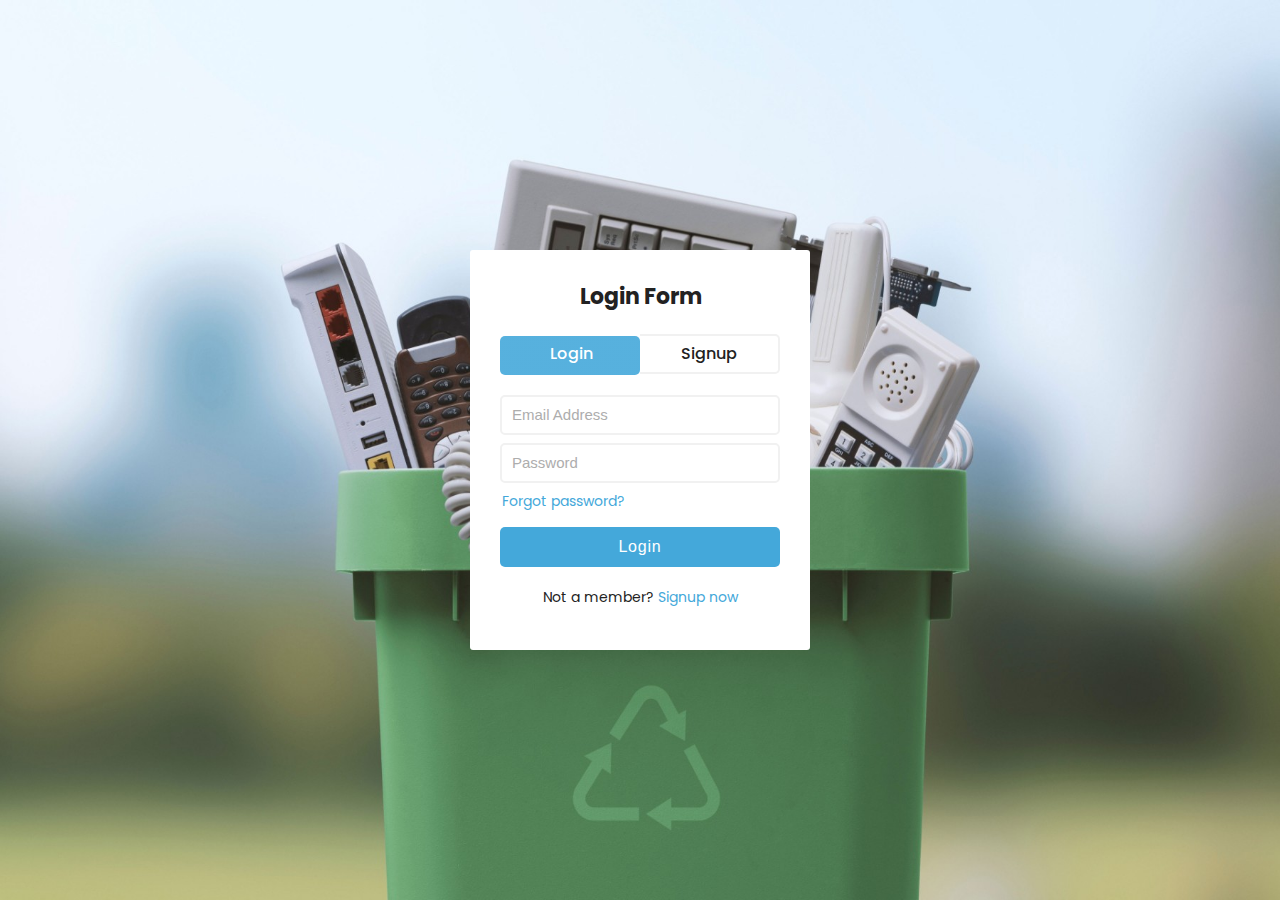
<file: login.html>
<!DOCTYPE html>

    <html lang="en">
    <head>
        <meta charset="UTF-8">
        <meta http-equiv="X-UA-Compatible" content="IE=edge">
        <meta name="viewport" content="width=device-width, initial-scale=1.0">
        <title>Login/Signup</title>

        <!-- CSS -->
        <link rel="stylesheet" href="./css/styleform.css">
        <link href='https://unpkg.com/boxicons@2.1.2/css/boxicons.min.css' rel='stylesheet'>
                        
    </head>
    <body>
        <section class="main">
            <div class="form_wrapper">
                <input type="radio" class="radio" name="radio" id="login" checked />
                <input type="radio" class="radio" name="radio" id="signup" />
                <div class="tile">
                    <h3 class="login">Login Form</h3>
                    <h3 class="signup">Signup Form</h3>
                </div>
    
                <label class="tab login_tab" for="login">
                    Login
                </label>
    
                <label class="tab signup_tab" for="signup">
                    Signup
                </label>
                <span class="shape"></span>
                <div class="form_wrap">
                    <div class="form_fild login_form">
                        <div class="input_group">
                            <input type="email" class="input" placeholder="Email Address" />
                        </div>
                        <div class="input_group">
                            <input type="password" class="input" placeholder="Password" />
                        </div>
    
                        <a href="#forgot" class="forgot">Forgot password?</a>
    
                        <input type="submit" class="btn" value="Login" />
    
                        <div class="not_mem">
                            <label  for="signup">Not a member? <span> Signup now</span></label>
                        </div>
    
                    </div>
    
                    <div class="form_fild signup_form">
                        <div class="input_group">
                            <input type="email" class="input" placeholder="Email Address" />
                        </div>
                        <div class="input_group">
                            <input type="password" class="input" placeholder="Password" />
                        </div>
    
                        <div class="input_group">
                            <input type="password" class="input" placeholder="Confirm Password" />
                        </div>
    
                        <input type="submit" class="btn" value="Signup" />                
                        <div class="not_mem">
                            <label  for="login">Already a member? <span> Login now</span></label>
                        </div>
    
                    </div>
                </div>
    
            </div>
        </section>
    </body>
</html>
</file>
<file: css/camera.css>
/**************************
*
*	GENERAL
*
**************************/

.slider_wrapper {
	position: relative;
	width: 100%;
	height: auto;
	background: #f2f5f6;
	border-bottom: 4px solid #a1a1a0;
}


.camera_target_content {
	overflow: visible !important;
}

.camera_wrap {
	display: none;
	position: relative;
	overflow: visible !important;
	z-index: 0;
	margin: 0!important;
}

.camera_wrap img {
	max-width: 10000px;
}

.camera_fakehover {
	height: 100%;
	min-height: 60px;
	position: relative;
	width: 100%;
	z-index: 1;
}

.camera_src {
	display: none;
}

.camera_caption {
	background: url(../images/caption_bg.png) 0 0 repeat; 
	position: relative;
	overflow: hidden;
	margin: 120px auto 0;
	width: 948px;
	max-width: 948px;
	text-align: center;
	padding: 50px 0 77px;

}

.camera_caption h2 {
	text-align: center;
	font: normal 400 35px/43px 'Asap'; 
	color: #ffea37;
	letter-spacing: -.2px;
}

.cameraCont, .cameraContents {
	height: 100%;
	position: relative;
	width: 100%;
	z-index: 1;
}

.cameraSlide {
	bottom: 0;
	left: 0;
	position: absolute;
	right: 0;
	top: 0;
	width: 100%;
}

.cameraContent {
	bottom: 0;
	display: none;
	left: 0;
	position: absolute;
	right: 0;
	top: 0;
	width: 100%;
}

.camera_target {
	bottom: 0;
	height: 100%;
	left: 0;
	overflow: hidden;
	position: absolute;
	right: 0;
	text-align: left;
	top: 0;
	width: 100%;
	z-index: 0;
}

.camera_overlayer {
	bottom: 0;
	height: 100%;
	left: 0;
	overflow: hidden;
	position: absolute;
	right: 0;
	top: 0;
	width: 100%;
	z-index: 0;
}

.camera_target_content {
	bottom: 0;
	left: 0;
	overflow: hidden;
	position: absolute;
	right: 0;
	top: 0;
	z-index: 2;
}

.camera_target_content .camera_link {
    background: url(../images/blank.gif);
	display: block;
	height: 100%;
	text-decoration: none;
}

.camera_loader {
    background: #fff url(../images/camera-loader.gif) no-repeat center;
	background: rgba(255, 255, 255, 0.6) url(../images/camera-loader.gif) no-repeat center;
	border: 1px solid #ffffff;
	border-radius: 18px;
	height: 36px;
	left: 48%;
	overflow: hidden;
	position: absolute;
	margin: 0;
	top: 40%;
	width: 36px;
	z-index: 3;
}

.camera_nav_cont {
	height: 65px;
	overflow: hidden;
	position: absolute;
	right: 9px;
	top: 15px;
	width: 120px;
	z-index: 4;
}

.camerarelative {
	overflow: hidden;
	position: relative;
}

.camera_commands > .camera_stop {
	display: none;	
}

.camera_clear {
	display: block;
	clear: both;
}

.showIt {
	display: none;
}

.camera_clear {
	clear: both;
	display: block;
	height: 1px;
	margin: -1px 0 25px;
	position: relative;
}

.camera_pag {
    z-index: 1;
    position: absolute;
    top: 356px;
    text-align: center;
    overflow: hidden;
    right: 49%;

	transition: all 0.5s ease;
    -o-transition: all 0.5s ease;
    -webkit-transition: all 0.5s ease;
}

.camera_wrap .camera_pag .camera_pag_ul {
    list-style: none outside none;
    margin: 0;
    padding: 0;
    text-align: center;
}

.camera_wrap .camera_pag .camera_pag_ul li {
	cursor: pointer;
	display: inline-block;
	height: 11px;
	position: relative;
	text-align: center;
	text-indent: -9999px;
	width: 11px;
}

.camera_wrap .camera_pag .camera_pag_ul li+li {margin-left: 3px;}

.camera_wrap .camera_pag .camera_pag_ul li > span {
	background-color: #fbf6eb;
	height: 11px;
	left: 0;
	overflow: hidden;
	position: absolute;
	width: 11px;

	-webkit-border-radius: 500px;
	-moz-border-radius: 500px;
	border-radius: 500px;
}

.camera_wrap .camera_pag .camera_pag_ul li.cameracurrent > span, 
.camera_wrap .camera_pag .camera_pag_ul li:hover > span {
	background-color: #e70101;
}

.camera_pag_ul .thumb_arrow {
    border-left: 4px solid transparent;
    border-right: 4px solid transparent;
    border-top: 4px solid;
	top: 0;
	left: 50%;
	margin-left: -4px;
	position: absolute;
}

.camera_prev, .camera_next {
	
    cursor: pointer;
    display: block;
    position: absolute;
    top: 43%;
    width: 36px;
    height: 71px;
    z-index: 999;
    right: 0px;
    opacity: 0.9;


    transition: all 0.4s ease;
    -o-transition: all 0.4s ease;
    -webkit-transition: all 0.4s ease;
}

.camera_prev {
	left: 0px;
}

.camera_prev, .camera_next {
    opacity: 1;
}

.camera_prev:hover {background-position: -36px 0;}
.camera_next:hover {background-position: 2px 0;}

/* =====================Responsive=====================*/

@media only screen and (max-width: 1199px) {
	
	.camera_pag {
		right: 48.2%;
		top: 300px;
	}

	.camera_caption {margin-top: 65px;}

	.camera_caption h2 {
		font-size: 30px;
		line-height: 35px;
	}

}


@media only screen and (max-width: 995px) {
	


	.camera_caption {
		margin-top: 35px;
		padding: 30px 0 60px;
		width: 100%;	
	}

	.camera_caption h2 {
		font-size: 28px;
		line-height: 34px;
	}

	.camera_pag {
		right: 2%;
		top: 75%;		
	}

}

@media only screen and (max-width: 767px) {
	
	.camera_caption h2 {
		font-size: 22px;
		line-height: 26px;
	}



}

@media only screen and (max-width: 480px) {
	
	.camera_caption {
    	margin-top: 30px;
    	padding: 20px 0;
    	width: 100%;
	}

	.camera_caption h2 {
		font-size: 20px;
		line-height: 24px;
	}
	.camera_caption h2 > br {display: none;}


	.camera_pag {
    	right: 16%;
    	top: 64%;
	}

}
</file>
<file: css/ie.css>
.camera_wrap .camera_pag .camera_pag_ul li > span,
.image,
.social-links li a,
.social-links1 li a,
.owl-theme .owl-controls .owl-page span,
.circle { behavior:url(js/PIE.htc); }

#form .invalid .error-message, 
#form .empty .empty-message { display: block; }

#form .error-message,
#form .empty-message { display: none; }

.social-links li a:hover i,
.social-links1 li a:hover i {line-height: 10px;}

.copy > span {margin-bottom: 0px;}

.list-2 li a {
	display: inline-block;
	position: relative;
	filter:progid:DXImageTransform.Microsoft.Alpha(Opacity=70);
}

.list-2 li a:hover {
	filter:progid:DXImageTransform.Microsoft.Alpha(Opacity=100);
}

.address-1 dl dd {width: 210px;}

.tel div {padding-left: 375px;}

.address a {margin-bottom: 0;}

#form input {padding-top: 10px;}
</file>
<file: css/touch_styles.css>
/*----------------------------
	Thumbnails
-----------------------------*/

.thumb a.magnifier {
	width:100%;
	display:inline-block;
	position:relative;
	text-decoration:none;
	z-index: 100;
}

.thumb a.magnifier:after {
    bottom: -136px;
    color: #FFFFFF;
    display: inline-block;
    font-size: 10px;
    max-width: 90px;
    overflow: hidden;
    padding: 2px 10px;
    position: relative;
    text-align: center;
    white-space: nowrap;
}

/* The gallery overlay */

#galleryOverlay{
	width:100%;
	height:100%;
	position:fixed;
	top:0;
	left:0;
	opacity:0;
	z-index:100000;
	background-color:#222;
	background-color:rgba(0,0,0,0.8);
	overflow:hidden;
	display:none;
	
	-moz-transition:opacity 1s ease;
	-webkit-transition:opacity 1s ease;
	transition:opacity 1s ease;
}

/* This class will trigger the animation */

#galleryOverlay.visible{
	opacity:1;
}

#gallerySlider{
	height:100%;
	
	left:0;
	top:0;
	
	width:100%;
	white-space: nowrap;
	position:absolute;
	
	-moz-transition:left 0.4s ease;
	-webkit-transition:left 0.4s ease;
	transition:left 0.4s ease;
}

#gallerySlider .placeholder{
	background: url("preloader.gif") no-repeat center center;
	height: 100%;
	line-height: 1px;
	text-align: center;
	width:100%;
	display:inline-block;
}

/* The before element moves the
 * image halfway from the top */

#gallerySlider .placeholder:before{
	content: "";
	display: inline-block;
	height: 50%;
	width: 1px;
	margin-right:-1px;
}

#gallerySlider .placeholder img{
	display: inline-block;
	max-height: 100%;
	max-width: 100%;
	vertical-align: middle;
}

#gallerySlider.rightSpring{
	-moz-animation: rightSpring 0.3s;
	-webkit-animation: rightSpring 0.3s;
}

#gallerySlider.leftSpring{
	-moz-animation: leftSpring 0.3s;
	-webkit-animation: leftSpring 0.3s;
}

/* Firefox Keyframe Animations */

@-moz-keyframes rightSpring{
	0%{		margin-left:0px;}
	50%{	margin-left:-30px;}
	100%{	margin-left:0px;}
}

@-moz-keyframes leftSpring{
	0%{		margin-left:0px;}
	50%{	margin-left:30px;}
	100%{	margin-left:0px;}
}

/* Safari and Chrome Keyframe Animations */

@-webkit-keyframes rightSpring{
	0%{		margin-left:0px;}
	50%{	margin-left:-30px;}
	100%{	margin-left:0px;}
}

@-webkit-keyframes leftSpring{
	0%{		margin-left:0px;}
	50%{	margin-left:30px;}
	100%{	margin-left:0px;}
}

/* Arrows */

#prevArrow,#nextArrow{
	border:none;
	text-decoration:none;
	background:url('../images/arrows.png') no-repeat;
	opacity:0.5;
	cursor:pointer;
	position:absolute;
	width:43px;
	height:58px;
	
	top:50%;
	margin-top:-29px;
	
	-moz-transition:opacity 0.2s ease;
	-webkit-transition:opacity 0.2s ease;
	transition:opacity 0.2s ease;
}

#prevArrow:hover, #nextArrow:hover{
	opacity:1;
}

#prevArrow{
	background-position:left top;
	left:40px;
}

#nextArrow{
	background-position:right top;
	right:40px;
}

a.magnifier {
    background: #333333 url(../images/img_hover.png) 0 0 no-repeat;
    display: block;
    
    background-position:center center;
	background-repeat: no-repeat;
	background-size:cover;
	-moz-background-size:cover;
	-webkit-background-size:cover;
}

a.magnifier img {
	width: 100%;
	position: relative;
	display: block;
	-webkit-transition: 0.5s ease;
    -moz-transition: 0.5s ease;
    -ms-transition: 0.5s ease;
    -o-transition: 0.5s ease;
    transition: 0.5s ease;
}

a.magnifier:hover img {
    opacity: 0.5;
    -ms-filter:'progid:DXImageTransform.Microsoft.Alpha(Opacity=50)';
}

/*----------------------------
	Media Queries
-----------------------------*/


@media screen and (max-width: 960px) {
	
	.thumb {width:auto;}

}
</file>
<file: css/form.css>
/****Form****/

#form {
	padding-top: 10px;
	margin: 0 0 40px;
	position: relative;
	overflow: hidden;
}

#form input {
	width: 100%;
	height: 41px;
	float:left;
	background: #ffffff;
	color: #8e8d8d;
    font: 700 14px/18px 'Lato', sans-serif;
    border: 1px solid #eaeaea;
    padding: 11px 14px;

    box-sizing: border-box;
	-webkit-appearance: none;
	-moz-box-sizing: border-box; /*Firefox 1-3*/
	-webkit-box-sizing: border-box; /* Safari */
}

#form textarea {
	width: 100%;
	height: 302px;
	background: #ffffff;
	position: relative;
	resize:none;
	overflow: hidden;
	float:left;
	color: #8e8d8d;
	margin: 0;
    font: 700 14px/18px 'Lato', sans-serif;
    padding: 11px 14px;
    border: 1px solid #eaeaea;

    box-sizing: border-box;
	-webkit-appearance: none;
	-moz-box-sizing: border-box; /*Firefox 1-3*/
	-webkit-box-sizing: border-box; /* Safari */
}

#form ._placeholder {
	color: #8e8d8d;
    font: 700 14px/26px 'Lato', sans-serif;
	border: none;
    padding: 6px 14px;
	height: 41px !important;
	width: 100% !important;
	position: absolute;
	right: 0;
	top: 0;
	bottom: 0;
	left: 0;
	cursor: text !important;
	display: block;
	
	box-sizing: border-box;
	-moz-box-sizing: border-box; /*Firefox 1-3*/
	-webkit-box-sizing: border-box; /* Safari */
	transition: 0.5s ease;
	-o-transition: 0.5s ease;
	-webkit-transition: 0.5s ease;
}

#form ._placeholder.hidden {
	display: none;
}

#form ._placeholder.focused {
	opacity: 0.3;
}

#form .message ._placeholder {
	height: 100% !important;
}

#form label {
	position:relative;
	display: block;
	min-height: 40px;
	float: left;
	width: 420px;
	text-align: left;
	margin: 0 0 8px 0!important;
}

#form label.message {
	width: 100%;
	margin-left: 0;
	margin-bottom: 6px!important;
}

#form .error-message, 
#form .empty-message {
	color: #e70101;
	font-size: 13px;
    line-height: 40px;
	width:auto;
	position: absolute;
	z-index: 999;
	top: 0;
	opacity: 0;
	right: 14px;
	float:left;

	transition: 0.5s ease;
	-o-transition: 0.5s ease;
	-webkit-transition: 0.5s ease;
}

#form .invalid .error-message, 
#form .empty .empty-message {
	opacity: 1;
	-ms-filter:'progid:DXImageTransform.Microsoft.Alpha(Opacity=100)';
}

.btns .link {margin-right: 25px;}

.phone {position: relative;}

.message br {
	height: 0;
	line-height: 0;
}

#form .success-message {
	display: none;
	opacity: 0;
	position: absolute;
    border: 1px solid #eaeaea;
	background: #ffffff;
	color: #8e8d8d;
	width: 420px;
	height: 139px;
	line-height: 130px;
	text-align: center;
	z-index: 999;
	font-family: 'Lato', sans-serif;
	font-weight: normal;

	box-sizing: border-box;
	-moz-box-sizing: border-box; /*Firefox 1-3*/
	-webkit-box-sizing: border-box; /* Safari */
	transition: 0.5s ease;
	-o-transition: 0.5s ease;
	-webkit-transition: 0.5s ease;
}

#form.success .success-message {
	display: block;
	opacity: 1;
	-ms-filter:'progid:DXImageTransform.Microsoft.Alpha(Opacity=100)';
}

.success_wrapper {position: relative;}

.address-1 { 
	position: relative;
	overflow: hidden; 
	margin: 22px 0 0;
	padding: 0;
	font-family: 'Lato';
	text-align: left;
}

.address-1 span { 
	float: left; 
	font-weight: 700;
}
.address-1 p { 
	color: #333333; 
	font-weight: 700;
	font-size: 18px;
	line-height: 21px;
	margin-bottom: 9px;
}

.address-1 dl dd {  
	text-align: right;
	width: 181px; 
	color: #8e8d8d;
	font: 700 14px/21px 'Lato', sans-serif;
}

.address-1 a { 
	display: inline-block; 
	color: #44a8da;
	font-weight: 700;
	text-decoration: underline;
	margin-bottom: 4px;
}

.address-1 a:hover { 
	text-decoration: none;
	color: #333333; 
}

.map_c {
	width: 100%;
	height: 410px;
	margin-top: 10px;
}

.btns .link1 {
	width: 134px!important;
	float: right;
}

@media only screen and (max-width: 1199px) {
	
	#form label {width: 100%;}

	#form .success-message {width: 100%;}

}

@media only screen and (max-width: 995px) {

	.map_c {height: 449px;}
}

@media only screen and (max-width: 767px) {

	.map figure {
		width: 100% !important;
		display: block !important;
		margin-right: 0px !important;
	}

	.map_c {height: 300px;}
 
    #form textarea { height: 150px !important; }

    .address-1 {margin-bottom: 25px;}

  
}

@media only screen and (max-width: 479px) {

    #form textarea { height: 165px !important; }

    #form .success-message {height: 93px; line-height: 92px;}

    .map_c {height: 260px;}

    #form label {margin-bottom: 10px!important;}
}
</file>
<file: css/styleform.css>
@import url("https://fonts.googleapis.com/css?family=Poppins:400,500,600,700&display=swap");
body {
  font-family: "Poppins", sans-serif;
  font-size: 14px;
  color: #222;
  padding: 0px;
  margin: 0px;
  box-sizing: border-box;
  background: linear-gradient(45deg, #44a8da, #44a8da) center;
  background-image: url("/images/loginimage.jpg");
  background-color: #cccccc;
  background-size: 100vw 100vh;
  height: 100vh;
  display: flex;
  align-items: center;
  justify-content: center;
  min-width: 340px;
}

* {
  box-sizing: border-box;
}
* ::before,
* ::after {
  box-sizing: border-box;
}

.main {
  width: 340px;
  height: 400px;
  background: white;
  border-radius: 3px;
  padding: 30px;
  position: relative;
  display: flex;
}
.main .form_wrapper {
  width: 100%;
  display: flex;
  flex-wrap: wrap;
  justify-content: center;
  align-items: center;
  position: relative;
  overflow: hidden;
}
.main .form_wrapper .tile {
  text-align: center;
  margin-bottom: 20px;
  width: 100%;
  overflow: hidden;
}
.main .form_wrapper .tile h3 {
  font-size: 22px;
  margin: 0px;
  transition: all 0.3s ease;
}
.main .form_wrapper .radio {
  display: none;
}
.main .form_wrapper .tab {
  width: 50%;
  border: solid 2px #f1f1f1;
  height: 40px;
  border-radius: 5px;
  display: flex;
  align-items: center;
  justify-content: center;
  font-size: 16px;
  margin-bottom: 20px;
  font-weight: 500;
  transition: color 0.3s ease;
  user-select: none;
}
.main .form_wrapper .tab.login_tab {
  border-right: none;
  border-top-right-radius: 0px;
  border-bottom-right-radius: 0px;
}
.main .form_wrapper .tab.signup_tab {
  border-left: none;
  border-top-left-radius: 0px;
  border-bottom-left-radius: 0px;
}
.main .form_wrapper .shape {
  background: linear-gradient(45deg,#44a8da ,#44a8da) no-repeat center;
  width: 50%;
  height: calc(40px - 1px);
  border-radius: 5px;
  position: absolute;
  top: 55.5px;
  left: 0px;
  opacity: 0.9;
  transition: all 0.4s ease;
}
.main .form_wrapper .shape:hover {
  background: linear-gradient(-45deg, #44a8da, #44a8da) no-repeat center;
}
.main .form_wrapper #login:checked ~ .shape {
  left: 0px;
}
.main .form_wrapper #login:checked ~ .login_tab {
  border-color: transparent;
  z-index: 1;
  color: white;
}
.main .form_wrapper #login:checked ~ .tile .signup {
  display: none;
}
.main .form_wrapper #login:checked ~ .form_wrap {
  transform: translateX(0);
}
.main .form_wrapper #login:checked ~ .form_wrap .signup_form {
  opacity: 0;
}
.main .form_wrapper #signup:checked ~ .shape {
  left: 50%;
}
.main .form_wrapper #signup:checked ~ .signup_tab {
  border-color: transparent;
  z-index: 1;
  color: white;
}
.main .form_wrapper #signup:checked ~ .tile .login {
  display: none;
}
.main .form_wrapper #signup:checked ~ .form_wrap {
  transform: translateX(-100%);
}
.main .form_wrapper #signup:checked ~ .form_wrap .login_form {
  opacity: 0;
}
.main .form_wrapper a {
  color: #44a8da;
  text-decoration: none;
  transition: all 0.3s linear;
}
.main .form_wrapper a:hover {
  color: #44a8da;
}
.main .form_wrapper .form_wrap {
  display: flex;
  width: 100%;
  flex: 0 0 100%;
  transition: transform 0.3s ease, opacity 0.2s ease;
}
.main .form_wrapper .form_wrap .form_fild {
  width: 100%;
  flex: 0 0 100%;
  transition: all 0.5s ease;
}
.main .form_wrapper .form_wrap .form_fild .input_group {
  width: 100%;
  margin-bottom: 8px;
}
.main .form_wrapper .form_wrap .form_fild .input_group .input {
  border: solid #f1f1f1 2px;
  border-radius: 5px;
  width: 100%;
  height: 40px;
  padding: 5px 10px;
  font-size: 15px;
  font-weight: 500;
  outline: none;
  transition: all 0.3s linear;
}
.main .form_wrapper .form_wrap .form_fild .input_group .input::placeholder {
  color: #adadad;
}
.main .form_wrapper .form_wrap .form_fild .input_group .input:hover {
  border-color: #44a8da;
}
.main .form_wrapper .form_wrap .form_fild .input_group .input:focus {
  border-color: #44a8da;
}
.main .form_wrapper .form_wrap .form_fild .forgot {
  display: block;
  margin-bottom: 15px;
  padding: 0px 2px;
}
.main .form_wrapper .form_wrap .form_fild .btn {
  width: 100%;
  height: 40px;
  margin-bottom: 20px;
  border: none;
  outline: none;
  font-size: 16px;
  font-weight: 500;
  letter-spacing: 0.8px;
  color: white;
  background: linear-gradient(45deg, #44a8da, #44a8da) no-repeat center;
  border-radius: 5px;
  display: flex;
  align-items: center;
  justify-content: center;
  transition: all 0.3s linear;
}
.main .form_wrapper .form_wrap .form_fild .btn:hover {
  background: linear-gradient(-45deg, #44a8da, #44a8da) no-repeat center;
}
.main .form_wrapper .form_wrap .form_fild .btn:active {
  transform: scale(0.95);
}
.main .form_wrapper .form_wrap .form_fild .not_mem {
  text-align: center;
}
.main .form_wrapper .form_wrap .form_fild .not_mem label {
  pointer-events: none;
}
.main .form_wrapper .form_wrap .form_fild .not_mem label span {
  pointer-events: all;
  color: #44a8da;
  text-decoration: none;
  transition: all 0.3s linear;
}
.main .form_wrapper .form_wrap .form_fild .not_mem label span:hover {
  color: #44a8da;
}
</file>
<file: css/style.css>
@import "reset.css";
@import "grid.css";
@import "superfish.css";

@import url(//fonts.googleapis.com/css?family=Asap:400,400italic,700,700italic);
@import url(//fonts.googleapis.com/css?family=Lato:400italic,700,300,900);


html, body {
	background: #2a2a2a;
	width: 100%;
	position: relative;
	font: normal 16px/23px 'Lato', sans-serif;
	color: #8e8d8d;
	text-align: center;
}

* ul { list-style: none; }

a[href^="tel:"] {
	color: inherit;
	text-decoration:none;
}

* {-webkit-text-size-adjust: none;}

p {font-weight: 700;}

a {
	text-decoration: none;
	color: #44a8da;
	transition: all 0.3s ease;
    -o-transition: all 0.3s ease;
    -webkit-transition: all 0.3s ease;
}

a:hover {
	color: #333333;
	text-decoration: none;
}

#toTop {
    background: url(../images/totop.png) 0 100% no-repeat;
    border: none;
    bottom: 60px;
    display: none;
    height: 24px;
    left: 56.5%;
    margin-left: 500px;
    overflow: hidden;
    position: fixed;
    text-decoration: none;
    text-indent: -999px;
    width: 24px;
    z-index: 20;
    opacity: .9;
    -ms-filter:'progid:DXImageTransform.Microsoft.Alpha(Opacity=60)';
    
    -webkit-transition: all .2s ease .2s;
    -moz-transition: all .2s ease .2s;
    -ms-transition: all .2s ease .2s;
    -o-transition: all .2s ease .2s;
    transition: all .2s ease .2s;
}

#toTop:hover {
	background-position: 0 0;
	opacity: 1;
    -ms-filter:'progid:DXImageTransform.Microsoft.Alpha(Opacity=100)';
}

/*******************Header*********************/

#header {
	height: 128px;
	position: relative;
	background:#fbf6eb; 
}

h1 {text-align: left;}

h1 a img {
	margin-top: 28px;
	position: relative;

}

.top-links {
	position: relative;
	overflow: hidden;
	margin-top: 14px;
	text-align: left;
	float: left;
}

.top-links li {
	float: left;
	position: relative;
	line-height: 12px;
}

.top-links li + li {
	border-left: 1px dotted #61605e;
	margin-left: 11px;
	padding-left: 10px;
}

.top-links li a {
	color: #767571;
	display: inline;
	font: normal 12px/15px 'Asap', sans-serif;
	letter-spacing: -.1px;
}

.top-links li a:hover {color: #44a8da;}

.tel {
	position: relative;
	overflow: hidden;
	text-align: right;
	display: inline-block;
	color: #fbf6eb;
	margin-top: 10px;
}

.tel div {
	display: inline-block;
	padding-left: 400px;
	font-weight: 600;
	letter-spacing: -.3px;
}

.tel .fa {
	padding: 0 2px 2px 0;
}

.social-links,
.social-links1 {
	position: relative;
	overflow: hidden;
	float: right;
	margin: 9px 3px 0 0;
}

.social-links li,
.social-links1 li  {
	float: left;
	width: 22px;
	height: 24px;
}

.social-links li + li,
.social-links1 li + li {margin-left: 5px;}

.social-links li a,
.social-links1 li a {
	width: 22px;
	height: 22px;
	position: relative;
	display: inline-block;
	font-size: 14px;
	line-height: 18px;
	text-align: center;
	color: #fff;

	-webkit-border-radius: 500px;
	-moz-border-radius: 500px;
	border-radius: 500px;
}

.social-links li a:hover,
.social-links1 li a:hover {
	-webkit-box-shadow: inset 0 3px 5px #0a0a0a;
	-moz-box-shadow: inset 0 3px 5px #0a0a0a;
	-ms-box-shadow: inset 0 3px 5px #0a0a0a;
	-o-box-shadow: inset 0 3px 5px #0a0a0a;
	box-shadow: inset 0 3px 5px #0a0a0a;
	line-height: 21px;
	color: #fff;
}

.social-links1 {
	float: none;
	text-align: left;
	margin: 16px 0 0;
}

/************Content***********/

.bg_1,
.bg_2,
.bg_3,
.bg_4,
.bg_5 {
	position: relative;
	background: #333333;
	border-bottom: 3px solid #1c1c1c;
}

.bg_1 {
	height: 42px;
	min-height: 42px;
}

.bg_2 {
	background: #fbf6eb;
	border: none;
}

.bg_3 {
	background: #fefefc;
	border: none;
}

.bg_4 {
	background: #efeae0;
	border: none;
}

.bg_5 {
	background: #333333;
	border: none;
}

.p6 {padding: 76px 0 6px;}
.p21 {padding: 76px 0 21px;}
.p60 {padding: 76px 0 60px;}
.p76 {padding: 76px 0 79px;}
.p72 {padding: 72px 0 26px;}
.p80 {padding: 76px 0 80px;}
.p84 {padding: 84px 0 61px;}


h2,h3,h4,h5,h6 {
	display: block;
	font: bold 24px/30px 'Asap', sans-serif;
	color: #333333;
	position: relative;
	text-align: center;
}

h2 {
	color: #f04d52;
	font-size: 30px;
	line-height: 35px;
	font-weight: 700;
}

h3 {
	font-size: 29px;
	line-height: 31px;
	font-weight: 700;
	margin-bottom: 23px;
}

h4 {
	font-size: 19px;
	line-height: 30px;
	font-weight: 700;
	text-transform: uppercase;
}

h5 {
	font-size: 19px;
	line-height: 20px;
	font-weight: 400;
	text-transform: none;
	text-align: left;
}

h6 {
	font-size: 12px;
	line-height: 15px;
	text-transform: uppercase;
	font-weight: 900;
	color: #44a8da;
	font-family: 'Lato';
	text-align: left;
}

.col1 {background: #3a5a9f;}
.col2 {background: #45b0e3;}
.col3 {background: #d61119;}
.col4 {background: #1783bc;}
.col5 {background: #676767;}
.col6 {color: #333333;}
.col7 {color: #00aef0;}

.width {width: 80%;}

.big_text {
	font: 700 18px/21px 'Lato', sans-serif;
	color: #333333;
	padding-top: 2px;
}

.section,
.section-1,
.section-2 {
	position: relative;
	overflow: hidden;
	margin-bottom: 30px;
}

.section p {
	font-size: 16px;
	line-height: 24px;
	width: 96%;
}

.section-1 .size1 {margin-bottom: 20px;}

.section-2 {
	margin: 0;
	padding: 7px 0 0;
}

.box {
	position: relative;
	margin: 0;
	background: #fff;
	text-align: center;
	padding: 0 10px;
}

.box h4 {margin-bottom: 18px;}
.box p {letter-spacing: -.4px}
.box a {
	display: inline-block;
	color: #333333;
	font-family: 'Asap';	
	font-size: 19px;
	line-height: 30px;
	font-weight: 700;
	text-transform: uppercase;	
}


.image {
	position: relative;
	text-align: center;
	width: 114px;
	height: 114px;
	display: inline-block;
	margin: 0 0 15px;

	-webkit-border-radius: 500px;
	-moz-border-radius: 500px;
	border-radius: 500px;
}

.link, 
.link1 {
	position: relative;
	margin-top: 37px;
	background: none;
	border: 2px solid #fff;
	display: inline-block;
	width: 171px;
	color: #fff;
	text-align: center;
	text-transform: uppercase;
	font: 600 14px/40px 'Asap', sans-serif;
	letter-spacing: .7px;
}

.link1 {
	border: 2px solid #424242;
	color: #424242;
	margin-bottom: 1px;
}

.link:hover {
	background:#ffea37;
	color: #424242;
	border: 2px solid #424242;
}

.link1:hover {
	background: #44a8da;
	color: #fff;
}

.link2 {
	color: #333333;
	font-size: 18px;
	line-height: 20px;
	font-weight: 900;
	text-decoration: none;
	font-family: 'Asap';
	padding-bottom: 3px;
}

.link3 {
	color: #44a8da;
	text-transform: uppercase;
	font-weight: 900;
}

.link4 {
	text-transform: none;
	color: #f0eddf;
	padding-bottom: 1px;
	display: inline-block;
	position: relative;
	line-height: 20px;
}

.link3:hover {color:#F0EDDF; }

.link5 {
	color: #333333;
	display: inline;
	font-size: 18px;
	line-height: 18px;
	font-weight: 700;
}

.link2:hover,
.link5:hover,
.block1 a:hover,
.link4:hover,
.box a:hover {color: #44a8da;}

.list,
.list-2,
.list-3,
.list-5 {
	position: relative;
	overflow: hidden;
	text-align: left;
}

.list {padding-top: 40px;}

.list li {
	border-bottom: 1px solid #333333;
	padding-bottom: 19px;
	margin-bottom: 17px;
	width: 81%;
}

.list li .fa {
	color: #333333;
	font-size: 20px;
	padding-top: 2px;
}

.list-1 li .fa {
	color: #333333;
	font-size: 20px;
	padding-top: 2px;
}

.list li a{
	text-transform: none;
	font-size: 16px;
	line-height: 24px;
	color: #333333;
	font-weight: 600;
	margin-left: 19px;
}

.list li a:hover, 
.list-1 a:hover {
	color: #e70101;
	text-decoration: none;
}

.list-1 {
	position: relative;
	overflow: hidden;
	text-align: left;
	padding-top: 52px;
	width: 82.3%;
}

.list-1 a {
	text-transform: none;
	font: italic 700 14px/24px 'Lato', sans-serif;
	color: #333333;
	letter-spacing: -.6px;
	margin-left: 17px;
}

.list-2 {
	padding-top: 24px;
	border-top: 1px solid #8e8d8d;
}

.list-2 li {float: left;}

.list-2 li a {
	opacity: .7;
	filter:progid:DXImageTransform.Microsoft.Alpha(Opacity=70);
}

.list-2 li a:hover {
	opacity: 1;
	filter:progid:DXImageTransform.Microsoft.Alpha(Opacity=100);
}

.list-2 li + li {margin-left: 4.3%;}

.list-3 {margin: 14px 0 38px;}

.list-3 li a {
	color: #f0eddf;
	font-size: 12px;
	line-height: 17px;
	font-weight: 600;
}

.list-3 li a:hover {color: #e70101;}

.list-3 .fa {
	font-size: 16px;
	width: 17px;
	margin-right: 12px;
	color: #00aef0;	
}

.list-5 {margin: 15px 0 18px;}

.list-5 li {
	width: 100%;
	background: url(../images/arrow-list.png) 0 7px no-repeat;
	padding-left: 17px;
}

.list-5 li a {
	color: #8e8d8d;
	font: 700 13px/23px 'Lato', sans-serif;
	text-transform: uppercase;
	display: inline;
}

.list-5 li a:hover {color: #44a8da;}

.border1, 
.border2, 
.border3 {
	width: 400px!important;
	background: #e70101;
	height: 16px;
	position: relative;
	overflow: hidden;
	margin-bottom: 19px;
}

.border2 {width: 233px!important;}
.border3 {width: 113px!important;}

.border-none {
	background: #d8d3cb;
	padding: 9px 22px 10px;
}

.box .circle {
	display: inline-block;
	position: relative;
	overflow: hidden;
	border: 2px solid #44a8da;
	background: none;
	color: #44a8da;
	text-align: center;
	height: 100px;
	width: 100px;
	font: 900 60px/98px 'Asap', sans-serif; 
	display: inline-block;
	margin: 50px 0 21px;

	-webkit-border-radius: 500px;
	-moz-border-radius: 500px;
	border-radius: 500px;

	transition: all 0.4s ease;
    -o-transition: all 0.4s ease;
    -webkit-transition: all 0.4s ease;
}

.box .circle:hover {
	background: #44a8da;
	color: #fefefc;
}

.block1_holder {
	position: relative;
	overflow: hidden;
	margin-bottom: 25px;
}

.block, 
.block1,
.block-3 {
	position: relative;
	overflow: hidden;
	text-align: left;
	margin-bottom: 0;
	padding-top: 31px;
}

.block1 {
	padding-top: 23px;
	margin-bottom: 13px;
}

.block-3 {padding-top: 6px;}

.block1 a {
	font-size: 19px;
	line-height: 30px;
	font-weight: 400;
	font-family: 'Asap';
	color: #333333;
}

.block p { letter-spacing: -0.1px;}

.block-2 p { 
	padding-top: 8px;
	letter-spacing: -0.1px;
}

.block1 p {margin-top: 13px;}

.block-2 {
	position: relative;
	overflow: hidden;
	margin: 0 0 49px;
}

.time-block {
	color: #44a8da;
	font-size: 12px;
	line-height: 21px;
	font-weight: 700;
	margin-top: 2px;
}

.image1 {
	float: left;
	margin-right: 23px;
}

.image2 {
	float: left;
	margin-right: 10px;
}

.divider {
	position: relative;
	overflow: hidden;
	margin: 17px auto 20px;
	border-top: 1px solid #c7c7c6;
	width: 125px;
}

.divider-1 {
	position: relative;
	overflow: hidden;
	margin: 9px 44px 6px 0;
	border-top: 1px dotted #c6c3b2;
}

.text, .text3 {
	position: relative;
	overflow: hidden;
}

.text h5 {margin-bottom: 4px;}

.text1 {
	position: relative;
	overflow: hidden;
	text-align: left;
	margin: -5px 0 21px;
}

.text1 p {margin-top: 6px;}

.text2 {
	float: left;
	width: 86%;
	font-weight: 700;
	letter-spacing: -.2px;
}

.text3  {
	text-align: left;
	padding-top: 2px;
	margin-bottom: 25px;
}

.text3 h5 {
	font-weight: 700;
	font-family: 'Lato';
	margin-bottom: 9px;
}

.text3 a {
	text-decoration: underline;
	font-weight: 700;
	margin-top: 20px;
	display: inline-block;
}

.text3 a:hover {text-decoration: none;}

.banner {
	position: relative;
	overflow: hidden;
	background: url(../images/banner.jpg) 0 0 no-repeat;
	-webkit-background-size: 100% 100%;
	-moz-background-size: 100% 100%;
	background-size: 100% 100%;
	height: 399px;
}

.thumbnail {
	position: relative;
	overflow: hidden;
	text-align: left!important;
	margin: 31px 0 80px;
}

.caption1 {
	background: #333333;
	color: #fbf6eb;
	padding: 12px 24px 25px;
	transition: all 0.4s ease;
    -o-transition: all 0.4s ease;
    -webkit-transition: all 0.4s ease;
}

.caption1 > p {
    font-size: 12px;
    font-weight: 600;
    line-height: 16px;
    margin-top: 11px;
}

.thumbnail:hover .caption1 {background: #2c2a2a;}

.thumbnail a {
	color: #f8e701;
	display: inline-block;
	font: 900 18px/21px 'Asap', sans-serif;
}

.thumbnail a:hover {color: #44a8da;}

.thumbnail span {display: block;}

.thumb {
	position: relative;
	overflow: hidden;
	margin: 9px 0 50px;
	text-align: left;
}

.thumb > div {margin-bottom: 22px;}

.thumb h5 {
	font-weight: 700;
	font-family: 'Lato';
}

.thumb p {
	margin-top: 9px;
	letter-spacing: -.2px;
}

.thumb .link1 {margin-top: 24px;}

.wide_map {
	position: relative;
	overflow: hidden;
	width: 100%;
	height: 400px;
	max-height: 400px;
}

.align-l {text-align: left!important;}
.align-r, 
.align-r h6 {text-align: right!important;}

.address { 
	position: relative;
	overflow: hidden; 
	margin: 16px 0 33px;
	padding:0;
	font-family: 'Lato';
	font-weight: 600;	
}

.address span { 
	padding: 0 0 3px 0;
}

.address p { 
	color: #f0eddf; 
	font-weight: 600;
	font-size: 12px;
	line-height: 21px;
	margin-bottom: 0;
}

dl dd {  
	text-align: right;
	color: #f0eddf;
	font-size: 12px;
	line-height: 21px;
}

.address a { 
	display: inline-block; 
	color: #00aef0;
	font-weight: 600;	
	text-decoration: none;
	margin-bottom: 3px;
}

.address a:hover {
	text-decoration: none;
	color: #f0eddf; 
}

.date-block {
	position: relative;
	overflow: hidden;
	text-align: left;
	margin: 32px 0 41px;
}

.date-block a {
	color: #44a8da;
	font: 700 18px/21px 'Asap', sans-serif; 
	display: inline;
}

.date-block a:hover {color: #333333;}

.date-block .divider-1 {margin: 12px 21px 6px 0;}

.date-block p {letter-spacing: -.2px;}

.title {
	color: #333333;
	font: 900 18px/18px 'Asap', sans-serif; 	
}

.number {
	display: inline-block;
	font: 900 48px/50px 'Lato', sans-serif;
	margin: -4px 15px 0 0;
	color: #333333;
	float: left;
}

/************Footer************/

#footer {
	position: relative;
	color: #f0eddf;
	height: 49px;
	padding: 46px 0 43px;
	text-align: right;
}

.copy {
	font-size: 12px;
	line-height: 16px;
	font-weight: bold;
	letter-spacing: -.3px;
}

.copy>span {
	padding-bottom: 1px; 
	position: relative; 
	display: inline-block;
}

.list-4 li a:hover {color: #44A8DA;}

.list-4  {
	position: right;
	overflow: hidden;
	float: right;
	margin-top: -4px;
}

.list-4 li {float: left;}

.list-4 li span {
	color: #f0eddf;
	font: 600 11px/16px 'Lato';
	margin: 0 4px; 
}

.list-4 li a {
	font: 600 11px/16px 'Lato';
	color: #f0eddf;
}



/*=======================RESPONSIVE LAYOUTS========================*/

@media only screen and (max-width: 1199px) {
	.list-1, 
	.list li,
	.list-2 li img,
	.thumbnail img,
	.image-3 img,
	.thumb img,
	h1 a img {width: 100%;}

	.list-2 li + li {margin-left: 2.5%;}

	.tel div {padding-left: 263px;}

	.social-links {margin: 9px 0 0;}

	.big_text br {display: none;}

	.list-5 {overflow: visible;}
	.list-5 li a {font-size: 11px;}

	.text2 {width: 80%;}

}

@media only screen and (max-width: 995px) {
      
    .tel div {padding-left: 145px;}

    .link,
    .link1 {margin-top: 20px;}

    .list-2 li img {width: 82%;}

	.list-2 li + li {margin-left: 1px;}
	.list-2 li {
		display: inline-block;
		float: none;
	}

    .thumbnail {margin: 30px 0;}

    .caption1 {padding: 12px 13px 25px;}

    .wide_map {height: 300px;}

    .box .circle {margin-top: 20px;}

    .box {padding: 0 6px;}
    .box a {font-size: 18px;}

    .border-none {padding: 9px 13px;}

    .list-1 {padding-top: 32px;}
    .list-1 a {margin-left: 6px;}
    .list li a {font-size: 14px;}

}

@media only screen and (max-width: 767px) {

	h1 a img {
		width: auto;
		margin-top: 20px;
	}

	#header {height: 165px;}

	.tel {display: none;}

	.link {
	 	margin-top: 20px;
	 	width: 125px;
	 }

	 .border-none {padding: 9px 13px 10px;}

	 .banner {height: auto;}

	.p21,
	.p60,
	.p76,
	.p72,
	.p80,
	.p84,
	.p6 {padding: 50px 0;}

	.list-1, .list {padding-top: 30px;}

	.list-1 a {margin-left: 10px;}

	.banner {
		-webkit-background-size: 230% 100%;
		-moz-background-size: 230% 100%;
		background-size: 230% 100%;
		background-position: 50% 0;
	}

	.image-3,
	.block-2,
	.block-3 {margin-bottom: 30px;}

	.big_text {margin-bottom: 10px;}

	dl dd, 
	.align-r h6,
	.address {text-align: left!important;}

	.list-4 li span {margin: 0 7px;}

	.box {
		margin-bottom: 30px;
		padding: 0;
	}

	.top-links li + li {padding-left: 7px;margin-left: 7px;}

	.top-links {margin-right: 15px;}

	#footer {text-align: left;}

}
/* Add this CSS to your existing CSS file or create a new one */

/* Style for the Login and Signup buttons */
.header-buttons {
    position: absolute;
    top: 12px; /* Adjust top position as needed */
    right: 5px; /* Adjust right position as needed */
}

.login-button
 {
    padding: 20px 20px; /* Adjust padding as needed */
    margin-left: 5px; /* Adjust the space between buttons */
    background-color: #3498db; /* Button background color */
    color: #fff; /* Text color */
    text-decoration: none;
    border: none;
    border-radius: 3px;
    cursor: pointer;
    transition: background-color 0.3s ease;
}

.login-button:hover {
    background-color: #2980b9; /* Hover background color */
}



@media only screen and (max-width: 480px) {

	#header {height: 200px;}
	
	.bg_1 {height: 80px;}
	
	.social-links {
		margin-top: 14px;
		float: left;
	}

	.link, .link1 {
	    font-size: 12px;
	    line-height: 20px;
	    margin-top: 19px;
	    width: 86px;
	}

	h1 a img {width: 100%;}

	.image1 {
		float: none;
		margin: 0 0 20px 0;
	}

	.image1 img {width: 100%;}

	.wide_map {height: 240px;}

	.address {margin: 16px 0;}

	.address a {margin-bottom: 2px;}

	.list-5 li a {font-size: 10px;}

	#footer {height: 79px;}

	.link3 {padding-right: 6px;}

	

@media only screen and (max-width: 320px) {

}}


/* Mobile-first responsive design */
/* Adjust styles for screens up to 767px wide (e.g., mobile devices) */
@media (max-width: 767px) {
    /* Modify styles for smaller screens here */
    body {
        font-size: 14px;
    }
    /* Adjust the layout, font sizes, padding, margins, etc. */
}

/* Tablet screens (768px to 991px) */
@media (min-width: 768px) and (max-width: 991px) {
    /* Styles for tablets */
    /* You can add specific styles here */
}

/* Larger screens (992px and above, e.g., desktop) */
@media (min-width: 992px) {
    /* Styles for desktops */
    /* You can add specific styles here */
}
</file>
